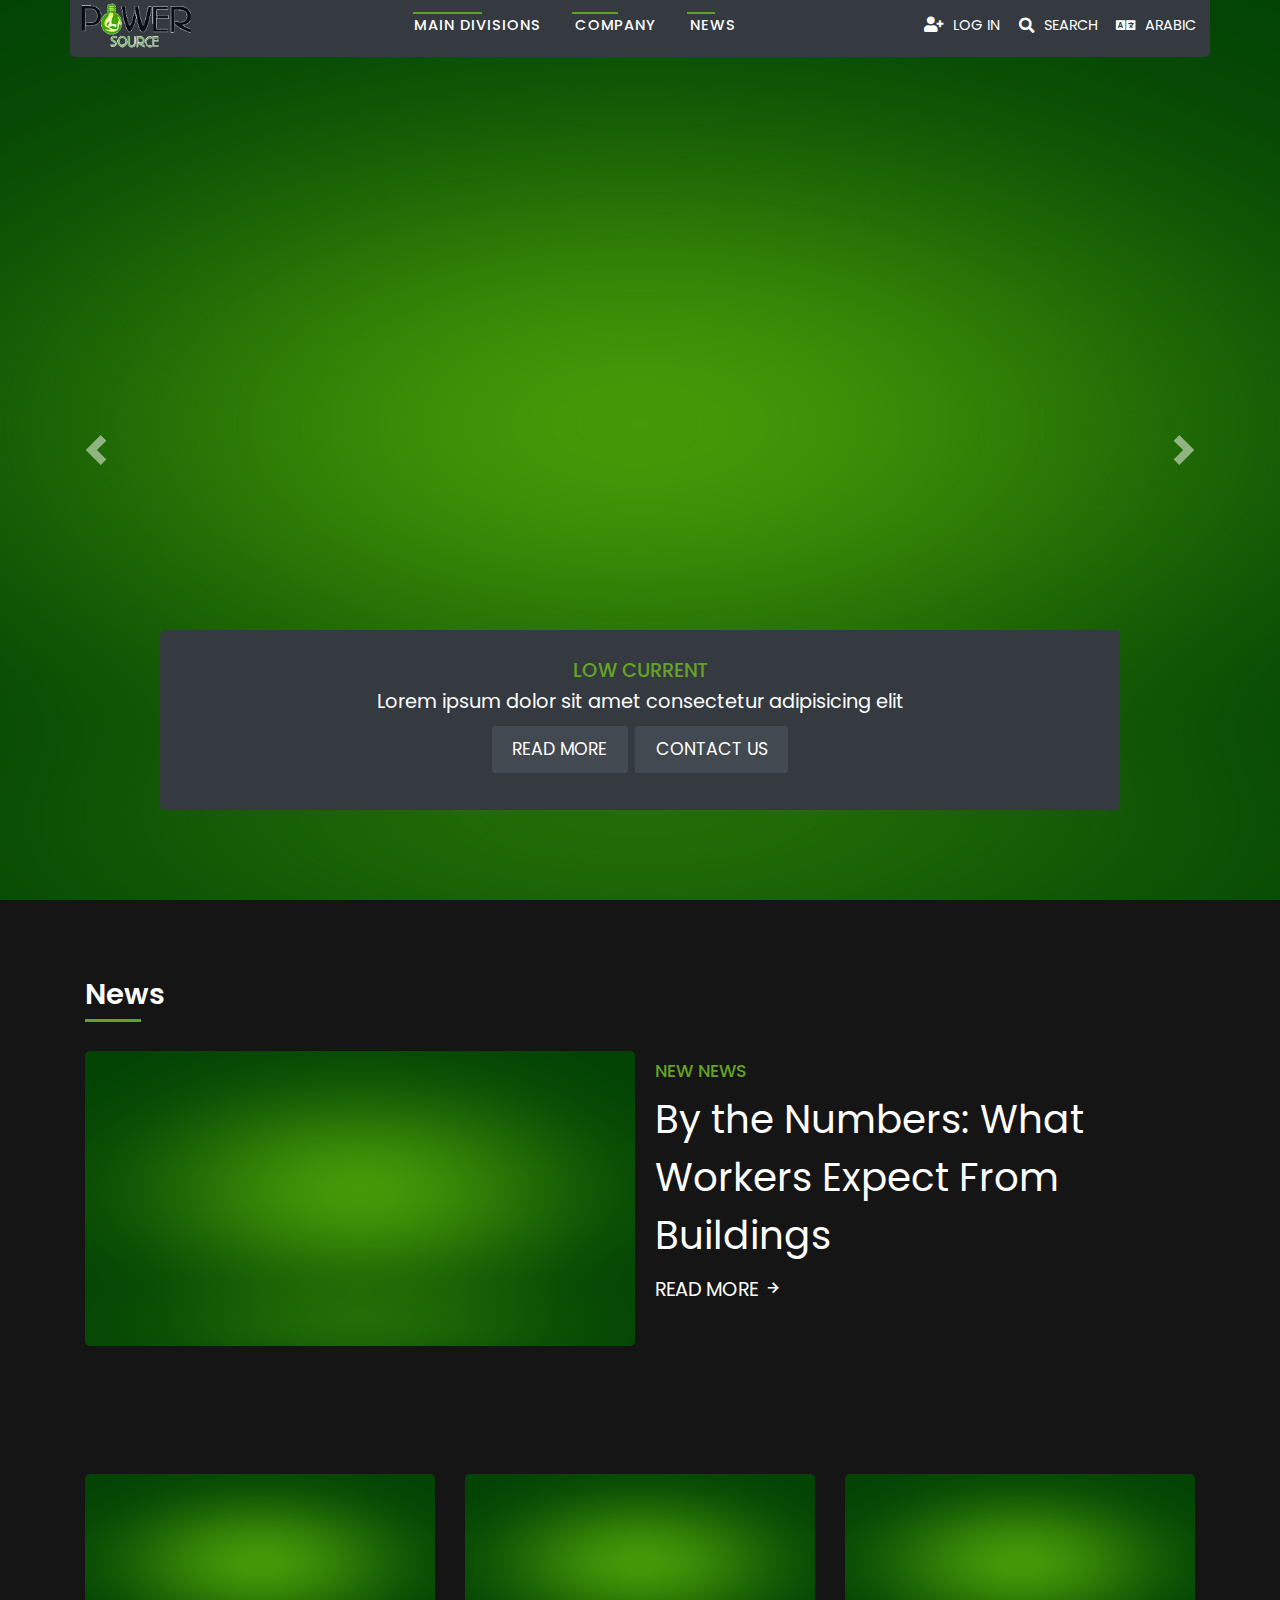
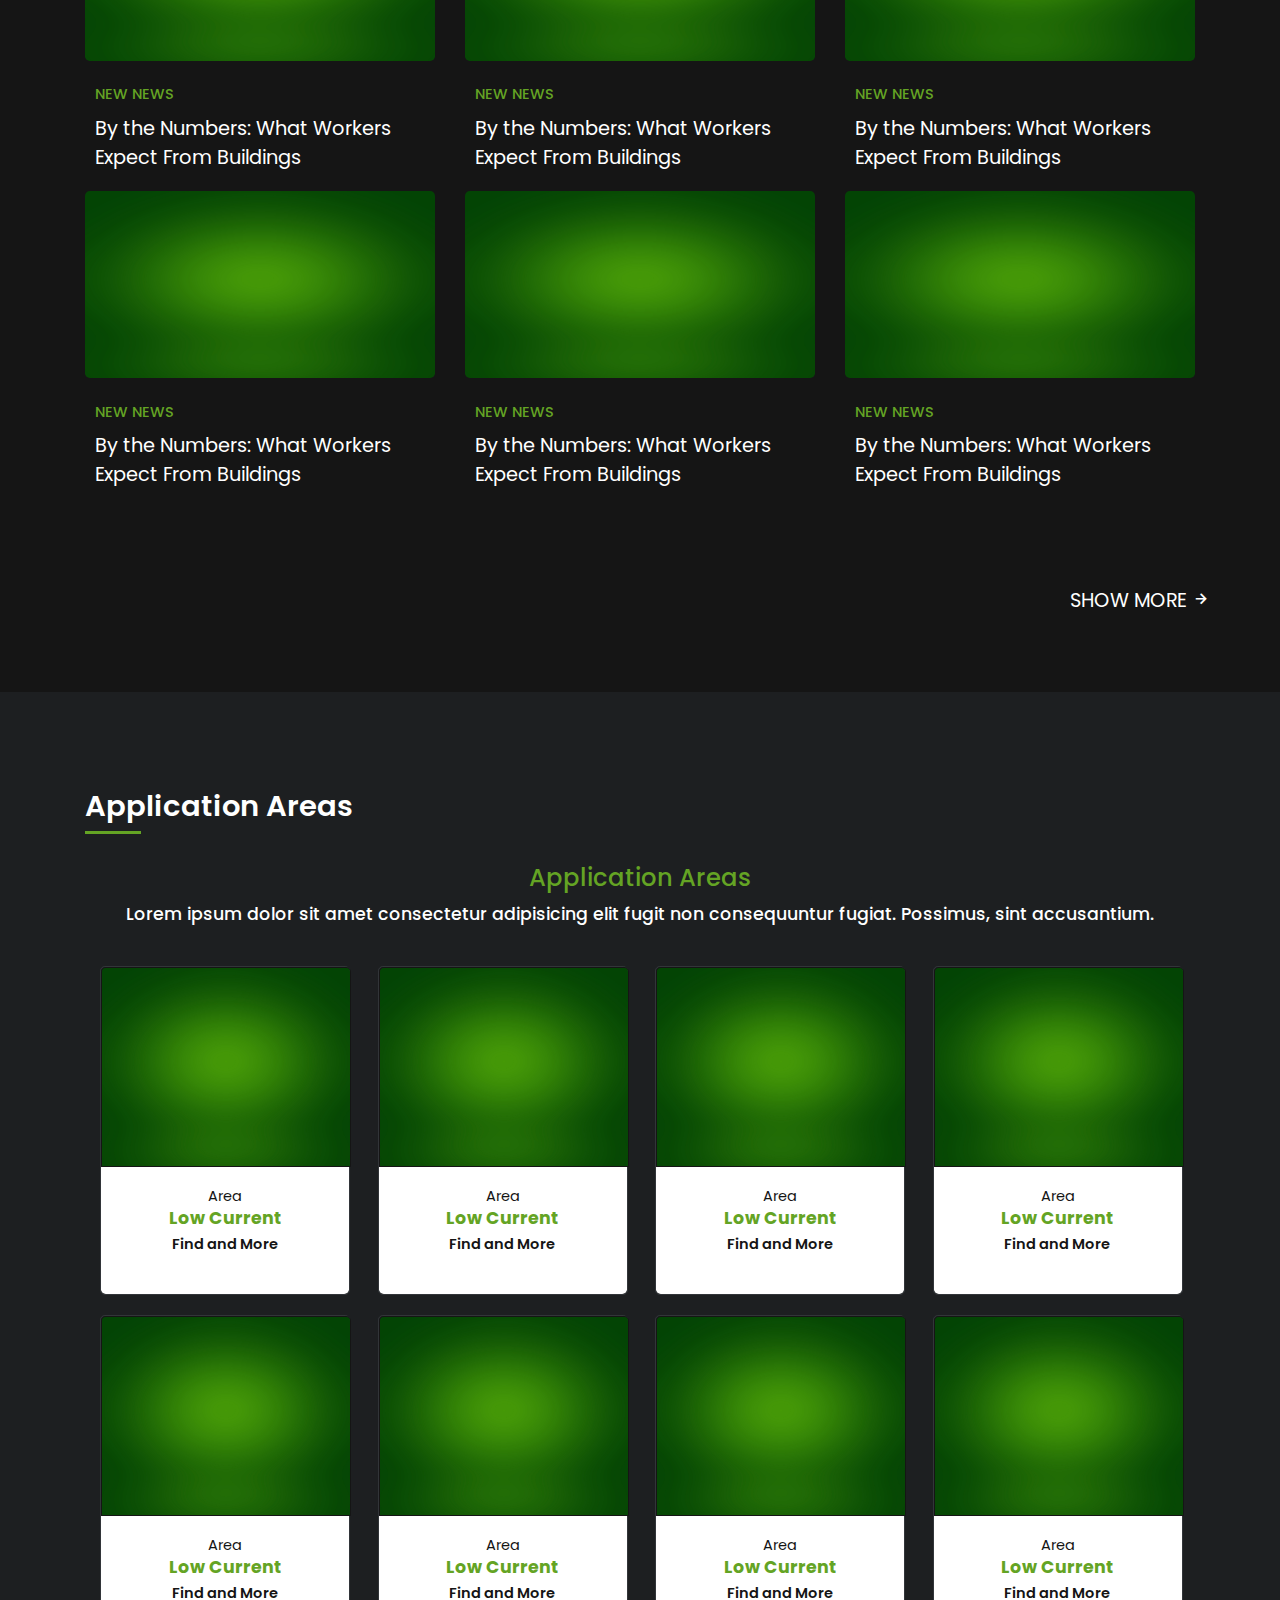
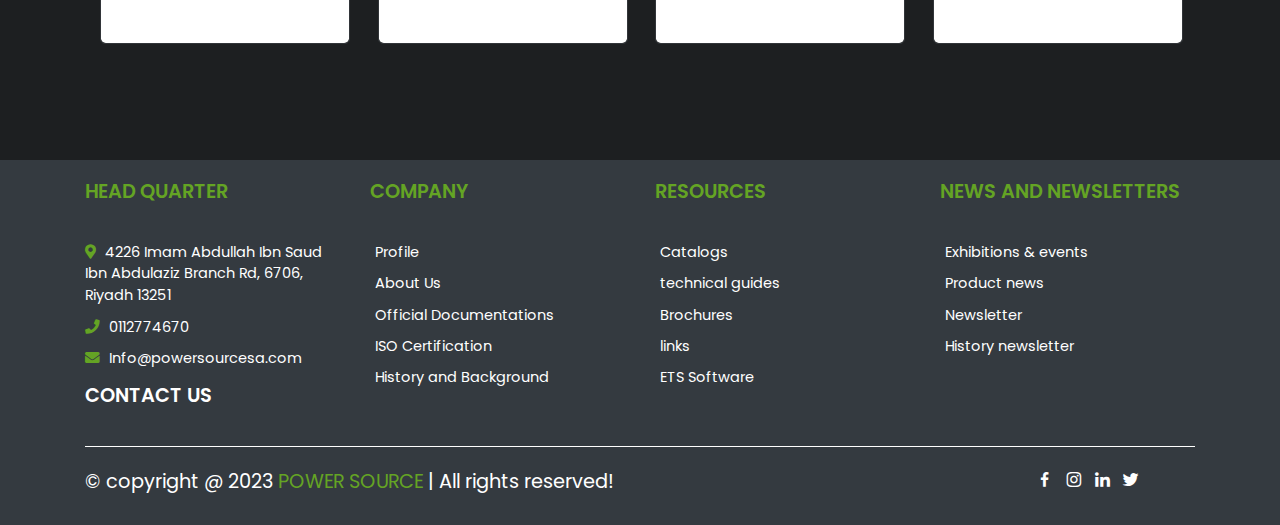
<file: PowerSource-Website/index.html>
<!DOCTYPE html>
<html lang="en">
    <head>
        <meta charset="UTF-8">
        <meta http-equiv="X-UA-Compatible" content="IE=edge">
        <meta name="viewport" content="width=device-width, initial-scale=1.0">
  
        <link rel="shortcut icon" href="image/cropped-logo.png" type="image/png">

        <!-- Css files  -->
        <link rel="stylesheet" href="css/External/all.min.css"/>
        <link rel="stylesheet" href="css/External/bootstrap.min.css">
        <link rel="stylesheet" href="css/External/animate.css">
        <link rel="stylesheet" href="css/External/owl.carousel.min.css">
        <link rel="stylesheet" href="css/style.css"/>

        <!-- Boxicons CSS -->
        <link href='https://unpkg.com/boxicons@2.1.4/css/boxicons.min.css' rel='stylesheet'>

        <title>Power Source</title>
    </head>
    <body>
        <!-- Start Navbar-->
        <nav class="navbar navbar-expand-lg fixed-top">
          <div class="container cont">
            <a class="navbar-brand" href="index.html">
              <img src="image/cropped-logo.png">
            </a>

            <button class="navbar-toggler" type="button" data-toggle="collapse" data-target="#navbarScroll" aria-controls="navbarScroll" aria-expanded="false" aria-label="Toggle navigation">
              <span></span><span></span><span></span>
            </button>

            <div class="collapse navbar-collapse" id="navbarScroll">
              <ul class="navbar-nav justify-content-center navbar-nav-scroll" style="max-height:800px;">
                <li class="nav-item drop-item">
                  <a class="nav-link" href="#">Main Divisions<i class="fas fa-chevron-down d-block d-lg-none"></i></a>
                  <div class="dropdown-list drop-plus">
                    <div class="row">
                      <div class="col-lg-6 col-md-6">
                        <div class="row mb-4">
                          <div class="col-lg-6 col-md-6">
                            <div class="img-drop">
                              <img src="image/abstract-blur-empty-green-gradient-studio-well-use-as-backgroundwebsite-templateframebusiness-report.jpg" alt="">
                            </div>
                          </div>
                          <div class="col-lg-6 col-md-6 line-vertical">
                            <h3 class="title">low current</h3>
                            <ul>
                              <li class="list-item"><a class="list-link" href="#">fire and safety</a></li>
                              <li class="list-item"><a class="list-link" href="#">audio visual solutions</a></li>
                              <li class="list-item"><a class="list-link" href="#">entertainment</a></li>
                              <li class="list-item"><a class="list-link" href="#">security</a></li>
                            </ul>
                          </div>
                        </div>
                      </div>
                      <div class="col-lg-6 col-md-6">
                        <div class="row mb-4">
                          <div class="col-lg-6 col-md-6">
                            <div class="img-drop">
                              <img src="image/abstract-blur-empty-green-gradient-studio-well-use-as-backgroundwebsite-templateframebusiness-report.jpg" alt="">
                            </div>
                          </div>
                          <div class="col-lg-6 col-md-6 line-vertical">
                            <h3 class="title">networking</h3>
                            <ul>
                              <li class="list-item"><a class="list-link" href="#">active solutions</a></li>
                              <li class="list-item"><a class="list-link" href="#">infrastructure solutions</a></li>
                              <li class="list-item"><a class="list-link" href="#">collaborative solutions</a></li>
                              <li class="list-item"><a class="list-link" href="#">Cyber Security</a></li>
                            </ul>
                          </div>
                        </div>
                      </div>
                      <div class="col-lg-6 col-md-6">
                        <div class="row mb-4">
                          <div class="col-lg-6 col-md-6">
                            <div class="img-drop">
                              <img src="image/abstract-blur-empty-green-gradient-studio-well-use-as-backgroundwebsite-templateframebusiness-report.jpg" alt="">
                            </div>
                          </div>
                          <div class="col-lg-6 col-md-6 line-vertical">
                            <h3 class="title">utilities</h3>
                            <ul>
                              <li class="list-item"><a class="list-link" href="#">energy solutions</a></li>
                              <li class="list-item"><a class="list-link" href="#">power solutions</a></li>
                            </ul>
                          </div>
                        </div>
                      </div>
                      <div class="col-lg-6 col-md-6">
                        <div class="row mb-4">
                          <div class="col-lg-6 col-md-6">
                            <div class="img-drop">
                              <img src="image/abstract-blur-empty-green-gradient-studio-well-use-as-backgroundwebsite-templateframebusiness-report.jpg" alt="">
                            </div>
                          </div>
                          <div class="col-lg-6 col-md-6 line-vertical">
                            <h3 class="title">automation</h3>
                            <ul>
                              <li class="list-item"><a class="list-link" href="#">building management systems </a></li>
                              <li class="list-item"><a class="list-link" href="#">SCADA systems</a></li>
                            </ul>
                          </div>
                        </div>
                      </div>
                    </div>
                  </div>
                </li>
                <li class="nav-item drop-item">
                  <a class="nav-link" href="#">Company<i class="fas fa-chevron-down d-block d-lg-none"></i></a>
                  <div class="dropdown-list drop-plus ">
                    <div class="row">
                      <div class="col-lg-6 col-md-6">
                        <div class="row">
                          <div class="col-lg-6 col-md-6">
                            <div class="img-drop">
                              <img src="image/abstract-blur-empty-green-gradient-studio-well-use-as-backgroundwebsite-templateframebusiness-report.jpg" alt="">
                            </div>
                          </div>
                          <div class="col-lg-6 col-md-6 line-vertical">
                            <div class="title">company</div>
                            <ul>
                              <li class="list-item"><a class="list-link" href="#">profile</a></li>
                              <li class="list-item"><a class="list-link" href="#">About us</a></li>
                              <li class="list-item"><a class="list-link" href="#">Organization</a></li>
                              <li class="list-item"><a class="list-link" href="#">CEO word</a></li>
                              <li class="list-item"><a class="list-link" href="#">History and background</a></li>
                              <li class="list-item"><a class="list-link" href="#">Partners</a></li>
                            </ul>
                          </div>
                        </div>
                      </div>
                  </div>
                  </div>
                </li>
                <li class="nav-item">
                  <a class="nav-link" href="#news">news</a>
                </li>
                <!--<li class="nav-item" >
                  <a class="nav-link" href="#">news<i class="fas fa-chevron-down d-block d-lg-none"></i></a>
                  <div class="dropdown-list">
                    <ul>
                      <li class="list-item"><a class="list-link" href="#">new one</a></li>
                      <li class="list-item"><a class="list-link" href="#">new two</a></li>
                      <li class="list-item"><a class="list-link" href="#">new third</a></li>
                      <li class="list-item"><a class="list-link" href="#">new four</a></li>
                    </ul>
                  </div>
                </li>-->
              </ul>

              <ul class="nav nav-icon ml-auto">
                <li class="nav-item">
                  <a class="nav-link icon-link" href="login.html"><i class="fa fa-user-plus" aria-hidden="true"></i><span>log in</span></a>
                </li>
                <li class="nav-item ">
                  <a class="nav-link icon-link" href="#"><i class="fa fa-search fa-lg" aria-hidden="true"></i><span>search</span></a>
                </li>
                <li class="nav-item ">
                  <a class="nav-link icon-link" href="#"><i class="fa fa-language fa-lg" aria-hidden="true"></i><span>arabic</span></a>
                </li>
              </ul>      
            </div>
          </div>
        </nav>
        <!-- End Navbar-->

        <!-- Start Header Home Section -->
        <header class="header-home" id="home">
          <div id="carouselExampleCaptions" class="carousel slide" data-ride="carousel">
            <ol class="carousel-indicators d-none">
              <li data-target="#carouselExampleCaptions" data-slide-to="0" class="active"></li>
              <li data-target="#carouselExampleCaptions" data-slide-to="1"></li>
              <li data-target="#carouselExampleCaptions" data-slide-to="2"></li>
            </ol>
            <div class="carousel-inner">
              <div class="carousel-item active">
                <img src="image/abstract-blur-empty-green-gradient-studio-well-use-as-backgroundwebsite-templateframebusiness-report.jpg" class="d-block w-100" alt="...">
                <div class="carousel-caption d-none d-md-block">
                  <h5>Low current</h5>
                  <p>Lorem ipsum dolor sit amet consectetur adipisicing elit</p>
                  <a href="#" class="btn mr-2">read more</a>
                  <a href="#contact" class="btn">contact us</a>
                </div>
              </div>
              <div class="carousel-item">
                <img src="image/abstract-blur-empty-green-gradient-studio-well-use-as-backgroundwebsite-templateframebusiness-report.jpg" class="d-block w-100" alt="...">
                <div class="carousel-caption d-none d-md-block">
                  <h5>networking</h5>
                  <p>Lorem ipsum dolor sit amet consectetur adipisicing elit</p>
                  <a href="#" class="btn mr-2">read more</a>
                  <a href="#contact" class="btn">contact us</a>
                </div>
              </div>
              <div class="carousel-item">
                <img src="image/abstract-blur-empty-green-gradient-studio-well-use-as-backgroundwebsite-templateframebusiness-report.jpg" class="d-block w-100" alt="...">
                <div class="carousel-caption d-none d-md-block">
                  <h5>automation</h5>
                  <p>Lorem ipsum dolor sit amet consectetur adipisicing elit</p>
                  <a href="#" class="btn mr-2">read more</a>
                  <a href="#contact" class="btn">contact us</a>
                </div>
              </div>
            </div>
            <button class="carousel-control-prev" type="button" data-target="#carouselExampleCaptions" data-slide="prev">
              <span class="carousel-control-prev-icon" aria-hidden="true"></span>
              <span class="sr-only">Previous</span>
            </button>
            <button class="carousel-control-next" type="button" data-target="#carouselExampleCaptions" data-slide="next">
              <span class="carousel-control-next-icon" aria-hidden="true"></span>
              <span class="sr-only">Next</span>
            </button>
          </div>
        </header>
        <!-- End Header Home Section -->

        <!-- Start News Section -->
        <section class="news" id="news">
          <div class="container">
            <h2 class="title-h2">News</h2>
            <div class="row">
              <div class="col-lg-6 col-md-12">
                <div class="img-top">
                  <img src="image/abstract-blur-empty-green-gradient-studio-well-use-as-backgroundwebsite-templateframebusiness-report.jpg">
                </div>
              </div>
              <div class="col-lg-6 col-md-12">
                <h3 class="text-uppercase">New news</h3>
                <a href="#">
                  <p>
                    By the Numbers: What Workers Expect From Buildings
                  </p>
                </a>
                <a href="#" class="text-uppercase"> read more
                  <i class='bx bx-right-arrow-alt'></i>
                </a>
              </div>
            </div>
            <div class="row">
              <div class="col-lg-4 col-md-6">
                <div class="img-bottom">
                  <img src="image/abstract-blur-empty-green-gradient-studio-well-use-as-backgroundwebsite-templateframebusiness-report.jpg">
                </div>
                <div class="bottom-content">
                  <h3 class="text-uppercase">New news</h3>
                  <a href="#">
                    <p>
                      By the Numbers: What Workers Expect From Buildings
                    </p>
                  </a>
                </div>
              </div>
              <div class="col-lg-4 col-md-6">
                <div class="img-bottom">
                  <img src="image/abstract-blur-empty-green-gradient-studio-well-use-as-backgroundwebsite-templateframebusiness-report.jpg">
                </div>
                <div class="bottom-content">
                  <h3 class="text-uppercase">New news</h3>
                  <a href="#">
                    <p>
                      By the Numbers: What Workers Expect From Buildings
                    </p>
                  </a>
                </div>
              </div>
              <div class="col-lg-4 col-md-6">
                <div class="img-bottom">
                  <img src="image/abstract-blur-empty-green-gradient-studio-well-use-as-backgroundwebsite-templateframebusiness-report.jpg">
                </div>
                <div class="bottom-content">
                  <h3 class="text-uppercase">New news</h3>
                  <a href="#">
                    <p>
                      By the Numbers: What Workers Expect From Buildings
                    </p>
                  </a>
                </div>
              </div>
              <div class="col-lg-4 col-md-6">
                <div class="img-bottom">
                  <img src="image/abstract-blur-empty-green-gradient-studio-well-use-as-backgroundwebsite-templateframebusiness-report.jpg">
                </div>
                <div class="bottom-content">
                  <h3 class="text-uppercase">New news</h3>
                  <a href="#">
                    <p>
                      By the Numbers: What Workers Expect From Buildings
                    </p>
                  </a>
                </div>
              </div>
              <div class="col-lg-4 col-md-6">
                <div class="img-bottom">
                  <img src="image/abstract-blur-empty-green-gradient-studio-well-use-as-backgroundwebsite-templateframebusiness-report.jpg">
                </div>
                <div class="bottom-content">
                  <h3 class="text-uppercase">New news</h3>
                  <a href="#">
                    <p>
                      By the Numbers: What Workers Expect From Buildings
                    </p>
                  </a>
                </div>
              </div>
              <div class="col-lg-4 col-md-6">
                <div class="img-bottom">
                  <img src="image/abstract-blur-empty-green-gradient-studio-well-use-as-backgroundwebsite-templateframebusiness-report.jpg">
                </div>
                <div class="bottom-content">
                  <h3 class="text-uppercase">New news</h3>
                  <a href="#">
                    <p>
                      By the Numbers: What Workers Expect From Buildings
                    </p>
                  </a>
                </div>
              </div>
              <a href="#" class="text-uppercase ml-auto"> show more
                <i class='bx bx-right-arrow-alt'></i>
              </a>
            </div>
          </div>
        </section>
        <!-- End News Section -->

        <!-- Start Application Area Section -->
        <section class="area">
          <div class="container">
            <h2 class="title-h2">Application Areas</h2>
            <div class="area-content-top">
              <h3>Application Areas</h3>
              <p>Lorem ipsum dolor sit amet consectetur adipisicing elit fugit non consequuntur fugiat. Possimus, sint accusantium.</p>
            </div>
            <div class="container">
              <div class="row">
                <div class="col-lg-3 col-md-6">
                  <div class="area-content">
                    <div class="area-img">
                      <img src="image/abstract-blur-empty-green-gradient-studio-well-use-as-backgroundwebsite-templateframebusiness-report.jpg">
                    </div>
                    <div class="area-details">
                      <span>Area</span>
                      <h3>Low current</h3>
                      <a href="#">Find and More</a>
                    </div>
                  </div>
                </div>
                <div class="col-lg-3 col-md-6">
                  <div class="area-content">
                    <div class="area-img">
                      <img src="image/abstract-blur-empty-green-gradient-studio-well-use-as-backgroundwebsite-templateframebusiness-report.jpg">
                    </div>
                    <div class="area-details">
                      <span>Area</span>
                      <h3>Low current</h3>
                      <a href="#">Find and More</a>
                    </div>
                  </div>
                </div>
                <div class="col-lg-3 col-md-6">
                  <div class="area-content">
                    <div class="area-img">
                      <img src="image/abstract-blur-empty-green-gradient-studio-well-use-as-backgroundwebsite-templateframebusiness-report.jpg">
                    </div>
                    <div class="area-details">
                      <span>Area</span>
                      <h3>Low current</h3>
                      <a href="#">Find and More</a>
                    </div>
                  </div>
                </div>
                <div class="col-lg-3 col-md-6">
                  <div class="area-content">
                    <div class="area-img">
                      <img src="image/abstract-blur-empty-green-gradient-studio-well-use-as-backgroundwebsite-templateframebusiness-report.jpg">
                    </div>
                    <div class="area-details">
                      <span>Area</span>
                      <h3>Low current</h3>
                      <a href="#">Find and More</a>
                    </div>
                  </div>
                </div>
                <div class="col-lg-3 col-md-6">
                  <div class="area-content">
                    <div class="area-img">
                      <img src="image/abstract-blur-empty-green-gradient-studio-well-use-as-backgroundwebsite-templateframebusiness-report.jpg">
                    </div>
                    <div class="area-details">
                      <span>Area</span>
                      <h3>Low current</h3>
                      <a href="#">Find and More</a>
                    </div>
                  </div>
                </div>
                <div class="col-lg-3 col-md-6">
                  <div class="area-content">
                    <div class="area-img">
                      <img src="image/abstract-blur-empty-green-gradient-studio-well-use-as-backgroundwebsite-templateframebusiness-report.jpg">
                    </div>
                    <div class="area-details">
                      <span>Area</span>
                      <h3>Low current</h3>
                      <a href="#">Find and More</a>
                    </div>
                  </div>
                </div>
                <div class="col-lg-3 col-md-6">
                  <div class="area-content">
                    <div class="area-img">
                      <img src="image/abstract-blur-empty-green-gradient-studio-well-use-as-backgroundwebsite-templateframebusiness-report.jpg">
                    </div>
                    <div class="area-details">
                      <span>Area</span>
                      <h3>Low current</h3>
                      <a href="#">Find and More</a>
                    </div>
                  </div>
                </div>
                <div class="col-lg-3 col-md-6">
                  <div class="area-content">
                    <div class="area-img">
                      <img src="image/abstract-blur-empty-green-gradient-studio-well-use-as-backgroundwebsite-templateframebusiness-report.jpg">
                    </div>
                    <div class="area-details">
                      <span>Area</span>
                      <h3>Low current</h3>
                      <a href="#">Find and More</a>
                    </div>
                  </div>
                </div>
              </div>
            </div>
          </div>
        </section>
        <!-- End Application Area Section -->


        <!-- Start Contact Us Section -->
        <!--<section class="contact" id="contact">
          <div class="container">
            <h2 class="title-h2">Contact us</h2>
          </div>
          <div class="contact-map">
            <iframe src="https://www.google.com/maps/embed?pb=!1m14!1m8!1m3!1d452.7143233541946!2d46.7979465!3d24.8052249!3m2!1i1024!2i768!4f13.1!3m3!1m2!1s0x3e2effc7b3334da1%3A0xc636889007a3cc4!2sPower%20Source%20Trading%20Est.!5e0!3m2!1sen!2ssa!4v1681282989579!5m2!1sen!2ssa" width="600" height="450" style="border:0;" allowfullscreen="" loading="lazy" referrerpolicy="no-referrer-when-downgrade"></iframe>
          </div>
        </section>-->
        <!-- End Contact Us Section -->

        <!-- Start Footer Section -->
        <section class="footer" id="contact">
          <div class="container">
            <div class="row">
              <div class="col-lg-3 col-md-6">
                <h3 class="footer-title">Head Quarter</h3>
                <ul class="footer-list">
                  <li>
                    <i class="fa fa-map-marker-alt" aria-hidden="true"></i>
                    <a href="#">4226 Imam Abdullah Ibn Saud Ibn Abdulaziz Branch Rd, 6706, Riyadh 13251</a>
                  </li>
                  <li>
                    <i class="fa fa-phone" aria-hidden="true"></i>
                    <a href="#">0112774670</a>
                  </li>
                  <li>
                    <i class="fa fa-envelope" aria-hidden="true"></i>
                    <a href="#">Info@powersourcesa.com</a>
                  </li>
                  <h3 class="footer-title mt-4"><a href="#">Contact Us</a></h3>
                </ul>
              </div>
              <div class="col-lg-3 col-md-6">
                <h3 class="footer-title">Company</h3>
                <ul class="footer-list">
                  <li><a href="#">Profile</a></li>
                  <li><a href="#">About Us</a></li>
                  <li><a href="#">Official Documentations</a></li>
                  <li><a href="#">ISO Certification</a></li>
                  <li><a href="#">History and Background</a></li>
                </ul>
              </div>
              <div class="col-lg-3 col-md-6">
                <h3 class="footer-title">Resources</h3>
                <ul class="footer-list">
                  <li><a href="#">Catalogs</a></li>
                  <li><a href="#">technical guides</a></li>
                  <li><a href="#">Brochures</a></li>
                  <li><a href="#">links</a></li>
                  <li><a href="#">ETS Software</a></li>
                </ul>
              </div>
              <div class="col-lg-3 col-md-6">
                <h3 class="footer-title">News and newsletters</h3>
                <ul class="footer-list">
                  <li><a href="#">Exhibitions & events</a></li>
                  <li><a href="#">Product news</a></li>
                  <li><a href="#">Newsletter</a></li>
                  <li><a href="#">History newsletter</a></li>
                </ul>
              </div>
            </div>
            <div class="footer-line"></div>
            <div class="social-media">
              <div class="row">
                <div class="col-lg-10 col-md-10 col-sm-8">
                  <p class="">© copyright @ 2023 <span> power source </span>| All rights reserved!</p>
                </div>
                <div class="col-lg-2 col-md-2 col-sm-4">
                  <div class="footer-icon">
                    <a href=""><i class='bx bxl-facebook mr-2'></i></a>
                    <a href=""><i class='bx bxl-instagram mr-2'></i></a>
                    <a href=""><i class='bx bxl-linkedin mr-2'></i></a>
                    <a href=""><i class='bx bxl-twitter mr-2'></i></a>
                  </div>
                </div>
              </div>
            </div>
          </div>
        </section>
        <!-- End Footer Section -->
    


        <!-- Javascript files -->
        <script src="js/External/jquery-3.5.1.min.js"></script>
        <script src="js/External/bootstrap.min.js"></script>
        <script src="js/External/wow.min.js"></script>
        <script src="js/External/owl.carousel.min.js"></script>
        <script src="js/External/browser-polyfill.min.js"></script>
        <script src="js/script.js"></script>
    </body>
</html
</file>
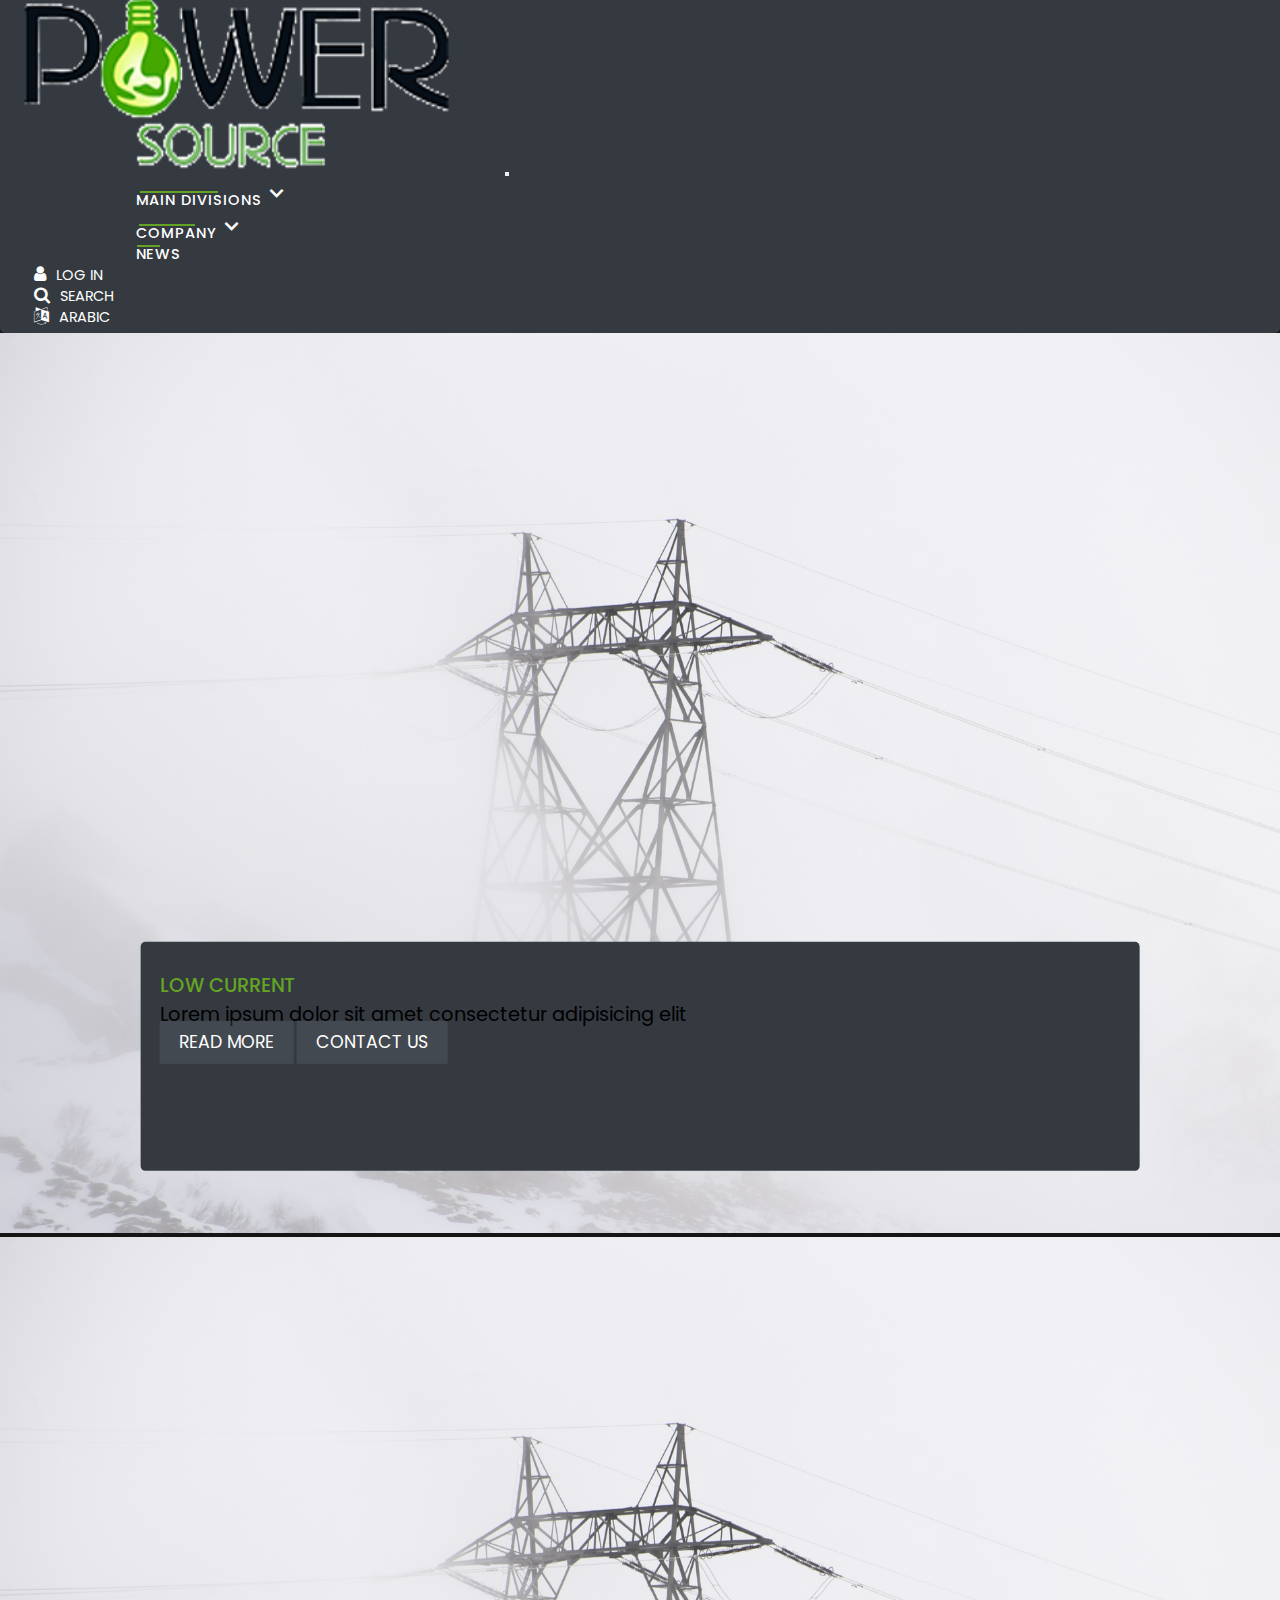
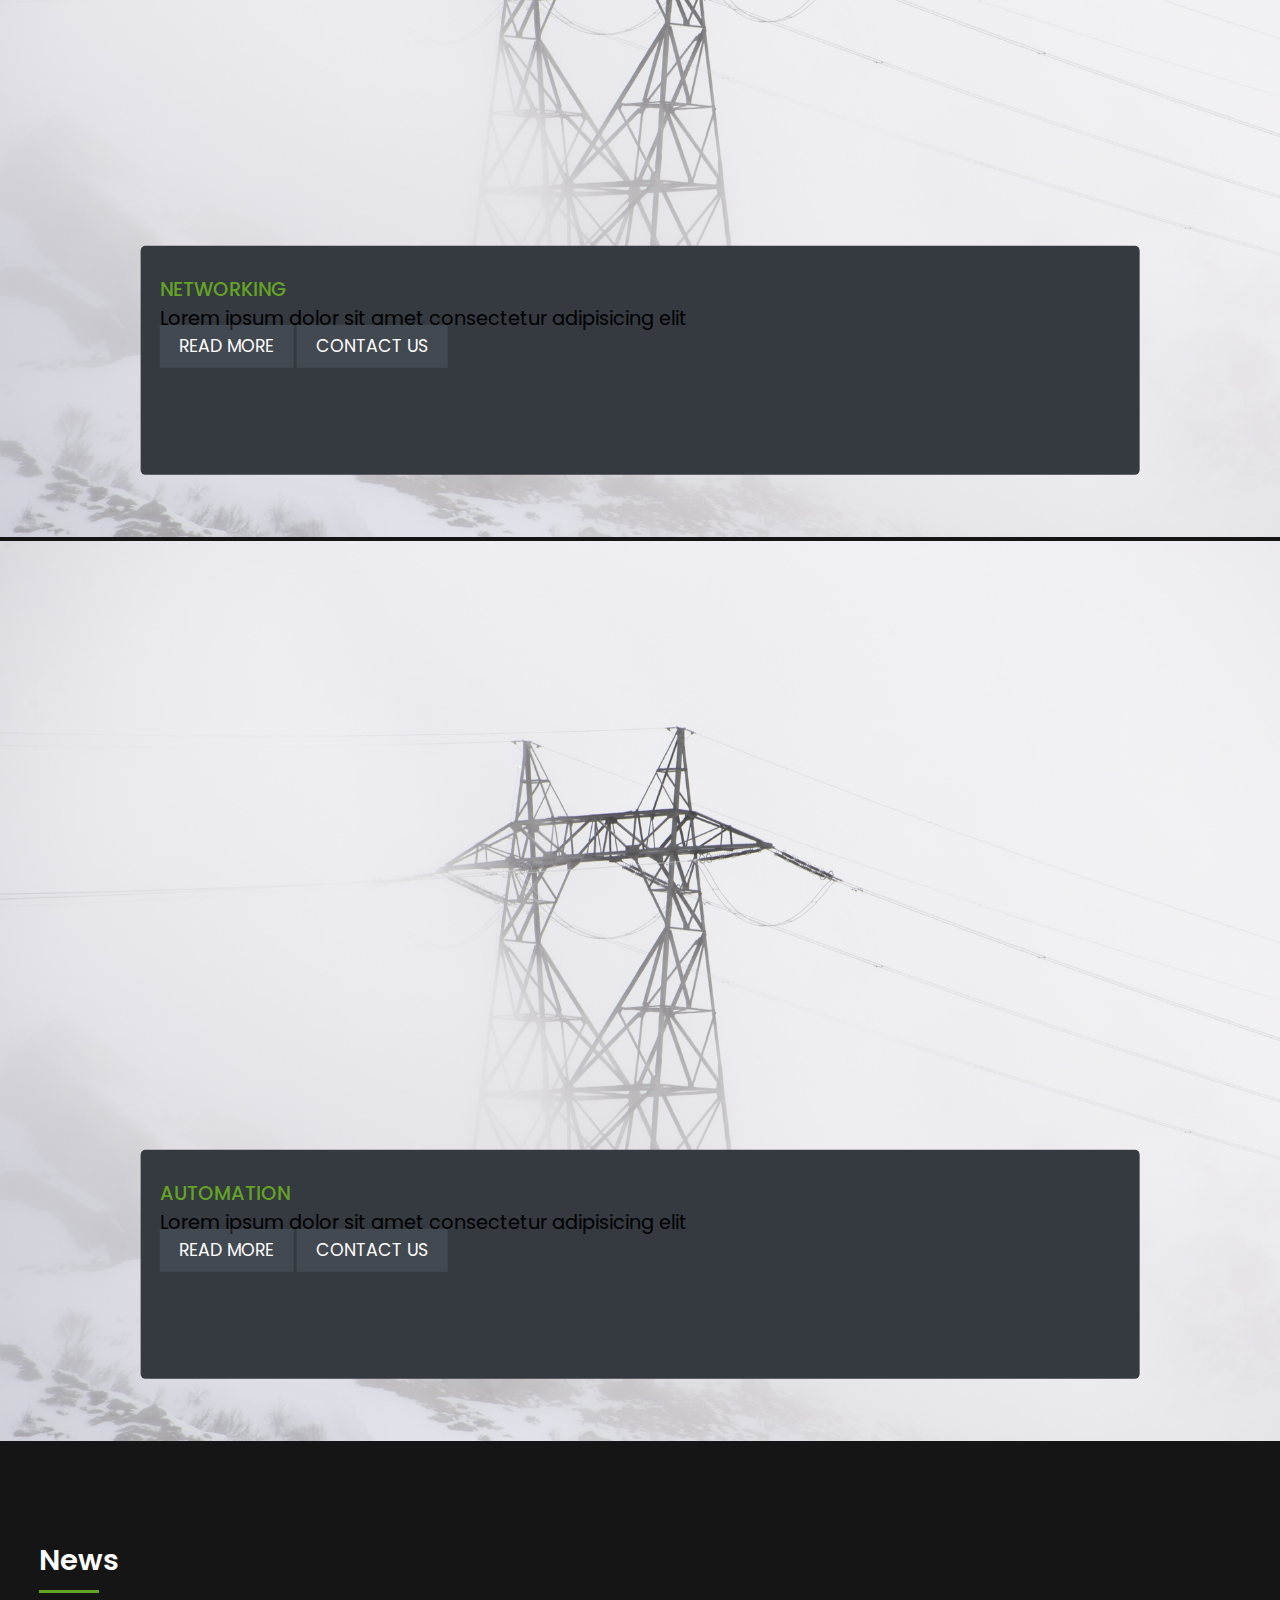
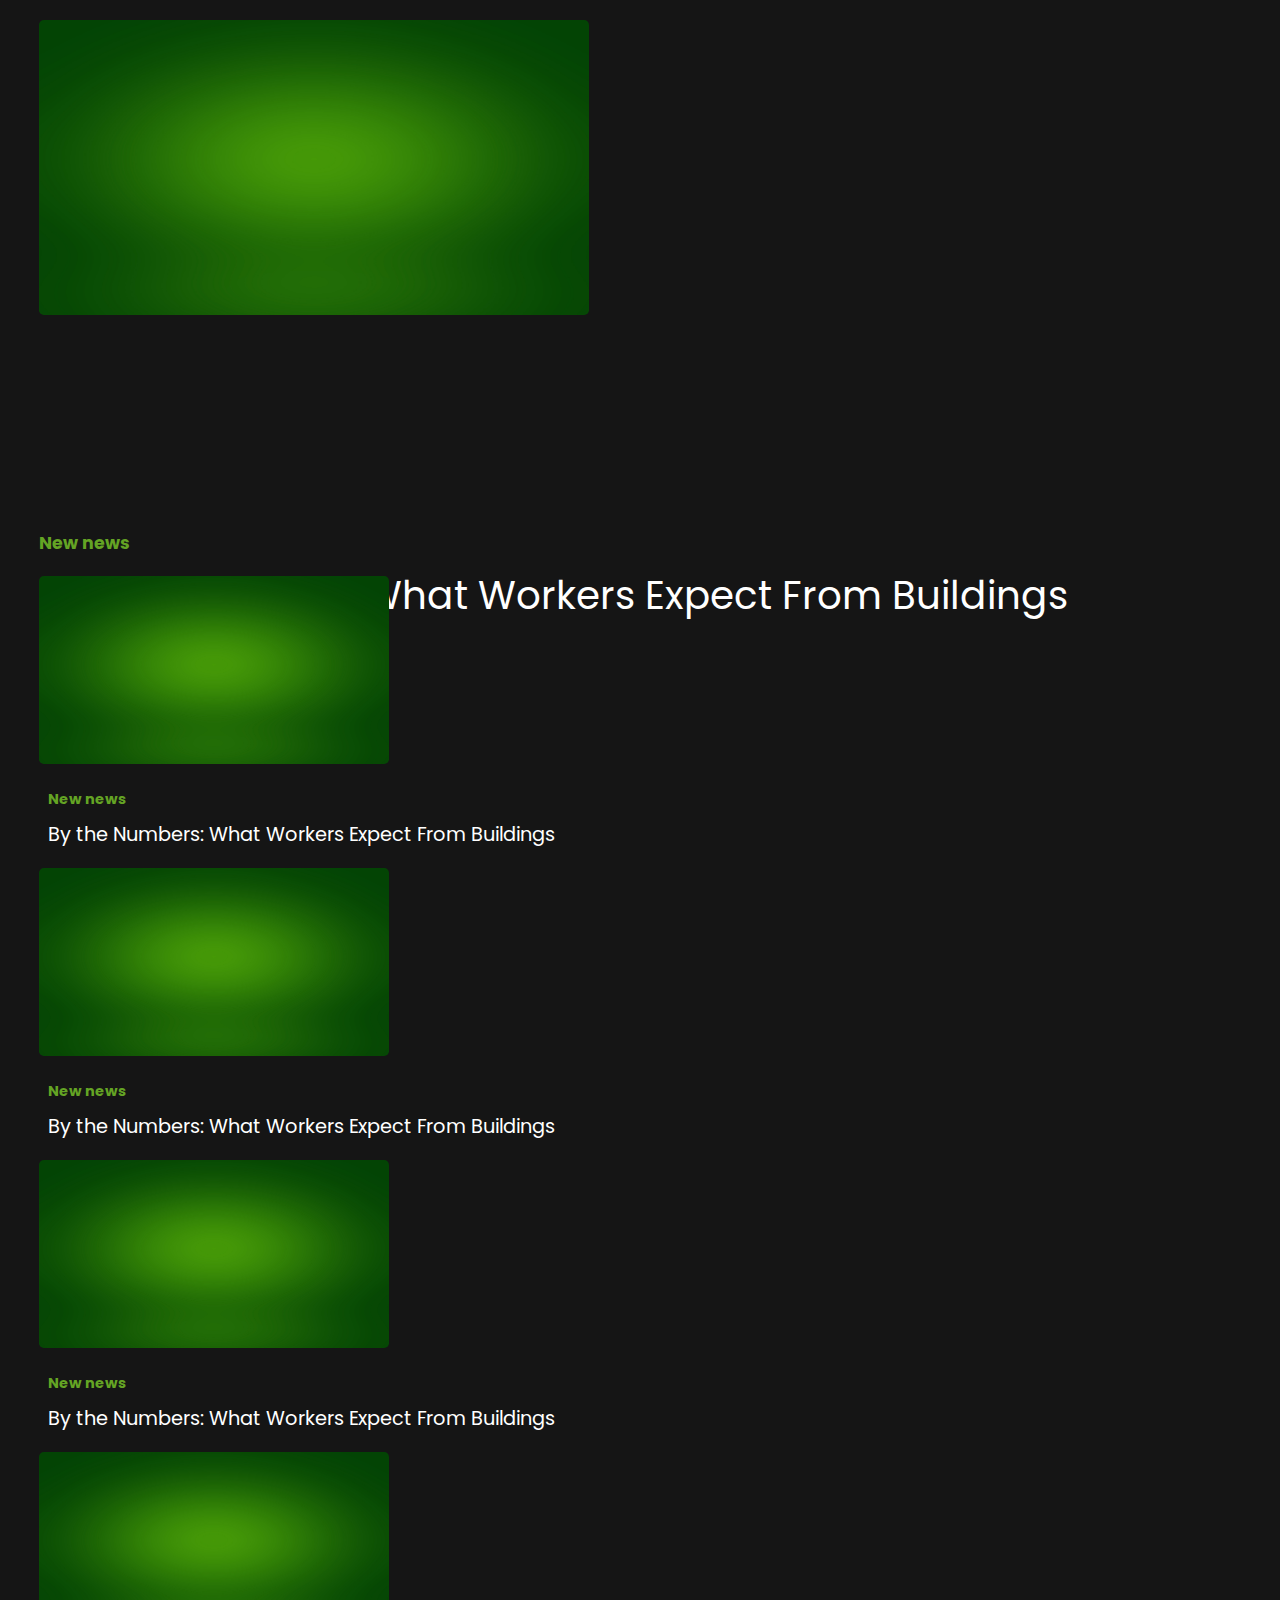
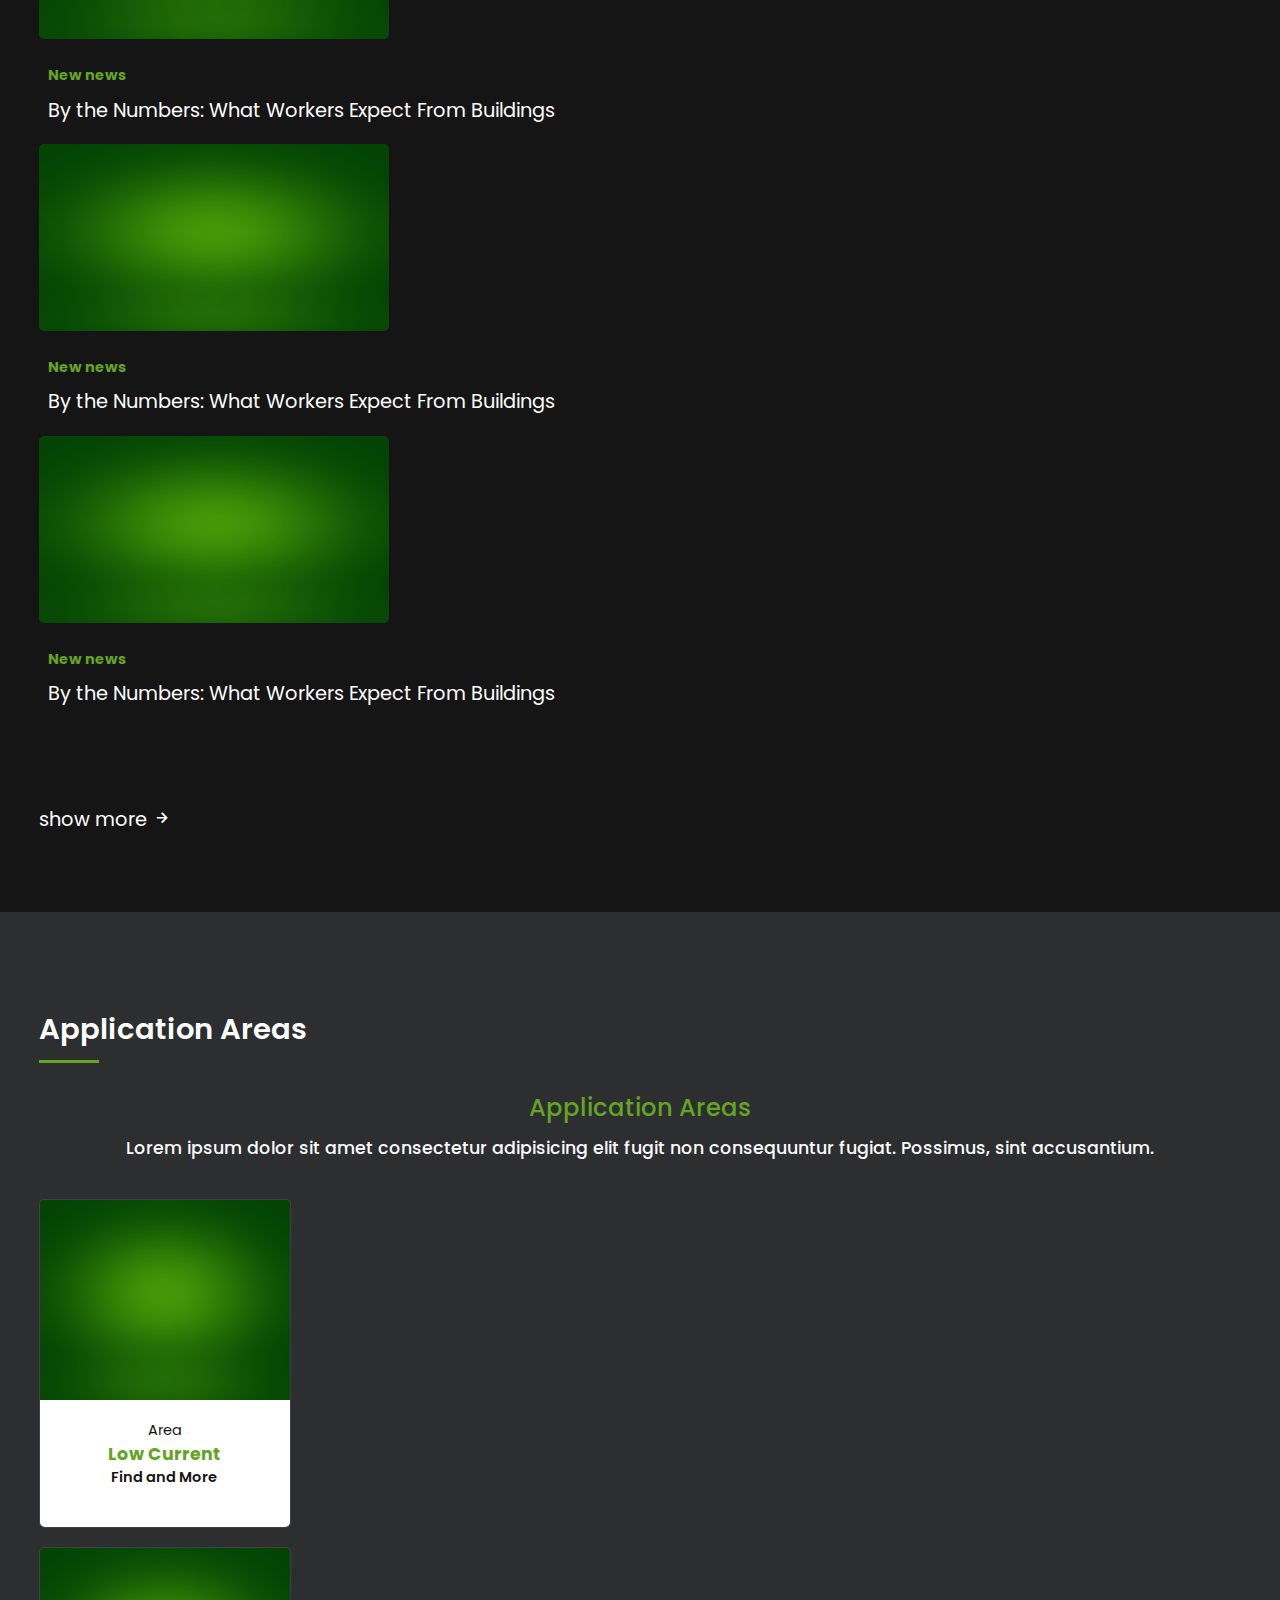
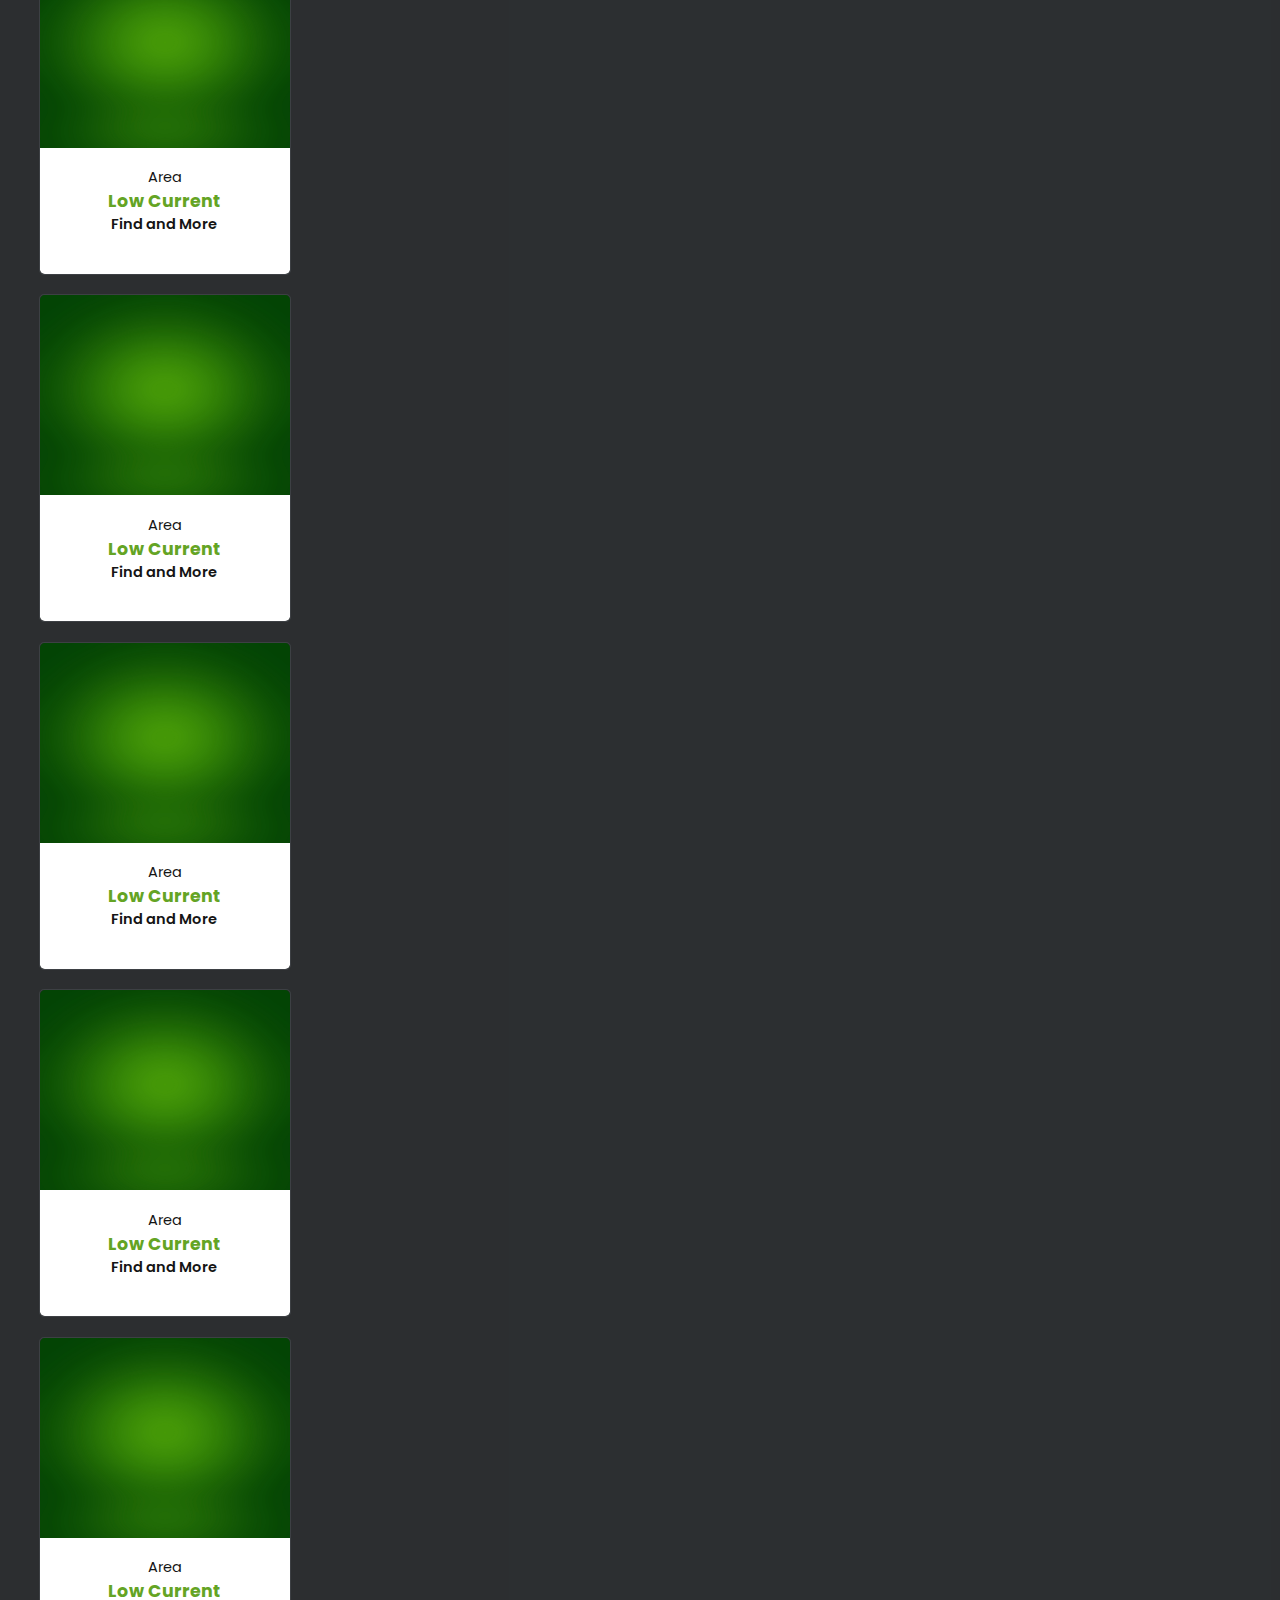
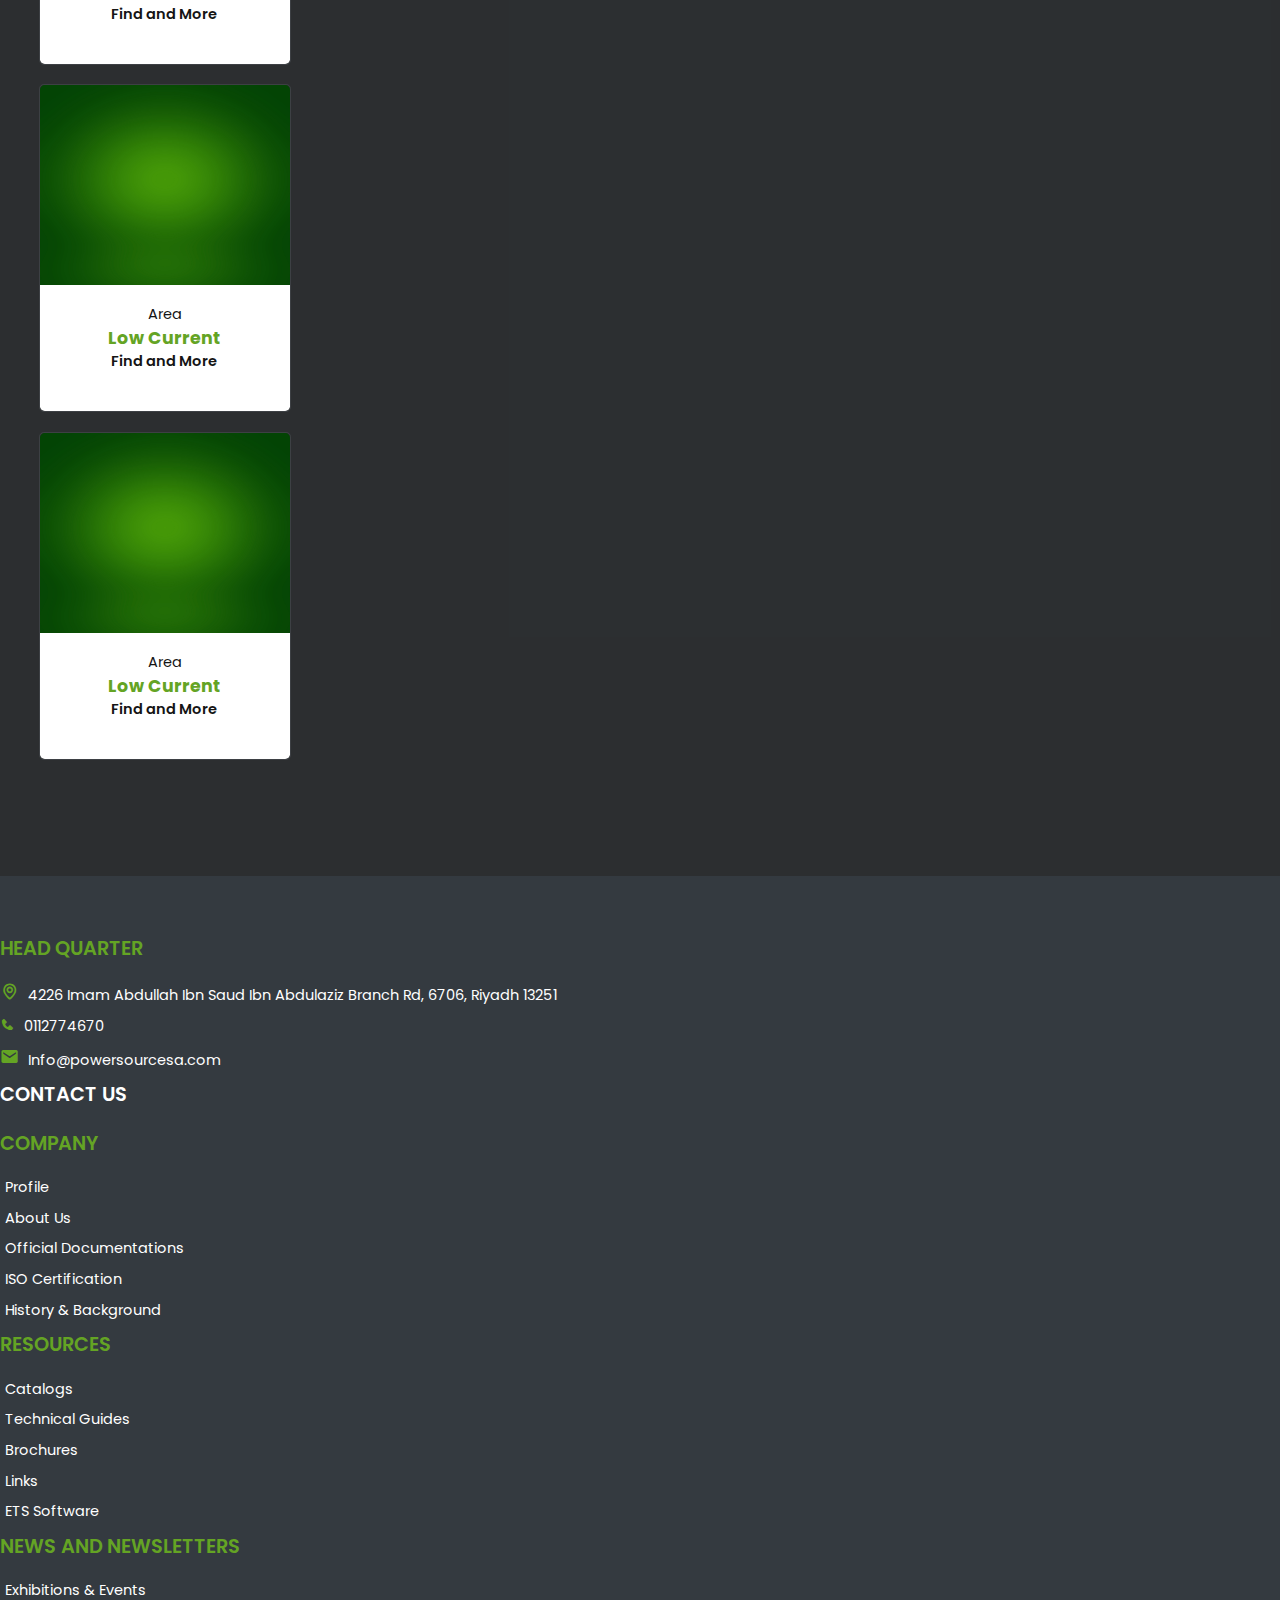
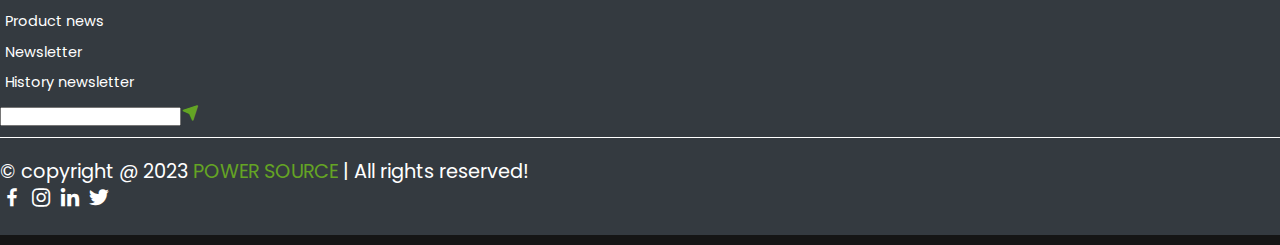
<file: PoweWebsite/index.html>
<!DOCTYPE html>
<html lang="en">
    <head>
        <!-- Required meta tags -->
        <meta charset="utf-8">
        <meta name="viewport" content="width=device-width, initial-scale=1, shrink-to-fit=no">
        <link rel="shortcut icon" href="image/cropped-logo.png" type="image/png">

        <!-- Bootstrap CSS -->
        <link rel="stylesheet" href="https://cdn.jsdelivr.net/npm/bootstrap@4.6.2/dist/css/bootstrap.min.css" integrity="sha384-xOolHFLEh07PJGoPkLv1IbcEPTNtaed2xpHsD9ESMhqIYd0nLMwNLD69Npy4HI+N" crossorigin="anonymous">

        <!-- font awesome-->
        <link rel="stylesheet" href="https://cdnjs.cloudflare.com/ajax/libs/font-awesome/4.6.2/css/font-awesome.css">
        
        <!-- Boxicons CSS -->
        <link rel="stylesheet" href="https://unpkg.com/boxicons@2.1.4/css/boxicons.min.css">

        <link rel="stylesheet" href="css/style.css">
        
        <title>Power Source</title> 

    </head>
    <body>
        <!-- Start Navbar-->
        <nav class="navbar navbar-expand-lg fixed-top">
            <div class="container-fluid cont">
            <a class="navbar-brand" href="index.html">
                <img src="image/cropped-logo.png">
            </a>

            <button class="navbar-toggler" type="button" data-toggle="collapse" data-target="#navbarScroll" aria-controls="navbarScroll" aria-expanded="false" aria-label="Toggle navigation">
                <span></span><span></span><span></span>
            </button>

            <div class="collapse navbar-collapse" id="navbarScroll">
                <ul class="navbar-nav justify-content-center navbar-nav-scroll" style="max-height:800px;">
                <li class="nav-item drop-item">
                    <a class="nav-link" href="#">Main Divisions<i class="bx bx-chevron-down bx-lg d-block d-lg-none"></i></a>
                    <div class="dropdown-list drop-plus">
                    <div class="row">
                        <div class="col-lg-6 col-md-6">
                        <div class="row mb-4">
                            <div class="col-lg-6 col-md-6">
                            <div class="img-drop">
                                <img src="image/abstract-blur-empty-green-gradient-studio-well-use-as-backgroundwebsite-templateframebusiness-report.jpg" alt="">
                            </div>
                            </div>
                            <div class="col-lg-6 col-md-6 line-vertical">
                            <h3 class="title">low current</h3>
                            <ul>
                                <li class="list-item"><a class="list-link" href="#">fire and safety</a></li>
                                <li class="list-item"><a class="list-link" href="#">audio visual solutions</a></li>
                                <li class="list-item"><a class="list-link" href="#">entertainment</a></li>
                                <li class="list-item"><a class="list-link" href="#">security</a></li>
                            </ul>
                            </div>
                        </div>
                        </div>
                        <div class="col-lg-6 col-md-6">
                        <div class="row mb-4">
                            <div class="col-lg-6 col-md-6">
                            <div class="img-drop">
                                <img src="image/abstract-blur-empty-green-gradient-studio-well-use-as-backgroundwebsite-templateframebusiness-report.jpg" alt="">
                            </div>
                            </div>
                            <div class="col-lg-6 col-md-6 line-vertical">
                            <h3 class="title">networking</h3>
                            <ul>
                                <li class="list-item"><a class="list-link" href="#">active solutions</a></li>
                                <li class="list-item"><a class="list-link" href="#">infrastructure solutions</a></li>
                                <li class="list-item"><a class="list-link" href="#">collaborative solutions</a></li>
                                <li class="list-item"><a class="list-link" href="#">Cyber Security</a></li>
                            </ul>
                            </div>
                        </div>
                        </div>
                        <div class="col-lg-6 col-md-6">
                        <div class="row mb-4">
                            <div class="col-lg-6 col-md-6">
                            <div class="img-drop">
                                <img src="image/abstract-blur-empty-green-gradient-studio-well-use-as-backgroundwebsite-templateframebusiness-report.jpg" alt="">
                            </div>
                            </div>
                            <div class="col-lg-6 col-md-6 line-vertical">
                            <h3 class="title">utilities</h3>
                            <ul>
                                <li class="list-item"><a class="list-link" href="#">energy solutions</a></li>
                                <li class="list-item"><a class="list-link" href="#">power solutions</a></li>
                            </ul>
                            </div>
                        </div>
                        </div>
                        <div class="col-lg-6 col-md-6">
                        <div class="row mb-4">
                            <div class="col-lg-6 col-md-6">
                            <div class="img-drop">
                                <img src="image/abstract-blur-empty-green-gradient-studio-well-use-as-backgroundwebsite-templateframebusiness-report.jpg" alt="">
                            </div>
                            </div>
                            <div class="col-lg-6 col-md-6 line-vertical">
                            <h3 class="title">automation</h3>
                            <ul>
                                <li class="list-item"><a class="list-link" href="#">building management systems </a></li>
                                <li class="list-item"><a class="list-link" href="#">SCADA systems</a></li>
                            </ul>
                            </div>
                        </div>
                        </div>
                    </div>
                    </div>
                </li>
                <li class="nav-item drop-item">
                    <a class="nav-link" href="#">Company<i class="bx bx-chevron-down bx-lg d-block d-lg-none"></i></a>
                    <div class="dropdown-list drop-plus ">
                    <div class="row">
                        <div class="col-lg-6 col-md-6">
                        <div class="row">
                            <div class="col-lg-6 col-md-6">
                            <div class="img-drop">
                                <img src="image/abstract-blur-empty-green-gradient-studio-well-use-as-backgroundwebsite-templateframebusiness-report.jpg" alt="">
                            </div>
                            </div>
                            <div class="col-lg-6 col-md-6 line-vertical">
                            <div class="title">company</div>
                            <ul>
                                <li class="list-item"><a class="list-link" href="#">profile</a></li>
                                <li class="list-item"><a class="list-link" href="#">About us</a></li>
                                <li class="list-item"><a class="list-link" href="#">Organization</a></li>
                                <li class="list-item"><a class="list-link" href="#">CEO word</a></li>
                                <li class="list-item"><a class="list-link" href="#">History and background</a></li>
                                <li class="list-item"><a class="list-link" href="#">Partners</a></li>
                            </ul>
                            </div>
                        </div>
                        </div>
                    </div>
                    </div>
                </li>
                <li class="nav-item">
                    <a class="nav-link" href="#news">news</a>
                </li>
                </ul>

                <ul class="nav nav-icon ml-auto">
                <li class="nav-item">
                    <a class="nav-link icon-link" href="login.html"><i class="fa fa-user" aria-hidden="true"></i><span>log in</span></a>
                </li>
                <li class="nav-item ">
                    <a class="nav-link icon-link" href="#"><i class="fa fa-search" aria-hidden="true"></i><span>search</span></a>
                </li>
                <li class="nav-item ">
                    <a class="nav-link icon-link" href="#"><i class="fa fa-language" aria-hidden="true"></i><span>arabic</span></a>
                </li>
                </ul>      
            </div>
            </div>
        </nav>
        <!-- End Navbar-->

        
        <!-- Start Header Home Section -->
        <header class="header-home" id="home">
            <div id="carouselExampleCaptions" class="carousel slide" data-ride="carousel">
                <ol class="carousel-indicators d-none">
                    <li data-target="#carouselExampleCaptions" data-slide-to="0" class="active"></li>
                    <li data-target="#carouselExampleCaptions" data-slide-to="1"></li>
                    <li data-target="#carouselExampleCaptions" data-slide-to="2"></li>
                </ol>
                <div class="carousel-inner">
                    <div class="carousel-item active">
                        <img src="image/header.png.jpg" class="d-block w-100" alt="...">
                        <div class="carousel-caption">
                            <h5>Low current</h5>
                            <p>Lorem ipsum dolor sit amet consectetur adipisicing elit</p>
                            <a href="#" class="btn mr-2">read more</a>
                            <a href="#contact" class="btn">contact us</a>
                        </div>
                    </div>
                    <div class="carousel-item">
                        <img src="image/header.png.jpg" class="d-block w-100" alt="...">
                        <div class="carousel-caption">
                            <h5>networking</h5>
                            <p>Lorem ipsum dolor sit amet consectetur adipisicing elit</p>
                            <a href="#" class="btn mr-2">read more</a>
                            <a href="#contact" class="btn">contact us</a>
                        </div>
                    </div>
                    <div class="carousel-item">
                        <img src="image/header.png.jpg" class="d-block w-100" alt="...">
                        <div class="carousel-caption">
                            <h5>automation</h5>
                            <p>Lorem ipsum dolor sit amet consectetur adipisicing elit</p>
                            <a href="#" class="btn mr-2">read more</a>
                            <a href="#contact" class="btn">contact us</a>
                        </div>
                    </div>
                </div>
                <button class="carousel-control-prev" type="button" data-target="#carouselExampleCaptions" data-slide="prev">
                    <span class="carousel-control-prev-icon" aria-hidden="true"></span>
                    <span class="sr-only">Previous</span>
                </button>
                <button class="carousel-control-next" type="button" data-target="#carouselExampleCaptions" data-slide="next">
                    <span class="carousel-control-next-icon" aria-hidden="true"></span>
                    <span class="sr-only">Next</span>
                </button>
            </div>
        </header>
        <!-- End Header Home Section -->

        <!-- Start News Section -->
        <section class="news" id="news">
            <div class="container">
                <h2 class="title-h2">News</h2>
                <div class="row">
                    <div class="col-lg-6 col-md-12">
                        <div class="img-top">
                        <img src="image/abstract-blur-empty-green-gradient-studio-well-use-as-backgroundwebsite-templateframebusiness-report.jpg">
                        </div>
                    </div>
                    <div class="col-lg-6 col-md-12">
                        <h3 class="text-uppercase">New news</h3>
                        <a href="#">
                            <p>
                                By the Numbers: What Workers Expect From Buildings
                            </p>
                        </a>
                        <a href="#" class="text-uppercase"> read more
                            <i class='bx bx-right-arrow-alt'></i>
                        </a>
                    </div>
                </div>
                <div class="row">
                    <div class="col-lg-4 col-md-6">
                        <div class="img-bottom">
                            <img src="image/abstract-blur-empty-green-gradient-studio-well-use-as-backgroundwebsite-templateframebusiness-report.jpg">
                        </div>
                        <div class="bottom-content">
                            <h3 class="text-uppercase">New news</h3>
                            <a href="#">
                                <p>
                                By the Numbers: What Workers Expect From Buildings
                                </p>
                            </a>
                        </div>
                    </div>
                    <div class="col-lg-4 col-md-6">
                        <div class="img-bottom">
                            <img src="image/abstract-blur-empty-green-gradient-studio-well-use-as-backgroundwebsite-templateframebusiness-report.jpg">
                        </div>
                        <div class="bottom-content">
                            <h3 class="text-uppercase">New news</h3>
                            <a href="#">
                                <p>
                                By the Numbers: What Workers Expect From Buildings
                                </p>
                            </a>
                        </div>
                    </div>
                    <div class="col-lg-4 col-md-6">
                        <div class="img-bottom">
                            <img src="image/abstract-blur-empty-green-gradient-studio-well-use-as-backgroundwebsite-templateframebusiness-report.jpg">
                        </div>
                        <div class="bottom-content">
                            <h3 class="text-uppercase">New news</h3>
                            <a href="#">
                                <p>
                                By the Numbers: What Workers Expect From Buildings
                                </p>
                            </a>
                        </div>
                    </div>
                    <div class="col-lg-4 col-md-6">
                        <div class="img-bottom">
                            <img src="image/abstract-blur-empty-green-gradient-studio-well-use-as-backgroundwebsite-templateframebusiness-report.jpg">
                        </div>
                        <div class="bottom-content">
                            <h3 class="text-uppercase">New news</h3>
                            <a href="#">
                                <p>
                                By the Numbers: What Workers Expect From Buildings
                                </p>
                            </a>
                        </div>
                    </div>
                    <div class="col-lg-4 col-md-6">
                        <div class="img-bottom">
                            <img src="image/abstract-blur-empty-green-gradient-studio-well-use-as-backgroundwebsite-templateframebusiness-report.jpg">
                        </div>
                        <div class="bottom-content">
                            <h3 class="text-uppercase">New news</h3>
                            <a href="#">
                                <p>
                                By the Numbers: What Workers Expect From Buildings
                                </p>
                            </a>
                        </div>
                    </div>
                    <div class="col-lg-4 col-md-6">
                        <div class="img-bottom">
                            <img src="image/abstract-blur-empty-green-gradient-studio-well-use-as-backgroundwebsite-templateframebusiness-report.jpg">
                        </div>
                        <div class="bottom-content">
                            <h3 class="text-uppercase">New news</h3>
                            <a href="#">
                                <p>
                                By the Numbers: What Workers Expect From Buildings
                                </p>
                            </a>
                        </div>
                    </div>
                    <a href="#" class="text-uppercase ml-auto"> show more
                        <i class='bx bx-right-arrow-alt'></i>
                    </a>
                </div>
            </div>
        </section>
        <!-- End News Section -->

        <!-- Start Application Area Section -->
        <section class="area">
            <div class="container">
                <h2 class="title-h2">Application Areas</h2>
                <div class="area-content-top">
                    <h3>Application Areas</h3>
                    <p>Lorem ipsum dolor sit amet consectetur adipisicing elit fugit non consequuntur fugiat. Possimus, sint accusantium.</p>
                </div>
                <div class="container">
                    <div class="row">
                        <div class="col-lg-3 col-md-6">
                            <div class="area-content">
                                <div class="area-img">
                                    <img src="image/abstract-blur-empty-green-gradient-studio-well-use-as-backgroundwebsite-templateframebusiness-report.jpg">
                                </div>
                                <div class="area-details">
                                    <span>Area</span>
                                    <h3>Low current</h3>
                                    <a href="#">Find and More</a>
                                </div>
                            </div>
                        </div>
                        <div class="col-lg-3 col-md-6">
                            <div class="area-content">
                                <div class="area-img">
                                    <img src="image/abstract-blur-empty-green-gradient-studio-well-use-as-backgroundwebsite-templateframebusiness-report.jpg">
                                </div>
                                <div class="area-details">
                                    <span>Area</span>
                                    <h3>Low current</h3>
                                    <a href="#">Find and More</a>
                                </div>
                            </div>
                        </div>
                        <div class="col-lg-3 col-md-6">
                            <div class="area-content">
                                <div class="area-img">
                                    <img src="image/abstract-blur-empty-green-gradient-studio-well-use-as-backgroundwebsite-templateframebusiness-report.jpg">
                                </div>
                                <div class="area-details">
                                    <span>Area</span>
                                    <h3>Low current</h3>
                                    <a href="#">Find and More</a>
                                </div>
                            </div>
                        </div>
                        <div class="col-lg-3 col-md-6">
                            <div class="area-content">
                                <div class="area-img">
                                    <img src="image/abstract-blur-empty-green-gradient-studio-well-use-as-backgroundwebsite-templateframebusiness-report.jpg">
                                </div>
                                <div class="area-details">
                                    <span>Area</span>
                                    <h3>Low current</h3>
                                    <a href="#">Find and More</a>
                                </div>
                            </div>
                        </div>
                        <div class="col-lg-3 col-md-6">
                            <div class="area-content">
                                <div class="area-img">
                                    <img src="image/abstract-blur-empty-green-gradient-studio-well-use-as-backgroundwebsite-templateframebusiness-report.jpg">
                                </div>
                                <div class="area-details">
                                    <span>Area</span>
                                    <h3>Low current</h3>
                                    <a href="#">Find and More</a>
                                </div>
                            </div>
                        </div>
                        <div class="col-lg-3 col-md-6">
                            <div class="area-content">
                                <div class="area-img">
                                    <img src="image/abstract-blur-empty-green-gradient-studio-well-use-as-backgroundwebsite-templateframebusiness-report.jpg">
                                </div>
                                <div class="area-details">
                                    <span>Area</span>
                                    <h3>Low current</h3>
                                    <a href="#">Find and More</a>
                                </div>
                            </div>
                        </div>
                        <div class="col-lg-3 col-md-6">
                            <div class="area-content">
                                <div class="area-img">
                                    <img src="image/abstract-blur-empty-green-gradient-studio-well-use-as-backgroundwebsite-templateframebusiness-report.jpg">
                                </div>
                                <div class="area-details">
                                    <span>Area</span>
                                    <h3>Low current</h3>
                                    <a href="#">Find and More</a>
                                </div>
                            </div>
                        </div>
                        <div class="col-lg-3 col-md-6">
                            <div class="area-content">
                                <div class="area-img">
                                    <img src="image/abstract-blur-empty-green-gradient-studio-well-use-as-backgroundwebsite-templateframebusiness-report.jpg">
                                </div>
                                <div class="area-details">
                                    <span>Area</span>
                                    <h3>Low current</h3>
                                    <a href="#">Find and More</a>
                                </div>
                            </div>
                        </div>
                    </div>
                </div>
            </div>
        </section>
        <!-- End Application Area Section -->


        <!-- Start Footer Section -->
        <section class="footer" id="contact">
            <div class="container">
                <div class="row">
                    <div class="col-lg-3 col-md-6">
                        <h3 class="footer-title">Head Quarter</h3>
                        <ul class="footer-list">
                        <li>
                            <i class='bx bx-map' ></i>
                            <a href="#">4226 Imam Abdullah Ibn Saud Ibn Abdulaziz Branch Rd, 6706, Riyadh 13251</a>
                        </li>
                        <li>
                            <i class='bx bxs-phone bx-sm'></i>
                            <a href="#">0112774670</a>
                        </li>
                        <li>
                            <i class='bx bxs-envelope' ></i>
                            <a href="#">Info@powersourcesa.com</a>
                        </li>
                        <h3 class="footer-title mt-4"><a href="contact.html">Contact Us</a></h3>
                        </ul>
                    </div>
                    <div class="col-lg-3 col-md-6">
                        <h3 class="footer-title">Company</h3>
                        <ul class="footer-list">
                            <li><a href="#">Profile</a></li>
                            <li><a href="#">About Us</a></li>
                            <li><a href="#">Official Documentations</a></li>
                            <li><a href="#">ISO Certification</a></li>
                            <li><a href="#">History & Background</a></li>
                        </ul>
                    </div>
                    <div class="col-lg-3 col-md-6">
                        <h3 class="footer-title">Resources</h3>
                        <ul class="footer-list">
                            <li><a href="#">Catalogs</a></li>
                            <li><a href="#">Technical Guides</a></li>
                            <li><a href="#">Brochures</a></li>
                            <li><a href="#">Links</a></li>
                            <li><a href="#">ETS Software</a></li>
                        </ul>
                    </div>
                    <div class="col-lg-3 col-md-6">
                        <h3 class="footer-title">News and newsletters</h3>
                        <ul class="footer-list">
                            <li><a href="#">Exhibitions & Events</a></li>
                            <li><a href="#">Product news</a></li>
                            <li><a href="#">Newsletter</a></li>
                            <li><a href="#">History newsletter</a></li>
                            <li>
                                <input type="text" class="mr-2"><i class='bx bxs-navigation'></i>
                            </li>
                        </ul>
                    </div>
                    </div>
                    <div class="footer-line"></div>
                    <div class="social-media">
                    <div class="row">
                        <div class="col-lg-10 col-md-10 col-sm-8">
                            <p class="">© copyright @ 2023 <span> power source </span>| All rights reserved!</p>
                        </div>
                        <div class="col-lg-2 col-md-2 col-sm-4">
                            <div class="footer-icon">
                                <a href=""><i class='bx bxl-facebook mr-2'></i></a>
                                <a href=""><i class='bx bxl-instagram mr-2'></i></a>
                                <a href=""><i class='bx bxl-linkedin mr-2'></i></a>
                                <a href=""><i class='bx bxl-twitter mr-2'></i></a>
                            </div>
                        </div>
                    </div>
                </div>
            </div>
        </section>
        <!-- End Footer Section -->


        <!-- Optional JavaScript; choose one of the two! -->

        <!-- Option 1: jQuery and Bootstrap Bundle (includes Popper) -->
        
        <script src="https://cdn.jsdelivr.net/npm/jquery@3.5.1/dist/jquery.slim.min.js" integrity="sha384-DfXdz2htPH0lsSSs5nCTpuj/zy4C+OGpamoFVy38MVBnE+IbbVYUew+OrCXaRkfj" crossorigin="anonymous"></script>
        <script src="https://cdn.jsdelivr.net/npm/bootstrap@4.6.2/dist/js/bootstrap.bundle.min.js" integrity="sha384-Fy6S3B9q64WdZWQUiU+q4/2Lc9npb8tCaSX9FK7E8HnRr0Jz8D6OP9dO5Vg3Q9ct" crossorigin="anonymous"></script>

        <!-- Option 2: Separate Popper and Bootstrap JS -->
        <!--
        <script src="https://cdn.jsdelivr.net/npm/jquery@3.5.1/dist/jquery.slim.min.js" integrity="sha384-DfXdz2htPH0lsSSs5nCTpuj/zy4C+OGpamoFVy38MVBnE+IbbVYUew+OrCXaRkfj" crossorigin="anonymous"></script>
        <script src="https://cdn.jsdelivr.net/npm/popper.js@1.16.1/dist/umd/popper.min.js" integrity="sha384-9/reFTGAW83EW2RDu2S0VKaIzap3H66lZH81PoYlFhbGU+6BZp6G7niu735Sk7lN" crossorigin="anonymous"></script>
        <script src="https://cdn.jsdelivr.net/npm/bootstrap@4.6.2/dist/js/bootstrap.min.js" integrity="sha384-+sLIOodYLS7CIrQpBjl+C7nPvqq+FbNUBDunl/OZv93DB7Ln/533i8e/mZXLi/P+" crossorigin="anonymous"></script>
        -->


        <script src="js/script.js"></script>

    </body>

</html>
</file>
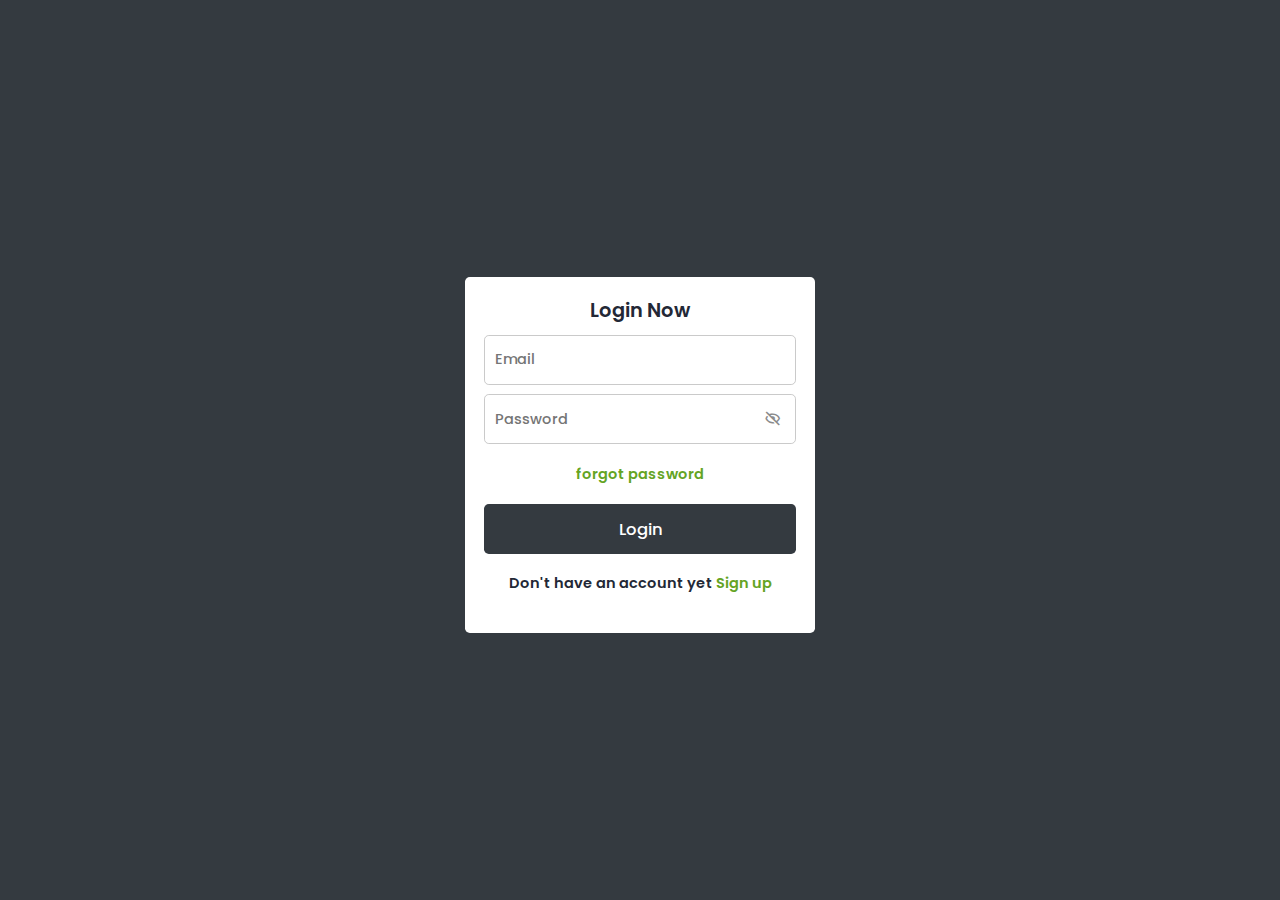
<file: PowerSource-Website/login.html>
<!DOCTYPE html>
<html lang="en">
    <head>
        <meta charset="UTF-8">
        <meta http-equiv="X-UA-Compatible" content="IE=edge">
        <meta name="viewport" content="width=device-width, initial-scale=1.0">
        <link rel="shortcut icon" href="image/cropped-logo.png" type="image/png">


        <!-- CSS -->
        <link rel="stylesheet" href="css/login.css">

        <!-- Boxicons CSS -->
        <link href='https://unpkg.com/boxicons@2.1.4/css/boxicons.min.css' rel='stylesheet'>

        <title>Log In</title>
    </head>
    <body>
        <!-- Start login form -->
        <section class="container forms">
            <div class="form login">
                <div class="form-content">
                    <header>Login Now</header>
                    <form action="#">
                        <div class="field input-field">
                            <input type="email" placeholder="Email" class="input" required>
                        </div>
                        <div class="field input-field">
                            <input type="password" placeholder="Password" class="password" required>
                            <i class='bx bx-hide eye-icon'></i>
                        </div>
                        <div class="form-link">
                            <a href="#" class="forgot-pass">forgot password</a>
                        </div>
                        <div class="field input-field">
                            <button type="submit">Login</button>
                        </div>
                    </form>
                    <div class="form-link mb-4">
                        <span>Don't have an account yet
                            <a href="#" class="link signup-link"> Sign up</a>
                        </span>
                    </div>
                </div>
                <!--<div class="line"></div>
                <div class="media-options">
                    <a href="#" class="field media">
                        <i class='bx bxl-facebook media-icon'></i>
                        <span>Login with Facebook</span>
                    </a>
                </div>
                <div class="media-options">
                    <a href="#" class="field media">
                        <i class='bx bxl-google media-icon'></i>
                        <span>Login with Google</span>
                    </a>
                </div>-->
            </div>


            <!-- sign up form-->
            <div class="form login signup">
                <div class="form-content">
                    <header>Sign up</header>
                    <form action="#">
                        <div class="field input-field">
                            <input type="text" placeholder="First name" class="input" required>
                        </div>
                        <div class="field input-field">
                            <input type="text" placeholder="Last name" class="input" required>
                        </div>
                        <div class="field input-field">
                            <input type="email" placeholder="Email" class="input" required>
                        </div>
                        <div class="field input-field">
                            <input type="password" placeholder="Password" class="password" required>
                        </div>
                        <div class="field input-field">
                            <input type="password" placeholder="Confirm Password" class="password" required>
                            <i class='bx bx-hide eye-icon'></i>
                        </div>
                        <div class="field input-field">
                            <button type="submit">Sign up</button>
                        </div>
                    </form>
                    <div class="form-link mb-4">
                        <span>Already have an account
                            <a href="#" class="link login-link"> Login Now</a>
                        </span>
                    </div>
                </div>
                <!--<div class="line"></div>
                <div class="media-options">
                    <a href="#" class="field media">
                        <i class='bx bxl-facebook media-icon'></i>
                        <span>Login with Facebook</span>
                    </a>
                </div>
                <div class="media-options">
                    <a href="#" class="field media">
                        <i class='bx bxl-google media-icon'></i>
                        <span>Login with Google</span>
                    </a>
                </div>-->
            </div>
        </section>

        <!-- JS -->
        <script src="js/login.js"></script>
        
    </body>
</html>
</file>
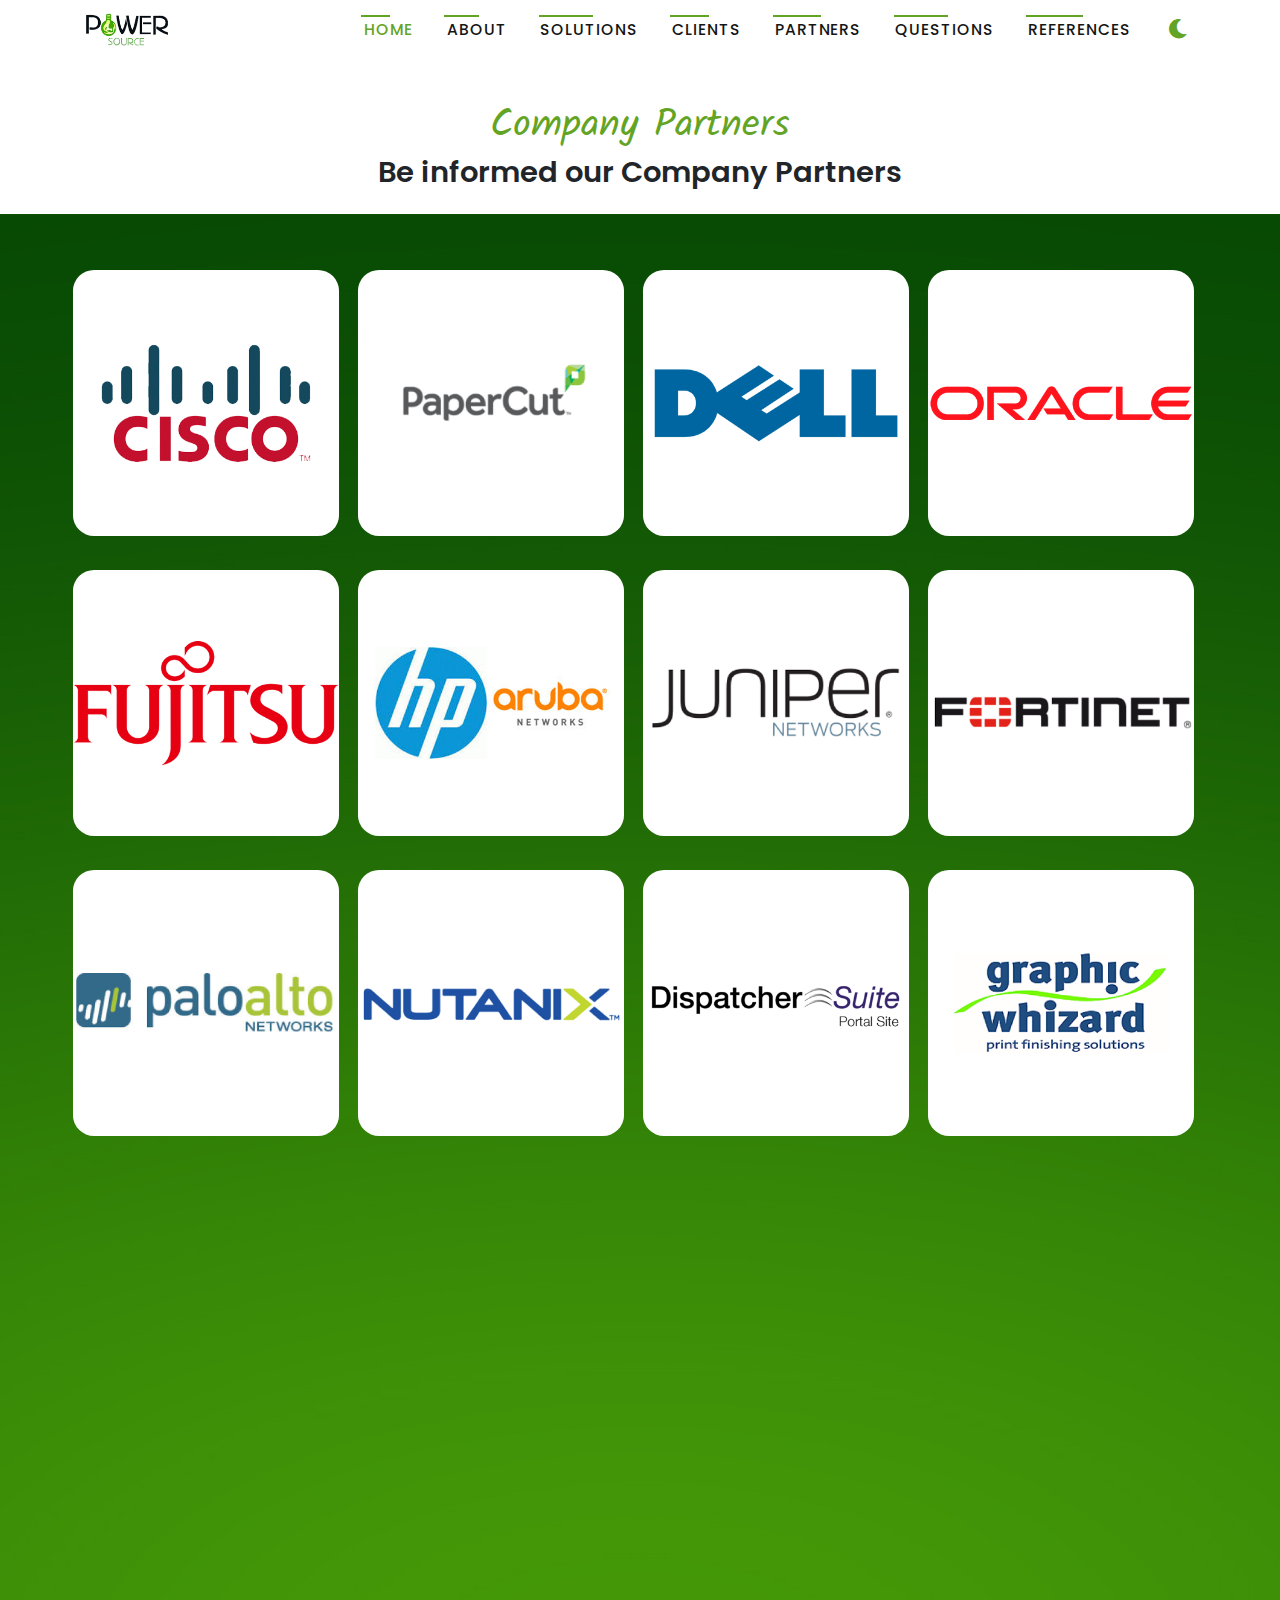
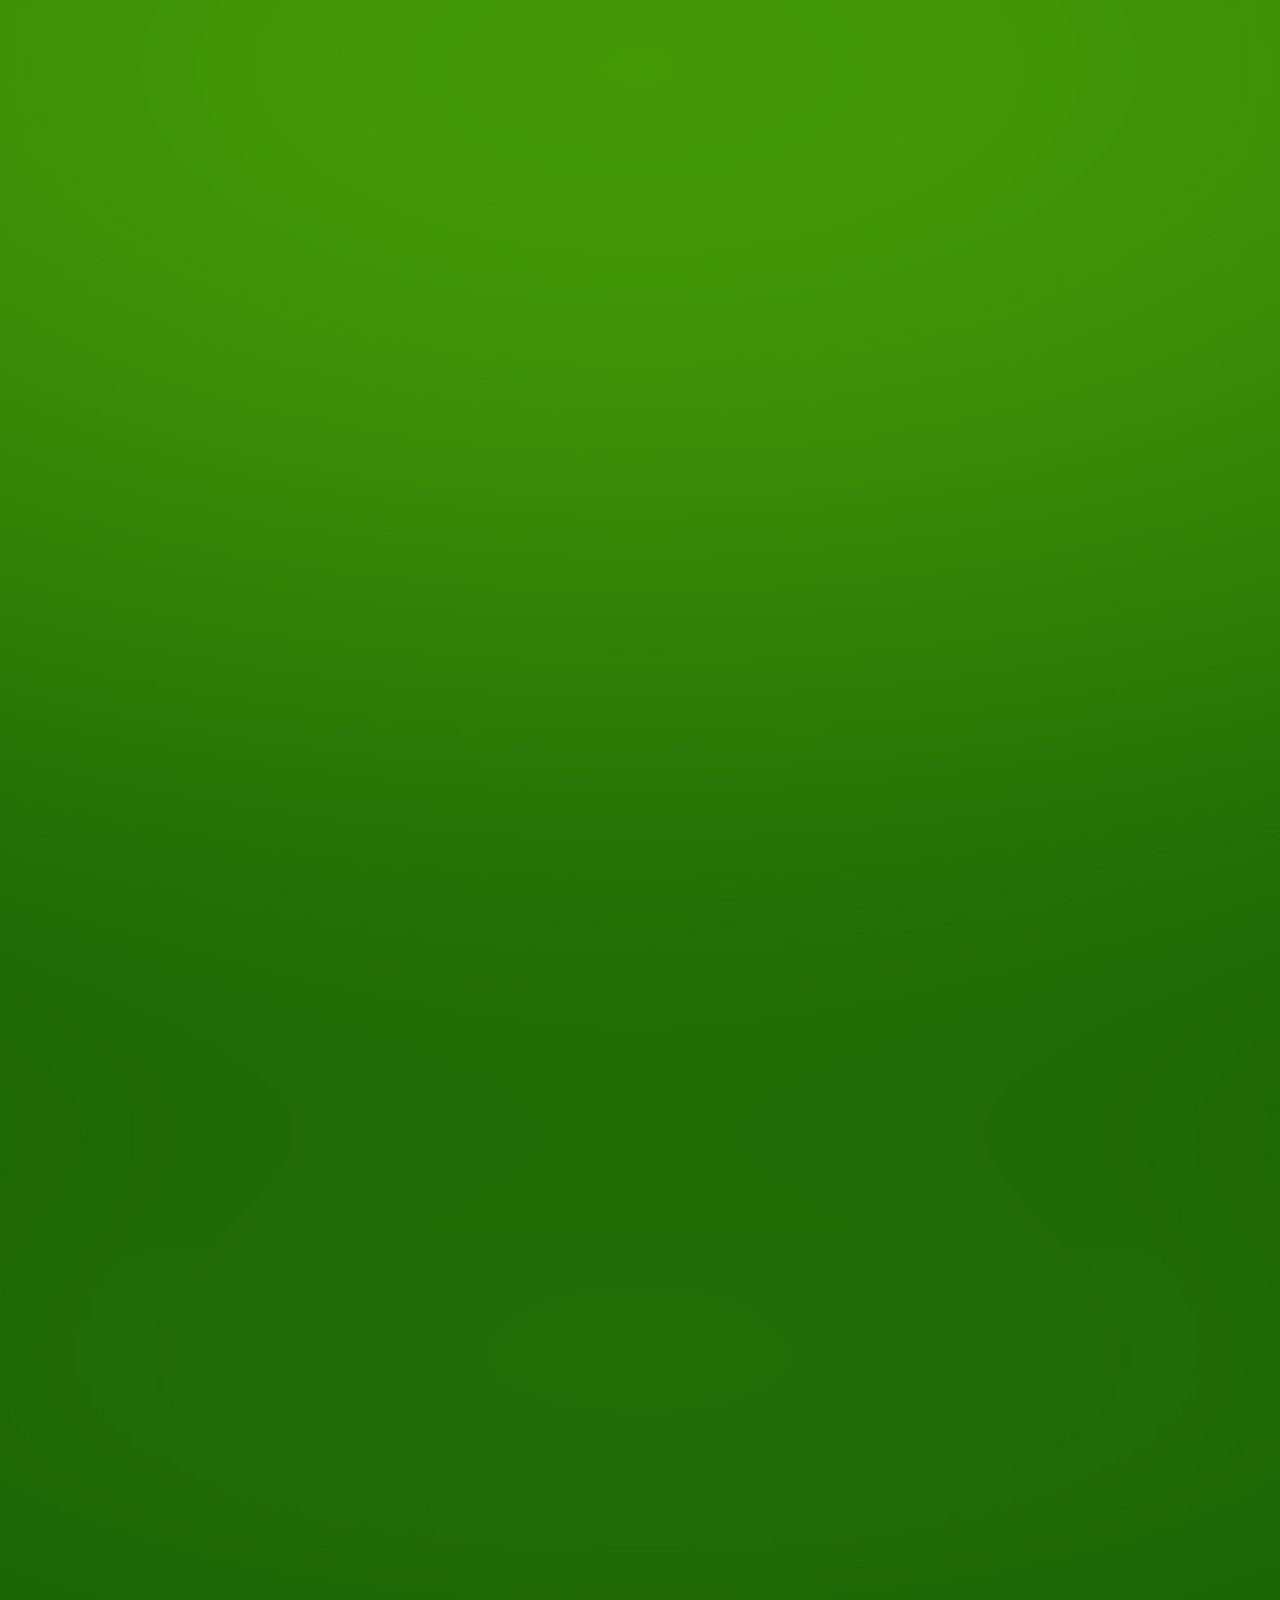
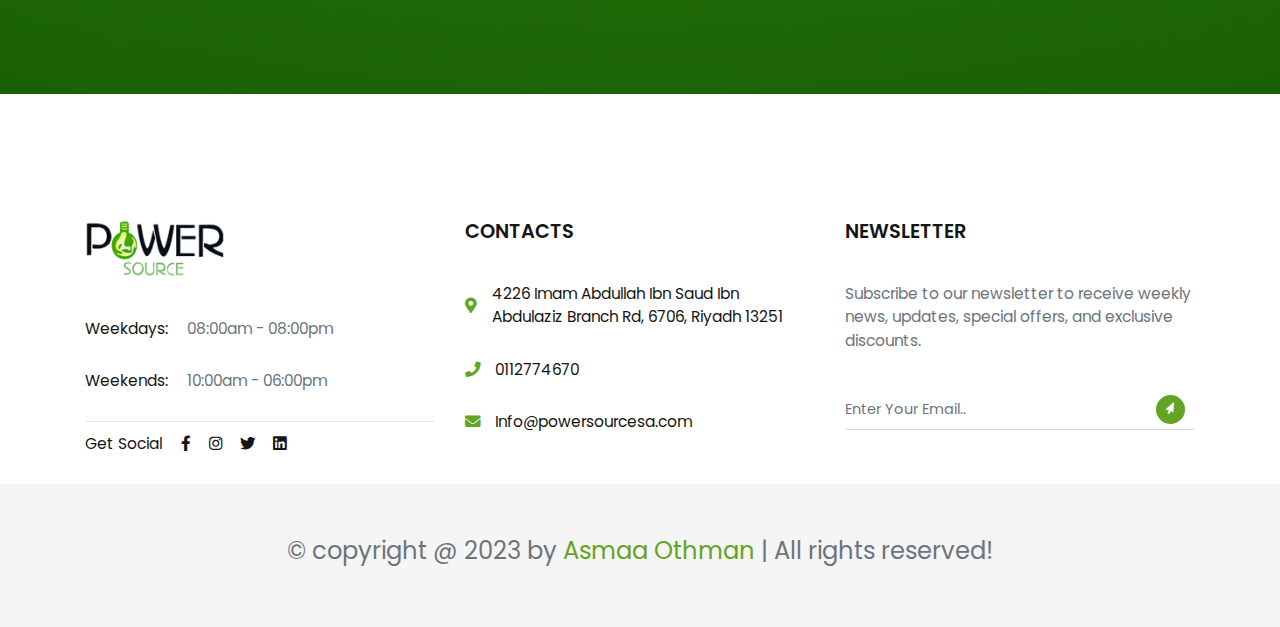
<file: PowerSource/partner.html>
<!DOCTYPE html>
<html lang="en">
    <head>
        <meta charset="UTF-8">
        <meta http-equiv="X-UA-Compatible" content="IE=edge">
        <meta name="viewport" content="width=device-width, initial-scale=1.0">
        <title>Power Source</title>
        <link rel="shortcut icon" href="image/cropped-logo.png" type="image/png">

        <!-- Css files  -->
        <link rel="stylesheet" href="css/External/all.min.css"/>
        <link rel="stylesheet" href="css/External/bootstrap.min.css">
        <link rel="stylesheet" href="css/External/animate.css">
        <link rel="stylesheet" href="css/External/owl.carousel.min.css">
        <link rel="stylesheet" href="css/style.css"/>

    </head>
    <body>

        <!-- Start Navbar-->
        <nav class="navbar navbar-expand-lg fixed-top">
          <div class="container">
            <a class="navbar-brand" href="index.html">
              <img src="image/cropped-logo.png">
            </a>

            <button class="navbar-toggler" type="button" data-toggle="collapse" data-target="#navbarSupportedContent" aria-controls="navbarSupportedContent" aria-expanded="false" aria-label="Toggle navigation">
              <span></span><span></span><span></span>
            </button>

            <div class="collapse navbar-collapse" id="navbarSupportedContent">
              <ul class="navbar-nav">
                <li class="nav-item active">
                  <a class="nav-link" href="index.html">Home</a>
                </li>
                <li class="nav-item">
                  <a class="nav-link" href="index.html">about</a>
                </li>
                <li class="nav-item">
                  <a class="nav-link" href="solution.html">solutions<i class="fas fa-chevron-down d-block d-lg-none"></i></a>
                  <div class="dropdown-list">
                    <ul>
                      <li class="list-item"><a class="list-link" href="solution.html">Infrastructure Solutions</a></li>
                      <li class="list-item"><a class="list-link" href="solution.html">Systems and Storage</a></li>
                      <li class="list-item"><a class="list-link" href="solution.html">Network Solutions</a></li>
                      <li class="list-item"><a class="list-link" href="solution.html">Cyber Security</a></li>
                      <li class="list-item"><a class="list-link" href="solution.html">Low Current & Smart building Solution</a></li>
                      <li class="list-item"><a class="list-link" href="solution.html">Collaborative Solutions</a></li>
                    </ul>
                  </div>
                </li>
                <li class="nav-item" >
                  <a class="nav-link" href="index.html">clients<i class="fas fa-chevron-down d-block d-lg-none"></i></a>
                  <div class="dropdown-list">
                    <ul>
                      <li class="list-item"><a class="list-link" href="#">client one</a></li>
                      <li class="list-item"><a class="list-link" href="#">client two</a></li>
                      <li class="list-item"><a class="list-link" href="#">client third</a></li>
                      <li class="list-item"><a class="list-link" href="#">client four</a></li>
                    </ul>
                  </div>
                </li>
                <li class="nav-item">
                  <a class="nav-link" href="partner.html">partners<i class="fas fa-chevron-down d-block d-lg-none"></i></a>
                  <div class="dropdown-list">
                    <ul>
                      <li class="list-item"><a class="list-link" href="#">partner one</a></li>
                      <li class="list-item"><a class="list-link" href="#">partner two</a></li>
                      <li class="list-item"><a class="list-link" href="#">partner third</a></li>
                      <li class="list-item"><a class="list-link" href="#">partner four</a></li>
                      <li class="list-item"><a class="list-link" href="#">partner five</a></li>
                      <li class="list-item"><a class="list-link" href="#">partner six</a></li>
                    </ul>
                  </div>
                </li>
                <li class="nav-item" >
                  <a class="nav-link" href="index.html">questions<i class="fas fa-chevron-down d-block d-lg-none"></i></a>
                  <div class="dropdown-list">
                    <ul>
                      <li class="list-item"><a class="list-link" href="#">question one</a></li>
                      <li class="list-item"><a class="list-link" href="#">question two</a></li>
                      <li class="list-item"><a class="list-link" href="#">question third</a></li>
                    </ul>
                  </div>
                </li>
                <li class="nav-item">
                  <a class="nav-link" href="index.html">references<i class="fas fa-chevron-down d-block d-lg-none"></i></a>
                  <div class="dropdown-list">
                    <ul>
                      <li class="list-item"><a class="list-link" href="#">references one</a></li>
                      <li class="list-item"><a class="list-link" href="#">references two</a></li>
                      <li class="list-item"><a class="list-link" href="#">references third</a></li>
                    </ul>
                  </div>
                </li>
              </ul>
              <a class="btn btn-default" href="#" aria-label="Settings">
                <i class="fa fa-moon fa-2x icon" aria-hidden="true"></i>
              </a>
            </div>
          </div>
        </nav>
        <!-- End Navbar-->

        
        <!-- Start Partner Section -->
        <section class="partner" id="partner">
          <div class="title">
            <span>Company Partners</span>
            <h3>Be informed our Company Partners</h3>
          </div>
          <div class="partner-content">
            <div class="container">
              <div class="row">
                <div class="col-lg-3 col-md-6 partner-detail  wow bounceInUp" data-wow-duration=".5s" data-wow-delay="1s">
                  <div class="partner-img">
                    <img src="image/partner1.png" alt="Partner Image">
                  </div>
                  <div class="partner-title">
                    <h3>CISCO</h3>
                  </div>
                </div>
                <div class="col-lg-3 col-md-6 partner-detail wow bounceInUp" data-wow-duration="1s" data-wow-delay="1s">
                  <div class="partner-img">
                    <img src="image/partner13.png" alt="Partner Image">
                  </div>
                  <div class="partner-title">
                    <h3>PaperCut</h3>
                  </div>
                </div> 
                <div class="col-lg-3 col-md-6 partner-detail wow bounceInUp" data-wow-duration="1.5s" data-wow-delay="1s">
                  <div class="partner-img">
                    <img src="image/partner3.png" alt="Partner Image">
                  </div>
                  <div class="partner-title">
                    <h3>DELL</h3>
                  </div>
                </div> 
                <div class="col-lg-3 col-md-6 partner-detail wow bounceInUp" data-wow-duration="2s" data-wow-delay="1s">
                  <div class="partner-img">
                    <img src="image/partner4.png" alt="Partner Image">
                  </div>
                  <div class="partner-title">
                    <h3>ORACLE</h3>
                  </div>
                </div> 
                <div class="col-lg-3 col-md-6 partner-detail wow bounceInUp" data-wow-duration=".5s" data-wow-delay="1s">
                  <div class="partner-img">
                    <img src="image/partner5.png" alt="Partner Image">
                  </div>
                  <div class="partner-title">
                    <h3>FUJITSU</h3>
                  </div>
                </div> 
                <div class="col-lg-3 col-md-6 partner-detail wow bounceInUp" data-wow-duration="1s" data-wow-delay="1s">
                  <div class="partner-img">
                    <img src="image/partner6.png" alt="Partner Image">
                  </div>
                  <div class="partner-title">
                    <h3>HP</h3>
                  </div>
                </div> 
                <div class="col-lg-3 col-md-6 partner-detail wow bounceInUp" data-wow-duration="1.5s" data-wow-delay="1s">
                  <div class="partner-img">
                    <img src="image/partner7.png" alt="Partner Image">
                  </div>
                  <div class="partner-title">
                    <h3>Juniper</h3>
                  </div>
                </div> 
                <div class="col-lg-3 col-md-6 partner-detail wow bounceInUp" data-wow-duration="2s" data-wow-delay="1s">
                  <div class="partner-img">
                    <img src="image/partner8.png" alt="Partner Image">
                  </div>
                  <div class="partner-title">
                    <h3>Fortinet</h3>
                  </div>
                </div> 
                <div class="col-lg-3 col-md-6 partner-detail wow bounceInUp" data-wow-duration=".5s" data-wow-delay="1s">
                  <div class="partner-img">
                    <img src="image/partner9.png" alt="Partner Image">
                  </div>
                  <div class="partner-title">
                    <h3>Paloalto</h3>
                  </div>
                </div> 
                <div class="col-lg-3 col-md-6 partner-detail wow bounceInUp" data-wow-duration="1s" data-wow-delay="1s">
                  <div class="partner-img">
                    <img src="image/partner10.png" alt="Partner Image">
                  </div>
                  <div class="partner-title">
                    <h3>NUTANIX</h3>
                  </div>
                </div> 
                <div class="col-lg-3 col-md-6 partner-detail wow bounceInUp" data-wow-duration="1.5s" data-wow-delay="1s">
                  <div class="partner-img">
                    <img src="image/partner11.png" alt="Partner Image">
                  </div>
                  <div class="partner-title">
                    <h3>Dispatcher</h3>
                  </div>
                </div> 
                <div class="col-lg-3 col-md-6 partner-detail wow bounceInUp" data-wow-duration="2s" data-wow-delay="1s">
                  <div class="partner-img">
                    <img src="image/partner12.png" alt="Partner Image">
                  </div>
                  <div class="partner-title">
                    <h3>graphic whizard</h3>
                  </div>
                </div>
                <div class="col-lg-3 col-md-6 partner-detail  wow bounceInUp" data-wow-duration=".5s" data-wow-delay="1s">
                  <div class="partner-img">
                    <img src="image/partner14.png" alt="Partner Image">
                  </div>
                  <div class="partner-title">
                    <h3>Microsoft</h3>
                  </div>
                </div>
                <div class="col-lg-3 col-md-6 partner-detail wow bounceInUp" data-wow-duration="1s" data-wow-delay="1s">
                  <div class="partner-img">
                    <img src="image/partner15.png" alt="Partner Image">
                  </div>
                  <div class="partner-title">
                    <h3>TOSHIBA</h3>
                  </div>
                </div> 
                <div class="col-lg-3 col-md-6 partner-detail wow bounceInUp" data-wow-duration="1.5s" data-wow-delay="1s">
                  <div class="partner-img">
                    <img src="image/partner16.png" alt="Partner Image">
                  </div>
                  <div class="partner-title">
                    <h3>TE</h3>
                  </div>
                </div> 
                <div class="col-lg-3 col-md-6 partner-detail wow bounceInUp" data-wow-duration="2s" data-wow-delay="1s">
                  <div class="partner-img">
                    <img src="image/partner17.png" alt="Partner Image">
                  </div>
                  <div class="partner-title">
                    <h3>HITACHI</h3>
                  </div>
                </div> 
                <div class="col-lg-3 col-md-6 partner-detail wow bounceInUp" data-wow-duration=".5s" data-wow-delay="1s">
                  <div class="partner-img">
                    <img src="image/partner18.png" alt="Partner Image">
                  </div>
                  <div class="partner-title">
                    <h3>Lenovo</h3>
                  </div>
                </div> 
                <div class="col-lg-3 col-md-6 partner-detail wow bounceInUp" data-wow-duration="1s" data-wow-delay="1s">
                  <div class="partner-img">
                    <img src="image/partner19.png" alt="Partner Image">
                  </div>
                  <div class="partner-title">
                    <h3>Hewlett Packard</h3>
                  </div>
                </div> 
                <div class="col-lg-3 col-md-6 partner-detail wow bounceInUp" data-wow-duration="1.5s" data-wow-delay="1s">
                  <div class="partner-img">
                    <img src="image/partner20.png" alt="Partner Image">
                  </div>
                  <div class="partner-title">
                    <h3>EMERSON</h3>
                  </div>
                </div> 
                <div class="col-lg-3 col-md-6 partner-detail wow bounceInUp" data-wow-duration="2s" data-wow-delay="1s">
                  <div class="partner-img">
                    <img src="image/partner21.png" alt="Partner Image">
                  </div>
                  <div class="partner-title">
                    <h3>GCC</h3>
                  </div>
                </div> 
                <div class="col-lg-3 col-md-6 partner-detail wow bounceInUp" data-wow-duration=".5s" data-wow-delay="1s">
                  <div class="partner-img">
                    <img src="image/partner22.png" alt="Partner Image">
                  </div>
                  <div class="partner-title">
                    <h3>APC</h3>
                  </div>
                </div> 
                <div class="col-lg-3 col-md-6 partner-detail wow bounceInUp" data-wow-duration="1s" data-wow-delay="1s">
                  <div class="partner-img">
                    <img src="image/partner23.png" alt="Partner Image">
                  </div>
                  <div class="partner-title">
                    <h3>PANDUIT</h3>
                  </div>
                </div> 
                <div class="col-lg-3 col-md-6 partner-detail wow bounceInUp" data-wow-duration="1.5s" data-wow-delay="1s">
                  <div class="partner-img">
                    <img src="image/partner24.png" alt="Partner Image">
                  </div>
                  <div class="partner-title">
                    <h3>COMMSCOPE</h3>
                  </div>
                </div> 
                <div class="col-lg-3 col-md-6 partner-detail wow bounceInUp" data-wow-duration="2s" data-wow-delay="1s">
                  <div class="partner-img">
                    <img src="image/partner25.png" alt="Partner Image">
                  </div>
                  <div class="partner-title">
                    <h3>R&M</h3>
                  </div>
                </div> 
                <div class="col-lg-3 col-md-6 partner-detail wow bounceInUp" data-wow-duration=".5s" data-wow-delay="1s">
                  <div class="partner-img">
                    <img src="image/partner26.png" alt="Partner Image">
                  </div>
                  <div class="partner-title">
                    <h3>Iegrand</h3>
                  </div>
                </div> 
                <div class="col-lg-3 col-md-6 partner-detail wow bounceInUp" data-wow-duration="1s" data-wow-delay="1s">
                  <div class="partner-img">
                    <img src="image/partner27.png" alt="Partner Image">
                  </div>
                  <div class="partner-title">
                    <h3>LG</h3>
                  </div>
                </div> 
                <div class="col-lg-3 col-md-6 partner-detail wow bounceInUp" data-wow-duration="1.5s" data-wow-delay="1s">
                  <div class="partner-img">
                    <img src="image/partner28.png" alt="Partner Image">
                  </div>
                  <div class="partner-title">
                    <h3>MYQ</h3>
                  </div>
                </div> 
                <div class="col-lg-3 col-md-6 partner-detail wow bounceInUp" data-wow-duration="2s" data-wow-delay="1s">
                  <div class="partner-img">
                    <img src="image/partner29.png" alt="Partner Image">
                  </div>
                  <div class="partner-title">
                    <h3>KONICA MINOLTA</h3>
                  </div>
                </div> 
                <div class="col-lg-3 col-md-6 partner-detail wow bounceInUp" data-wow-duration=".5s" data-wow-delay="1s">
                  <div class="partner-img">
                    <img src="image/partner30.png" alt="Partner Image">
                  </div>
                  <div class="partner-title">
                    <h3>SHARP</h3>
                  </div>
                </div> 
                <div class="col-lg-3 col-md-6 partner-detail wow bounceInUp" data-wow-duration="1s" data-wow-delay="1s">
                  <div class="partner-img">
                    <img src="image/partner31.png" alt="Partner Image">
                  </div>
                  <div class="partner-title">
                    <h3>Lexmark</h3>
                  </div>
                </div> 
                <div class="col-lg-3 col-md-6 partner-detail wow bounceInUp" data-wow-duration="1.5s" data-wow-delay="1s">
                  <div class="partner-img">
                    <img src="image/partner32.png" alt="Partner Image">
                  </div>
                  <div class="partner-title">
                    <h3>EPSONE</h3>
                  </div>
                </div> 
                <div class="col-lg-3 col-md-6 partner-detail wow bounceInUp" data-wow-duration="2s" data-wow-delay="1s">
                  <div class="partner-img">
                    <img src="image/partner33.png" alt="Partner Image">
                  </div>
                  <div class="partner-title">
                    <h3>YSOFT</h3>
                  </div>
                </div> 
                <div class="col-lg-3 col-md-6 partner-detail wow bounceInUp" data-wow-duration=".5s" data-wow-delay="1s">
                  <div class="partner-img">
                    <img src="image/partner34.png" alt="Partner Image">
                  </div>
                  <div class="partner-title">
                    <h3>KOMIDoc</h3>
                  </div>
                </div> 
                <div class="col-lg-3 col-md-6 partner-detail wow bounceInUp" data-wow-duration="1s" data-wow-delay="1s">
                  <div class="partner-img">
                    <img src="image/partner35.png" alt="Partner Image">
                  </div>
                  <div class="partner-title">
                    <h3>Cp bourg</h3>
                  </div>
                </div> 
                <div class="col-lg-3 col-md-6 partner-detail wow bounceInUp" data-wow-duration="1.5s" data-wow-delay="1s">
                  <div class="partner-img">
                    <img src="image/partner36.png" alt="Partner Image">
                  </div>
                  <div class="partner-title">
                    <h3>Trotec</h3>
                  </div>
                </div> 
                <div class="col-lg-3 col-md-6 partner-detail wow bounceInUp" data-wow-duration="2s" data-wow-delay="1s">
                  <div class="partner-img">
                    <img src="image/partner37.png" alt="Partner Image">
                  </div>
                  <div class="partner-title">
                    <h3>TRANSPAK</h3>
                  </div>
                </div> 
                <div class="col-lg-3 col-md-6 partner-detail wow bounceInUp" data-wow-duration=".5s" data-wow-delay="1s">
                  <div class="partner-img">
                    <img src="image/partner38.png" alt="Partner Image">
                  </div>
                  <div class="partner-title">
                    <h3>EUROCUTTER</h3>
                  </div>
                </div> 
                <div class="col-lg-3 col-md-6 partner-detail wow bounceInUp" data-wow-duration="1s" data-wow-delay="1s">
                  <div class="partner-img">
                    <img src="image/partner39.png" alt="Partner Image">
                  </div>
                  <div class="partner-title">
                    <h3>brother</h3>
                  </div>
                </div> 
                <div class="col-lg-3 col-md-6 partner-detail wow bounceInUp" data-wow-duration="1.5s" data-wow-delay="1s">
                  <div class="partner-img">
                    <img src="image/partner40.png" alt="Partner Image">
                  </div>
                  <div class="partner-title">
                    <h3>Canon</h3>
                  </div>
                </div> 
                <div class="col-lg-3 col-md-6 partner-detail wow bounceInUp" data-wow-duration="2s" data-wow-delay="1s">
                  <div class="partner-img">
                    <img src="image/partner41.png" alt="Partner Image">
                  </div>
                  <div class="partner-title">
                    <h3>Xerox</h3>
                  </div>
                </div> 
              </div>
            </div>
          </div>
        </section>
        <!-- End Partner Section -->

        <!-- Start Footer Section -->
        <section class="footer" id="contact">
          <div class="container">
            <div class="row">
              <div class="col-xl-4 col-md-6">
                <div class="footer-item">
                  <img src="image/cropped-logo.png" alt="Logo Image">
                  <ul class="footer-list">
                    <li><span>Weekdays:</span> 08:00am - 08:00pm</li>
                    <li><span>Weekends:</span> 10:00am - 06:00pm</li>
                    <hr>
                    <li>
                      <span>Get Social</span>
                      <a href="https://www.facebook.com/psourcesa"><i class="fab fa-facebook-f"></i></a>
                      <a href="#"><i class="fab fa-instagram"></i></a>
                      <a href="https://twitter.com/psourcesa"><i class="fab fa-twitter"></i></a>
                      <a href="https://www.linkedin.com/company/psourcesa"><i class="fab fa-linkedin"></i></a>
                    </li>
                  </ul>
                </div>
              </div>
              <div class="col-xl-4 col-md-6">
                <div class="footer-item">
                  <h4>CONTACTS</h4>
                  <ul class="footer-list">
                    <li>
                      <i class="fa fa-map-marker-alt" aria-hidden="true"></i>
                      <a href="#">4226 Imam Abdullah Ibn Saud Ibn Abdulaziz Branch Rd, 6706, Riyadh 13251</a>
                    </li>
                    <li>
                      <i class="fa fa-phone" aria-hidden="true"></i>
                      <a href="#">0112774670</a>
                    </li>
                    <li>
                      <i class="fa fa-envelope" aria-hidden="true"></i>
                      <a href="#">Info@powersourcesa.com</a>
                    </li>
                  </ul>
                </div>
              </div>
              <div class="col-xl-4 col-md-12">
                <div class="footer-item">
                  <h4>NEWSLETTER</h4>
                  <ul class="footer-list">
                    <li>Subscribe to our newsletter to receive weekly news, updates, special offers, and exclusive discounts.</li>
                  </ul>
                  <form>
                    <div class="form-group">
                      <input type="email" class="form-control" placeholder="Enter Your Email..">
                      <button type="submit" class="btn"><i class="fa fa-mouse-pointer" aria-hidden="true"></i></button>
                    </div>
                  </form>
                </div>
              </div>
            </div>
          </div>

          <div class="footer-bottom">
            <div class="container">
              <div> <p>&copy; copyright @ 2023 by <span>Asmaa Othman</span> | All rights reserved!</p></div>

            </div>
          </div>
        </section>

        <!-- End Footer Section -->

        <!-- Javascript files -->
        <script src="js/External/jquery-3.5.1.min.js"></script>
        <script src="js/External/bootstrap.min.js"></script>
        <script src="js/External/wow.min.js"></script>
        <script src="js/External/owl.carousel.min.js"></script>
        <script src="js/script.js"></script>

    </body>
</html>
</file>
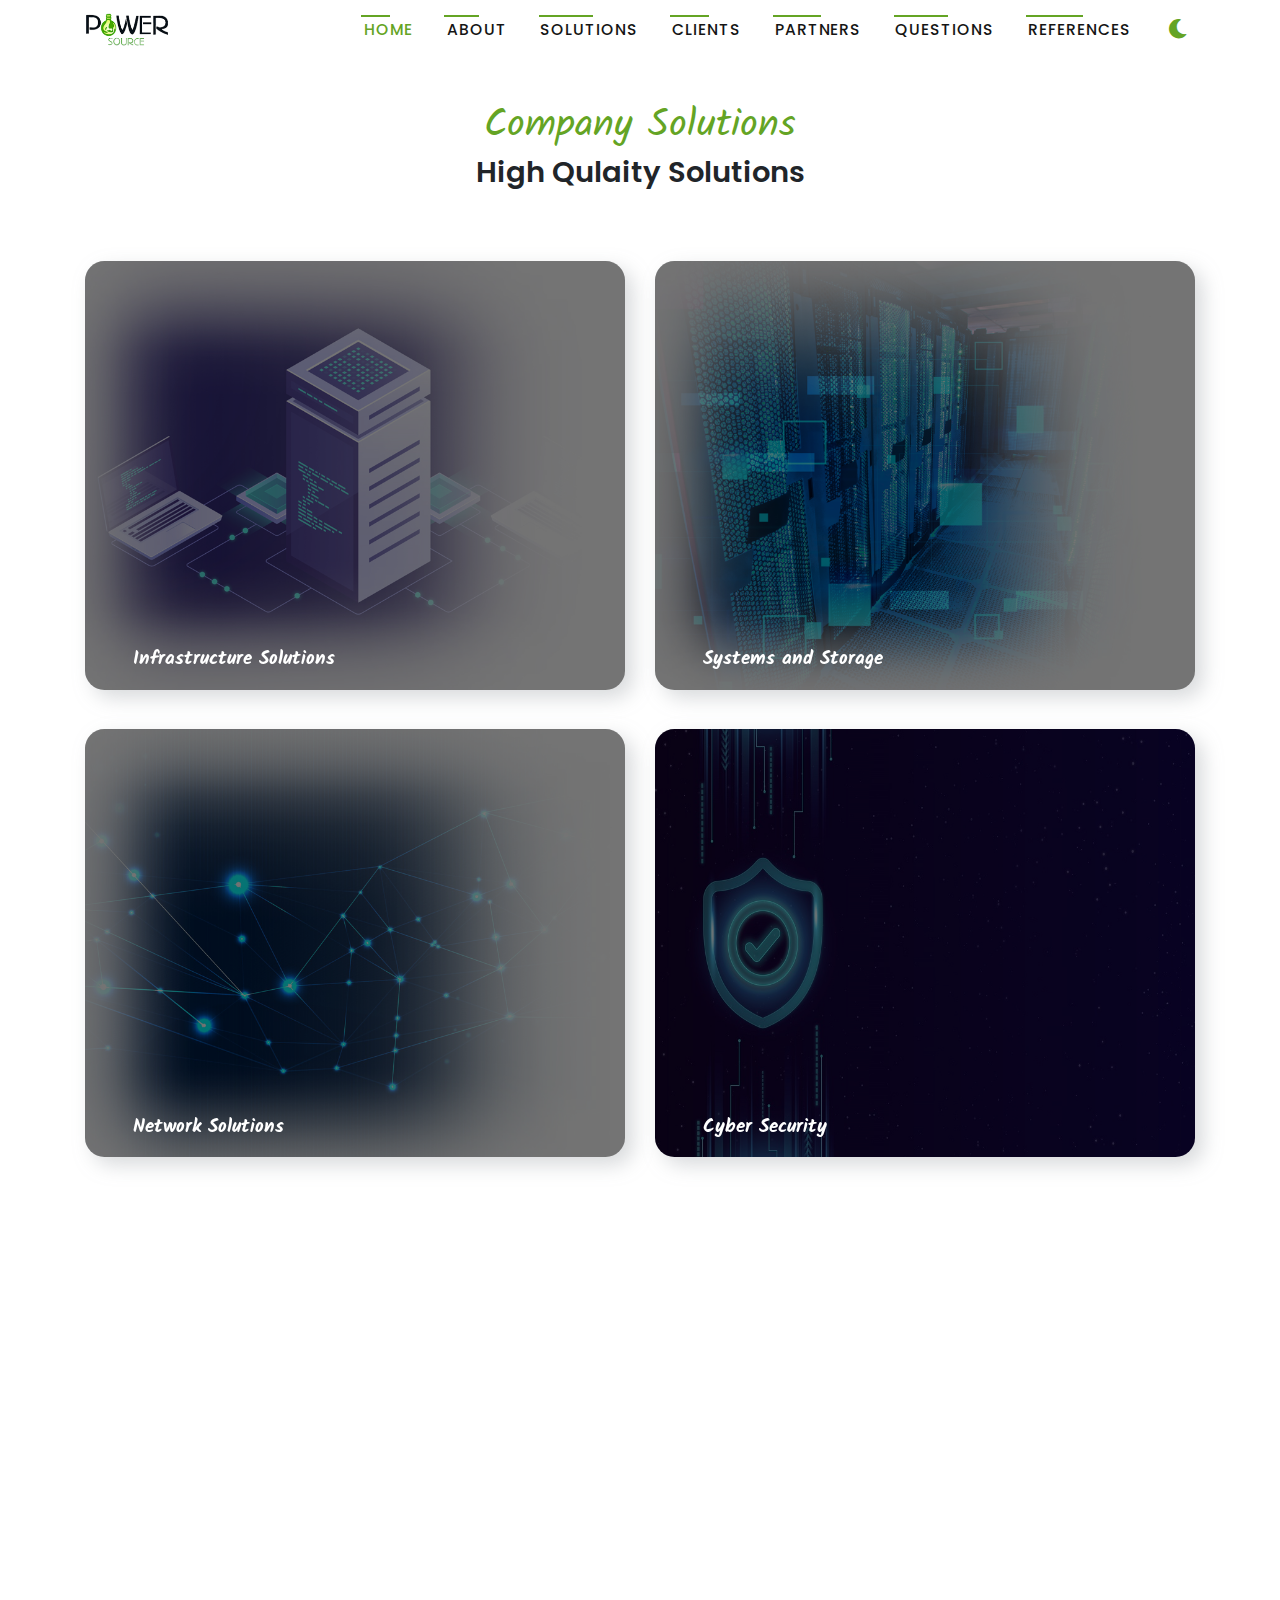
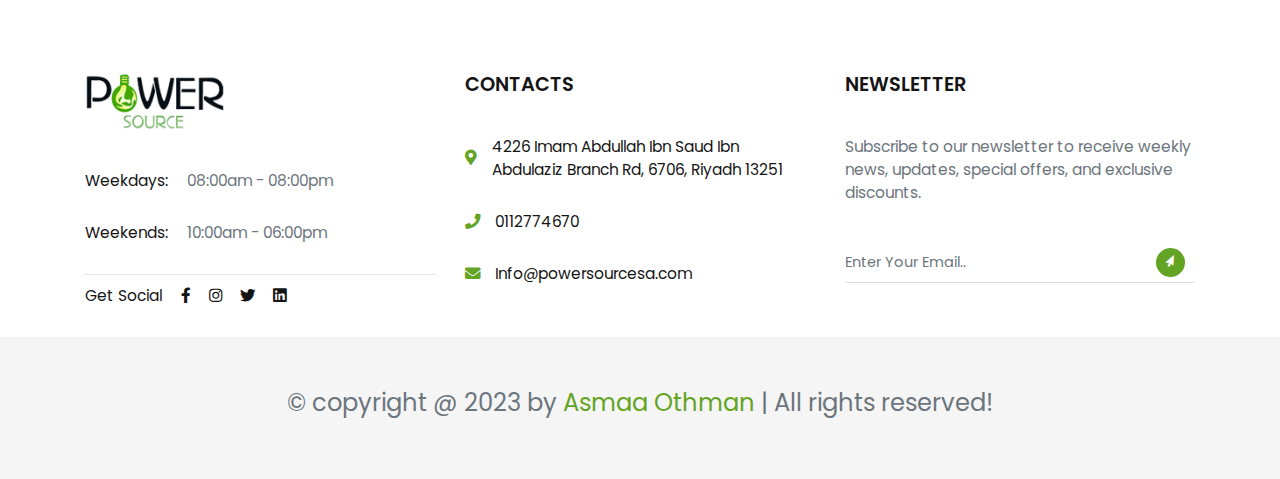
<file: PowerSource/solution.html>
<!DOCTYPE html>
<html lang="en">
    <head>
        <meta charset="UTF-8">
        <meta http-equiv="X-UA-Compatible" content="IE=edge">
        <meta name="viewport" content="width=device-width, initial-scale=1.0">
        <title>Power Source</title>
        <link rel="shortcut icon" href="image/cropped-logo.png" type="image/png">

        <!-- Css files  -->
        <link rel="stylesheet" href="css/External/all.min.css"/>
        <link rel="stylesheet" href="css/External/bootstrap.min.css">
        <link rel="stylesheet" href="css/External/animate.css">
        <link rel="stylesheet" href="css/External/owl.carousel.min.css">
        <link rel="stylesheet" href="css/style.css"/>

    </head>
    <body>

        <!-- Start Navbar-->
        <nav class="navbar navbar-expand-lg fixed-top">
          <div class="container">
            <a class="navbar-brand" href="index.html">
              <img src="image/cropped-logo.png">
            </a>

            <button class="navbar-toggler" type="button" data-toggle="collapse" data-target="#navbarSupportedContent" aria-controls="navbarSupportedContent" aria-expanded="false" aria-label="Toggle navigation">
              <span></span><span></span><span></span>
            </button>

            <div class="collapse navbar-collapse" id="navbarSupportedContent">
              <ul class="navbar-nav">
                <li class="nav-item active">
                  <a class="nav-link" href="index.html">Home</a>
                </li>
                <li class="nav-item">
                  <a class="nav-link" href="index.html">about</a>
                </li>
                <li class="nav-item">
                  <a class="nav-link" href="#solution">solutions<i class="fas fa-chevron-down d-block d-lg-none"></i></a>
                  <div class="dropdown-list">
                    <ul>
                      <li class="list-item"><a class="list-link" href="#solution">Infrastructure Solutions</a></li>
                      <li class="list-item"><a class="list-link" href="#solution">Systems and Storage</a></li>
                      <li class="list-item"><a class="list-link" href="#solution">Network Solutions</a></li>
                      <li class="list-item"><a class="list-link" href="#solution">Cyber Security</a></li>
                      <li class="list-item"><a class="list-link" href="#solution">Low Current & Smart building Solution</a></li>
                      <li class="list-item"><a class="list-link" href="#solution">Collaborative Solutions</a></li>
                    </ul>
                  </div>
                </li>
                <li class="nav-item" >
                  <a class="nav-link" href="index.html">clients<i class="fas fa-chevron-down d-block d-lg-none"></i></a>
                  <div class="dropdown-list">
                    <ul>
                      <li class="list-item"><a class="list-link" href="#">client one</a></li>
                      <li class="list-item"><a class="list-link" href="#">client two</a></li>
                      <li class="list-item"><a class="list-link" href="#">client third</a></li>
                      <li class="list-item"><a class="list-link" href="#">client four</a></li>
                    </ul>
                  </div>
                </li>
                <li class="nav-item">
                  <a class="nav-link" href="partner.html">partners<i class="fas fa-chevron-down d-block d-lg-none"></i></a>
                  <div class="dropdown-list">
                    <ul>
                      <li class="list-item"><a class="list-link" href="#">partner one</a></li>
                      <li class="list-item"><a class="list-link" href="#">partner two</a></li>
                      <li class="list-item"><a class="list-link" href="#">partner third</a></li>
                      <li class="list-item"><a class="list-link" href="#">partner four</a></li>
                      <li class="list-item"><a class="list-link" href="#">partner five</a></li>
                      <li class="list-item"><a class="list-link" href="#">partner six</a></li>
                    </ul>
                  </div>
                </li>
                <li class="nav-item" >
                  <a class="nav-link" href="index.html">questions<i class="fas fa-chevron-down d-block d-lg-none"></i></a>
                  <div class="dropdown-list">
                    <ul>
                      <li class="list-item"><a class="list-link" href="#">question one</a></li>
                      <li class="list-item"><a class="list-link" href="#">question two</a></li>
                      <li class="list-item"><a class="list-link" href="#">question third</a></li>
                    </ul>
                  </div>
                </li>
                <li class="nav-item">
                  <a class="nav-link" href="index.html">references<i class="fas fa-chevron-down d-block d-lg-none"></i></a>
                  <div class="dropdown-list">
                    <ul>
                      <li class="list-item"><a class="list-link" href="#">references one</a></li>
                      <li class="list-item"><a class="list-link" href="#">references two</a></li>
                      <li class="list-item"><a class="list-link" href="#">references third</a></li>
                    </ul>
                  </div>
                </li>
              </ul>
              <a class="btn btn-default" href="#" aria-label="Settings">
                <i class="fa fa-moon fa-2x icon" aria-hidden="true"></i>
              </a>
            </div>
          </div>
        </nav>
        <!-- End Navbar-->
      
        <!-- Start Solution Section -->
        <section class="solution" id="solution">
          <div class="container">
            <div class="title">
              <span>Company Solutions</span>
              <h3>High Qulaity Solutions</h3>
            </div>
            <div class="row">
              <div class="col-lg-6 col-md-6 col-sm-12">
                <div class="solution-content wow bounceInUp" data-wow-duration=".7s" data-wow-delay=".7s">
                  <div class="solution-img">
                    <img src="image/solution11.jpg">
                  </div>
                  <div class="solution-bottom">
                    <h3 class="solution-title">Infrastructure Solutions</h3>
                    <p>So that your organization can move forward in the modern market without the fear or worry of being hacked. We help you build a strong foundation that you can rely on to move forward on your way towards achieving your goals with a strong heart - Enterprise- Enterprise Networks.</p>
                    <span>- Unified Communications.</span><br>
                    <span>- Systems & Storage.</span><br>
                    <span>- Virtualization and Cloud Computing.</span><br>
                    <span>- Infrastructure Management.</span><br>
                    <span>- Security & Optimization.</span><br>
                    <span>- Data center services.</span><br>
                  </div>
                </div>
              </div>
              <div class="col-lg-6 col-md-6 col-sm-12">
                <div class="solution-content wow bounceInUp" data-wow-duration="1s" data-wow-delay="1s">
                  <div class="solution-img">
                    <img src="image/solution22.jpg">
                  </div>
                  <div class="solution-bottom">
                    <h3 class="solution-title">Systems and Storage</h3>
                    <p>A global system and a contemporary market is not without risks and difficulties. Therefore, you need to build a strong network that helps you solve contemporary difficulties and challenges, so we offer you these important services in field virtualization in cloud computing benefits - Infrastructure Management.</p>
                    <span>- Virtualization & Consolidation.</span><br>
                    <span>- Backup Solutions.</span><br>
                    <span>- Disaster Recovery Solutions.</span><br>
                    <span>- Cloud Computing.</span>
                  </div>
                </div>
              </div>
              <div class="col-lg-6 col-md-6 col-sm-12">
                <div class="solution-content wow bounceInUp" data-wow-duration="1.2s" data-wow-delay="1.2s">
                  <div class="solution-img">
                    <img src="image/solution33.jpg">
                  </div>
                  <div class="solution-bottom">
                    <h3 class="solution-title">Network Solutions</h3>
                    <p>GSC is a platinum partner for the global leaders in enterprise communications systems to provide our clients with time tested solutions to Increase their performance, reliability, and security. We deliver the most advanced technologies available, to improve efficiency, collaboration, and competitiveness of our solutions. Our team has the insight to help you design a strategy that supports evolving technologies.
                      GSC offers network design and implementation services across wide range including</p>
                    <span>a. Small – Medium Business Networks.</span><br>
                    <span>b.Enterprise Network Solutions:</span><br>
                    <span>- Two Tier Network Infrastructure.</span><br>
                    <span>- Three Tier Network Infrastructure.</span><br>
                    <span>c. Wireless Network Solutions.</span>
                  </div>
                </div>
              </div>
              <div class="col-lg-6 col-md-6 col-sm-12">
                <div class="solution-content wow bounceInUp" data-wow-duration="1.5s" data-wow-delay="1.5s">
                  <div class="solution-img">
                    <img src="image/solution44.jpg">
                  </div>
                  <div class="solution-bottom">
                    <h3 class="solution-title">Cyber Security</h3>
                    <p>Cybersecurity is the practice of protecting critical systems and sensitive information from digital attacks. Also known as information technology (IT) security, cybersecurity measures are designed to combat threats against networked systems and applications, whether those threats originate from inside or outside of an organization. Services under Cybersecurity include:</p>
                    <span>a. Network Access Control.</span><br>
                    <span>b. Advanced Malware Protection.</span><br>
                    <span>c. Intrusion Prevention Systems.</span><br>
                    <span>d. Application Whitelisting.</span><br>
                    <span>e. URL Filtering.</span><br>
                    <span>f. Email Security Systems.</span>
                  </div>
                </div>
              </div>
              <div class="col-lg-6 col-md-6 col-sm-12">
                <div class="solution-content wow bounceInUp" data-wow-duration="1.7s" data-wow-delay="1.7s">
                  <div class="solution-img">
                    <img src="image/solution55.jpg">
                  </div>
                  <div class="solution-bottom">
                    <h3 class="solution-title">Low Current & Smart building Solution</h3>
                    <p>GSC offers an extensive variety of physical security systems, which are extensively used in homes, offices and other areas for security purposes. Under this cluster GSC provide total smart integrated solutions for CCTV , Access Control and Audio-Video systems.</p>
                    <span>a. Physical Security.</span><br>
                    <span>b. Smart Meeting Rooms</span><br>
                    <span>c. Digital Signage</span><br>
                    <span>d. IPTV System</span>
                  </div>
                </div>
              </div>
              <div class="col-lg-6 col-md-6 col-sm-12">
                <div class="solution-content wow bounceInUp" data-wow-duration="2s" data-wow-delay="2s">
                  <div class="solution-img">
                    <img src="image/solution66.jpg">
                  </div>
                  <div class="solution-bottom">
                    <h3 class="solution-title">Collaborative Solutions</h3>
                    <p>Under collaborative solutions, GSC unifies voice, video, data, and mobile applications for collaboration with Unified Communications solutions that includes. a. Call Control.</p>
                    <span> a. Call Control.</span><br>
                    <span>b. Voice Mail.</span><br>
                    <span>c. IM & Presence.</span><br>
                    <span>d. Video Conferencing.</span><br>
                    <span>e. Mobility & Remote Connectivity.</span><br>
                    <span>f. Contact Center.</span><br>
                  </div>
                </div>
              </div>
            </div>
          </div>
        </section>
        <!-- End Solution Section-->

        <!-- Start Footer Section -->
        <section class="footer" id="contact">
          <div class="container">
            <div class="row">
              <div class="col-xl-4 col-md-6">
                <div class="footer-item">
                  <img src="image/cropped-logo.png" alt="Logo Image">
                  <ul class="footer-list">
                    <li><span>Weekdays:</span> 08:00am - 08:00pm</li>
                    <li><span>Weekends:</span> 10:00am - 06:00pm</li>
                    <hr>
                    <li>
                      <span>Get Social</span>
                      <a href="https://www.facebook.com/psourcesa"><i class="fab fa-facebook-f"></i></a>
                      <a href="#"><i class="fab fa-instagram"></i></a>
                      <a href="https://twitter.com/psourcesa"><i class="fab fa-twitter"></i></a>
                      <a href="https://www.linkedin.com/company/psourcesa"><i class="fab fa-linkedin"></i></a>
                    </li>
                  </ul>
                </div>
              </div>
              <div class="col-xl-4 col-md-6">
                <div class="footer-item">
                  <h4>CONTACTS</h4>
                  <ul class="footer-list">
                    <li>
                      <i class="fa fa-map-marker-alt" aria-hidden="true"></i>
                      <a href="#">4226 Imam Abdullah Ibn Saud Ibn Abdulaziz Branch Rd, 6706, Riyadh 13251</a>
                    </li>
                    <li>
                      <i class="fa fa-phone" aria-hidden="true"></i>
                      <a href="#">0112774670</a>
                    </li>
                    <li>
                      <i class="fa fa-envelope" aria-hidden="true"></i>
                      <a href="#">Info@powersourcesa.com</a>
                    </li>
                  </ul>
                </div>
              </div>
              <div class="col-xl-4 col-md-12">
                <div class="footer-item">
                  <h4>NEWSLETTER</h4>
                  <ul class="footer-list">
                    <li>Subscribe to our newsletter to receive weekly news, updates, special offers, and exclusive discounts.</li>
                  </ul>
                  <form>
                    <div class="form-group">
                      <input type="email" class="form-control" placeholder="Enter Your Email..">
                      <button type="submit" class="btn"><i class="fa fa-mouse-pointer" aria-hidden="true"></i></button>
                    </div>
                  </form>
                </div>
              </div>
            </div>
          </div>

          <div class="footer-bottom">
            <div class="container">
              <div> <p>&copy; copyright @ 2023 by <span>Asmaa Othman</span> | All rights reserved!</p></div>

            </div>
          </div>
        </section>

        <!-- End Footer Section -->

        <!-- Javascript files -->
        <script src="js/External/jquery-3.5.1.min.js"></script>
        <script src="js/External/bootstrap.min.js"></script>
        <script src="js/External/wow.min.js"></script>
        <script src="js/External/owl.carousel.min.js"></script>
        <script src="js/script.js"></script>
    </body>
</html>
</file>
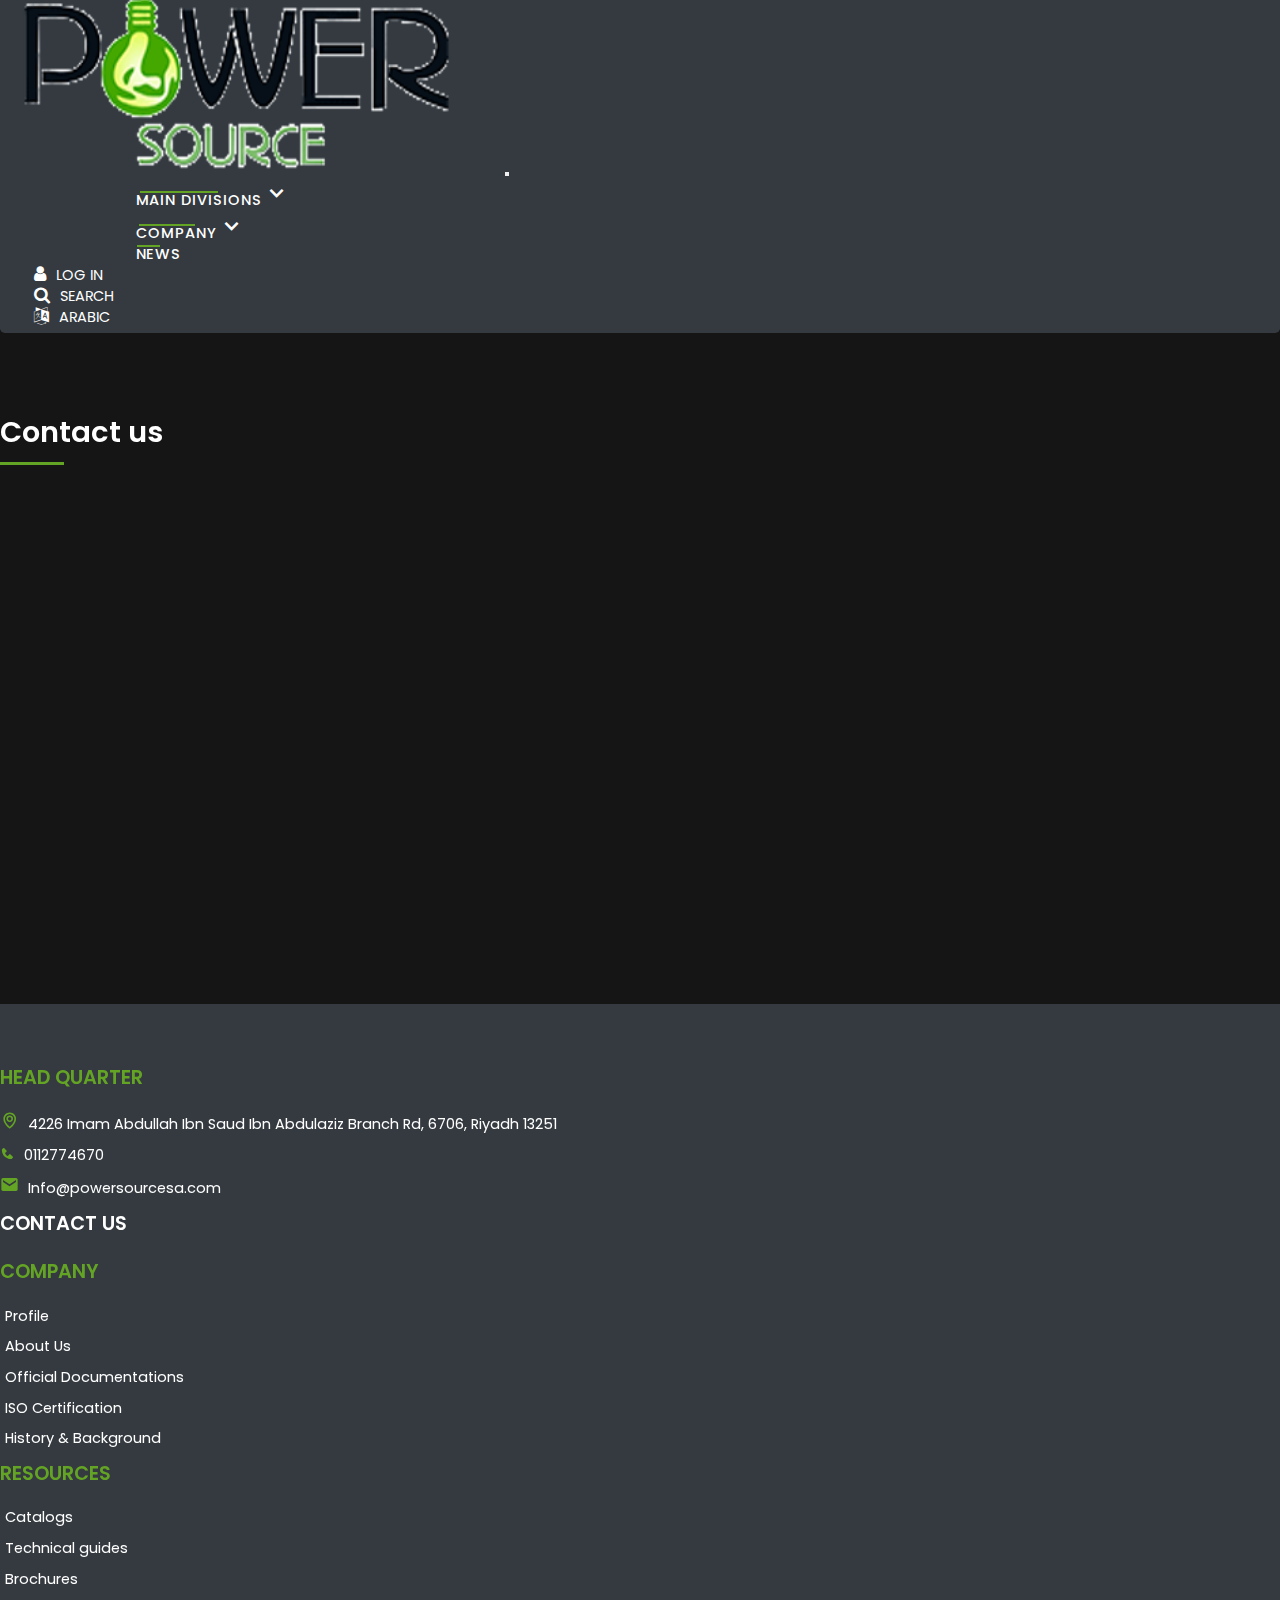
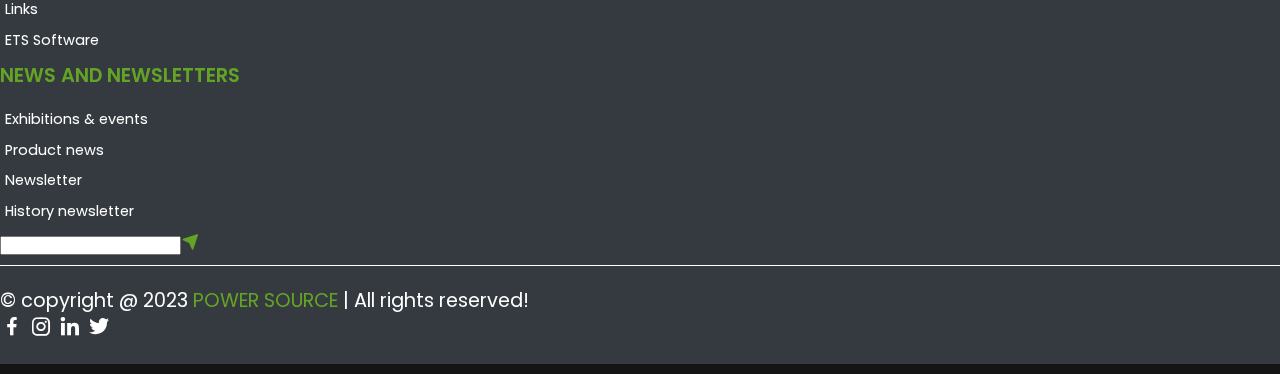
<file: PoweWebsite/contact.html>
<!DOCTYPE html>
<html lang="en">
    <head>
        <!-- Required meta tags -->
        <meta charset="utf-8">
        <meta name="viewport" content="width=device-width, initial-scale=1, shrink-to-fit=no">
        <link rel="shortcut icon" href="image/cropped-logo.png" type="image/png">

        <!-- Bootstrap CSS -->
        <link rel="stylesheet" href="https://cdn.jsdelivr.net/npm/bootstrap@4.6.2/dist/css/bootstrap.min.css" integrity="sha384-xOolHFLEh07PJGoPkLv1IbcEPTNtaed2xpHsD9ESMhqIYd0nLMwNLD69Npy4HI+N" crossorigin="anonymous">

        <!-- font awesome-->
        <link rel="stylesheet" href="https://cdnjs.cloudflare.com/ajax/libs/font-awesome/4.6.2/css/font-awesome.css">
        
        <!-- Boxicons CSS -->
        <link rel="stylesheet" href="https://unpkg.com/boxicons@2.1.4/css/boxicons.min.css">

        <link rel="stylesheet" href="css/style.css">
        <link rel="stylesheet" href="css/contact.css">
        
        <title>Power Source</title> 

    </head>
    <body>
        <!-- Start Navbar-->
        <nav class="navbar navbar-expand-lg fixed-top">
            <div class="container-fluid cont">
            <a class="navbar-brand" href="index.html">
                <img src="image/cropped-logo.png">
            </a>

            <button class="navbar-toggler" type="button" data-toggle="collapse" data-target="#navbarScroll" aria-controls="navbarScroll" aria-expanded="false" aria-label="Toggle navigation">
                <span></span><span></span><span></span>
            </button>

            <div class="collapse navbar-collapse" id="navbarScroll">
                <ul class="navbar-nav justify-content-center navbar-nav-scroll" style="max-height:800px;">
                <li class="nav-item drop-item">
                    <a class="nav-link" href="#">Main Divisions<i class="bx bx-chevron-down bx-lg d-block d-lg-none"></i></a>
                    <div class="dropdown-list drop-plus">
                    <div class="row">
                        <div class="col-lg-6 col-md-6">
                        <div class="row mb-4">
                            <div class="col-lg-6 col-md-6">
                            <div class="img-drop">
                                <img src="image/abstract-blur-empty-green-gradient-studio-well-use-as-backgroundwebsite-templateframebusiness-report.jpg" alt="">
                            </div>
                            </div>
                            <div class="col-lg-6 col-md-6 line-vertical">
                            <h3 class="title">low current</h3>
                            <ul>
                                <li class="list-item"><a class="list-link" href="#">fire and safety</a></li>
                                <li class="list-item"><a class="list-link" href="#">audio visual solutions</a></li>
                                <li class="list-item"><a class="list-link" href="#">entertainment</a></li>
                                <li class="list-item"><a class="list-link" href="#">security</a></li>
                            </ul>
                            </div>
                        </div>
                        </div>
                        <div class="col-lg-6 col-md-6">
                        <div class="row mb-4">
                            <div class="col-lg-6 col-md-6">
                            <div class="img-drop">
                                <img src="image/abstract-blur-empty-green-gradient-studio-well-use-as-backgroundwebsite-templateframebusiness-report.jpg" alt="">
                            </div>
                            </div>
                            <div class="col-lg-6 col-md-6 line-vertical">
                            <h3 class="title">networking</h3>
                            <ul>
                                <li class="list-item"><a class="list-link" href="#">active solutions</a></li>
                                <li class="list-item"><a class="list-link" href="#">infrastructure solutions</a></li>
                                <li class="list-item"><a class="list-link" href="#">collaborative solutions</a></li>
                                <li class="list-item"><a class="list-link" href="#">Cyber Security</a></li>
                            </ul>
                            </div>
                        </div>
                        </div>
                        <div class="col-lg-6 col-md-6">
                        <div class="row mb-4">
                            <div class="col-lg-6 col-md-6">
                            <div class="img-drop">
                                <img src="image/abstract-blur-empty-green-gradient-studio-well-use-as-backgroundwebsite-templateframebusiness-report.jpg" alt="">
                            </div>
                            </div>
                            <div class="col-lg-6 col-md-6 line-vertical">
                            <h3 class="title">utilities</h3>
                            <ul>
                                <li class="list-item"><a class="list-link" href="#">energy solutions</a></li>
                                <li class="list-item"><a class="list-link" href="#">power solutions</a></li>
                            </ul>
                            </div>
                        </div>
                        </div>
                        <div class="col-lg-6 col-md-6">
                        <div class="row mb-4">
                            <div class="col-lg-6 col-md-6">
                            <div class="img-drop">
                                <img src="image/abstract-blur-empty-green-gradient-studio-well-use-as-backgroundwebsite-templateframebusiness-report.jpg" alt="">
                            </div>
                            </div>
                            <div class="col-lg-6 col-md-6 line-vertical">
                            <h3 class="title">automation</h3>
                            <ul>
                                <li class="list-item"><a class="list-link" href="#">building management systems </a></li>
                                <li class="list-item"><a class="list-link" href="#">SCADA systems</a></li>
                            </ul>
                            </div>
                        </div>
                        </div>
                    </div>
                    </div>
                </li>
                <li class="nav-item drop-item">
                    <a class="nav-link" href="#">Company<i class="bx bx-chevron-down bx-lg d-block d-lg-none"></i></a>
                    <div class="dropdown-list drop-plus ">
                    <div class="row">
                        <div class="col-lg-6 col-md-6">
                        <div class="row">
                            <div class="col-lg-6 col-md-6">
                            <div class="img-drop">
                                <img src="image/abstract-blur-empty-green-gradient-studio-well-use-as-backgroundwebsite-templateframebusiness-report.jpg" alt="">
                            </div>
                            </div>
                            <div class="col-lg-6 col-md-6 line-vertical">
                            <div class="title">company</div>
                            <ul>
                                <li class="list-item"><a class="list-link" href="#">profile</a></li>
                                <li class="list-item"><a class="list-link" href="#">About us</a></li>
                                <li class="list-item"><a class="list-link" href="#">Organization</a></li>
                                <li class="list-item"><a class="list-link" href="#">CEO word</a></li>
                                <li class="list-item"><a class="list-link" href="#">History and background</a></li>
                                <li class="list-item"><a class="list-link" href="#">Partners</a></li>
                            </ul>
                            </div>
                        </div>
                        </div>
                    </div>
                    </div>
                </li>
                <li class="nav-item">
                    <a class="nav-link" href="#news">news</a>
                </li>
                </ul>

                <ul class="nav nav-icon ml-auto">
                <li class="nav-item">
                    <a class="nav-link icon-link" href="login.html"><i class="fa fa-user" aria-hidden="true"></i><span>log in</span></a>
                </li>
                <li class="nav-item ">
                    <a class="nav-link icon-link" href="#"><i class="fa fa-search" aria-hidden="true"></i><span>search</span></a>
                </li>
                <li class="nav-item ">
                    <a class="nav-link icon-link" href="#"><i class="fa fa-language" aria-hidden="true"></i><span>arabic</span></a>
                </li>
                </ul>      
            </div>
            </div>
        </nav>
        <!-- End Navbar-->

        <!-- Start Contact Us Section -->
        <section class="contact" id="contact">
            <div class="container">
                <h2 class="title-h2">Contact us</h2>
                <div class="contact-map">
                    <iframe src="https://www.google.com/maps/embed?pb=!1m14!1m8!1m3!1d452.7143233541946!2d46.7979465!3d24.8052249!3m2!1i1024!2i768!4f13.1!3m3!1m2!1s0x3e2effc7b3334da1%3A0xc636889007a3cc4!2sPower%20Source%20Trading%20Est.!5e0!3m2!1sen!2ssa!4v1681282989579!5m2!1sen!2ssa" width="600" height="450" style="border:0;" allowfullscreen="" loading="lazy" referrerpolicy="no-referrer-when-downgrade"></iframe>
                </div>
            </div>

        </section>
        <!-- End Contact Us Section -->

        <!-- Start Footer Section -->
        <section class="footer" id="contact">
            <div class="container">
                <div class="row">
                <div class="col-lg-3 col-md-6">
                    <h3 class="footer-title">Head Quarter</h3>
                    <ul class="footer-list">
                    <li>
                        <i class='bx bx-map' ></i>
                        <a href="#">4226 Imam Abdullah Ibn Saud Ibn Abdulaziz Branch Rd, 6706, Riyadh 13251</a>
                    </li>
                    <li>
                        <i class='bx bxs-phone bx-sm'></i>
                        <a href="#">0112774670</a>
                    </li>
                    <li>
                        <i class='bx bxs-envelope' ></i>
                        <a href="#">Info@powersourcesa.com</a>
                    </li>
                    <h3 class="footer-title mt-4"><a href="#">Contact Us</a></h3>
                    </ul>
                </div>
                <div class="col-lg-3 col-md-6">
                    <h3 class="footer-title">Company</h3>
                    <ul class="footer-list">
                    <li><a href="#">Profile</a></li>
                    <li><a href="#">About Us</a></li>
                    <li><a href="#">Official Documentations</a></li>
                    <li><a href="#">ISO Certification</a></li>
                    <li><a href="#">History & Background</a></li>
                    </ul>
                </div>
                <div class="col-lg-3 col-md-6">
                    <h3 class="footer-title">Resources</h3>
                    <ul class="footer-list">
                    <li><a href="#">Catalogs</a></li>
                    <li><a href="#">Technical guides</a></li>
                    <li><a href="#">Brochures</a></li>
                    <li><a href="#">Links</a></li>
                    <li><a href="#">ETS Software</a></li>
                    </ul>
                </div>
                <div class="col-lg-3 col-md-6">
                    <h3 class="footer-title">News and newsletters</h3>
                    <ul class="footer-list">
                    <li><a href="#">Exhibitions & events</a></li>
                    <li><a href="#">Product news</a></li>
                    <li><a href="#">Newsletter</a></li>
                    <li><a href="#">History newsletter</a></li>
                    <li>
                        <input type="text" class="mr-2"><i class='bx bxs-navigation'></i>
                    </li>
                    </ul>
                </div>
                </div>
                <div class="footer-line"></div>
                <div class="social-media">
                <div class="row">
                    <div class="col-lg-10 col-md-10 col-sm-8">
                    <p class="">© copyright @ 2023 <span> power source </span>| All rights reserved!</p>
                    </div>
                    <div class="col-lg-2 col-md-2 col-sm-4">
                    <div class="footer-icon">
                        <a href=""><i class='bx bxl-facebook mr-2'></i></a>
                        <a href=""><i class='bx bxl-instagram mr-2'></i></a>
                        <a href=""><i class='bx bxl-linkedin mr-2'></i></a>
                        <a href=""><i class='bx bxl-twitter mr-2'></i></a>
                    </div>
                    </div>
                </div>
                </div>
            </div>
        </section>
        <!-- End Footer Section -->




        
        <!-- Option 1: jQuery and Bootstrap Bundle (includes Popper) -->
        <script src="https://cdn.jsdelivr.net/npm/jquery@3.5.1/dist/jquery.slim.min.js" integrity="sha384-DfXdz2htPH0lsSSs5nCTpuj/zy4C+OGpamoFVy38MVBnE+IbbVYUew+OrCXaRkfj" crossorigin="anonymous"></script>
        <script src="https://cdn.jsdelivr.net/npm/bootstrap@4.6.2/dist/js/bootstrap.bundle.min.js" integrity="sha384-Fy6S3B9q64WdZWQUiU+q4/2Lc9npb8tCaSX9FK7E8HnRr0Jz8D6OP9dO5Vg3Q9ct" crossorigin="anonymous"></script>
        

        <script src="js/script.js"></script>
        

    </body>
</html>
</file>
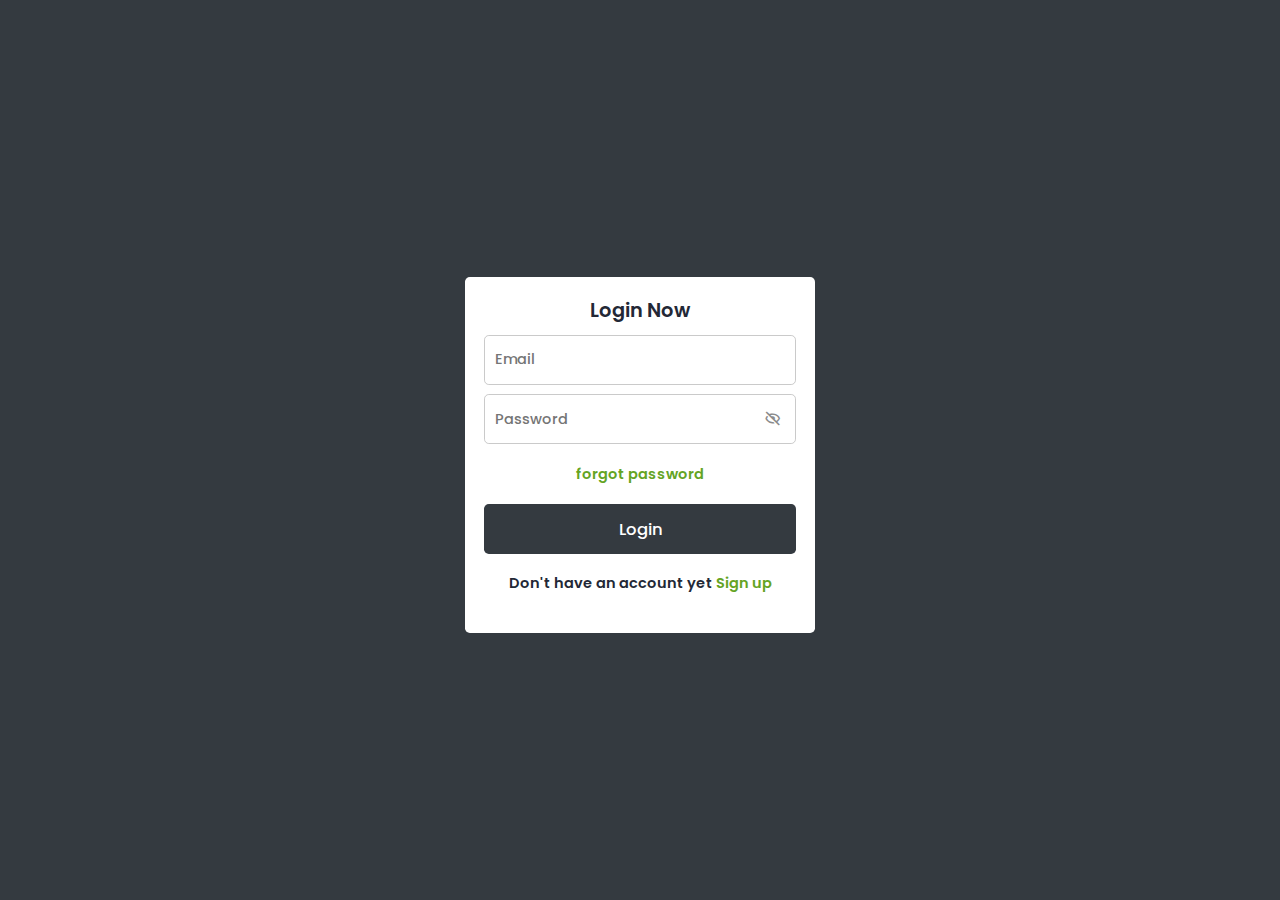
<file: PoweWebsite/login.html>
<!DOCTYPE html>
<html lang="en">
    <head>
        <meta charset="UTF-8">
        <meta http-equiv="X-UA-Compatible" content="IE=edge">
        <meta name="viewport" content="width=device-width, initial-scale=1.0">
        <link rel="shortcut icon" href="image/cropped-logo.png" type="image/png">

        <!-- CSS -->
        <link rel="stylesheet" href="css/login.css">

        <!-- Boxicons CSS -->
        <link rel="stylesheet" href="https://unpkg.com/boxicons@2.1.4/css/boxicons.min.css">

        <title>Log In</title>
    </head>
    <body>
            <!-- Start login form -->
        <section class="container forms">
            <div class="form login">
                <div class="form-content">
                    <header>Login Now</header>
                    <form action="#">
                        <div class="field input-field">
                            <input type="email" placeholder="Email" class="input" required>
                        </div>
                        <div class="field input-field">
                            <input type="password" placeholder="Password" class="password" required>
                            <i class='bx bx-hide eye-icon'></i>
                        </div>
                        <div class="form-link">
                            <a href="#" class="forgot-pass">forgot password</a>
                        </div>
                        <div class="field input-field">
                            <button type="submit">Login</button>
                        </div>
                    </form>
                    <div class="form-link mb-4">
                        <span>Don't have an account yet
                            <a href="#" class="link signup-link"> Sign up</a>
                        </span>
                    </div>
                </div>
            </div>
            <!-- End Login form -->


            <!-- Start sign up form-->
            <div class="form login signup">
                <div class="form-content">
                    <header>Sign up</header>
                    <form action="#">
                        <div class="field input-field">
                            <input type="text" placeholder="First name" class="input" required>
                        </div>
                        <div class="field input-field">
                            <input type="text" placeholder="Last name" class="input" required>
                        </div>
                        <div class="field input-field">
                            <input type="email" placeholder="Email" class="input" required>
                        </div>
                        <div class="field input-field">
                            <input type="password" placeholder="Password" class="password" required>
                        </div>
                        <div class="field input-field">
                            <input type="password" placeholder="Confirm Password" class="password" required>
                            <i class='bx bx-hide eye-icon'></i>
                        </div>
                        <div class="field input-field">
                            <button type="submit">Sign up</button>
                        </div>
                    </form>
                    <div class="form-link mb-4">
                        <span>Already have an account
                            <a href="#" class="link login-link"> Login Now</a>
                        </span>
                    </div>
                </div>
            </div>
            <!-- End sign up form -->
        </section>

        <script src="js/login.js"></script>
        
    </body>
</html>
</file>
<file: PowerSource-Website/css/style.css>
/*
======================= public styles =====================
 */
@import url('https://fonts.googleapis.com/css2?family=Kalam:wght@300;400;700&family=Poppins:wght@200;400&display=swap');
@import url('https://fonts.googleapis.com/css2?family=Poppins:wght@200;400&display=swap');
*{
    margin:0;
    padding:0;
    box-sizing:0;
    text-decoration:none;
    list-style:none
}

:root{
    --blue:#007bff;
    --black:#151515;
    --black-lite:rgba(0, 0, 0, 0.61);
    --indigo:#6610f2;
    --purple:#6f42c1;
    --pink:#e83e8c;
    --red:#e52029;
    --red-lite:#dc354670;
    --red-dark:#dc354644;
    --orange:#fd7e14;
    --yellow:#ffc107;
    --green:#64a424;
    --teal:#20c997;
    --cyan:#17a2b8;
    --white:#fff;
    --gray:#6c757d;
    --gray-dark:#343a40;
    --gray-lite:#6c757d44;
}
body{
    font-family:'Poppins', sans-serif;
    overflow-x:hidden;
    background-color:black;
    height:1000px
}
html{
    font-size:60.5%
}
::selection{
    background-color:var(--green);
    color:var(--white)
}
::-webkit-scrollbar{
    height:.5rem;
    width:1rem
}
::-webkit-scrollbar-track{
    background-color:transparent
}
::-webkit-scrollbar-thumb{
    background-color:var(--gray-dark)
}
.btn{
    outline:0 !important;
    box-shadow:none !important
}
a{
    text-decoration:none !important;
    color:var(--white);
    transition:all .5s ease-in
}
a:hover{
    color:var(--green) !important;
}
.container.cont{
    border-radius:0 0 .5rem .5rem;
    padding:.5rem 1rem;
    margin-top:-1rem;
    background-color:var(--gray-dark)

}
.title-h2{
    font-size:3rem;
    font-weight:600;
    margin-bottom:4rem;
    position:relative;
    color:var(--white);
}
.title-h2::before{
    content:'';
    position:absolute;
    left:0;
    top:120%;
    width:5%;
    height:3px;
    background-color:var(--green);
}
/*
======================= Start Navbar Section =====================
*/

.navbar{
    /*background-color:var(--gray-dark);*/
    padding:0.5rem 0
}
.navScroll{
    padding:0;
    box-shadow:10px 150x rgb(22, 22, 21);
}
.navbar .navbar-brand img{
    width:35%;
}
.navbar .navbar-nav{
    margin-left:0;
}
.navbar .navbar-nav .nav-item{
    margin-right: 2.5rem;
    position:relative
}
.navbar .navbar-nav .nav-item .nav-link{
    font-size:1.5rem;
    letter-spacing:.1rem;
    font-weight:500;
    text-transform:uppercase;
    color:var(--white);
    transition:all .5s ease-in;
    -webkit-transition:all .5s ease-in;
    -moz-transition:all .5s ease-in;
    -ms-transition:all .5s ease-in;
    -o-transition:all .5s ease-in;
    position:relative;
}
.navbar .navbar-nav .nav-item .nav-link::before{
    position:absolute;
    content:'';
    background-color:var(--green);
    top:5%;
    left:3%;
    width:50%;
    height:2px;
    transition:all 0.5s ease-in;
    -webkit-transition:all 0.5s ease-in;
    -moz-transition:all 0.5s ease-in;
    -ms-transition:all 0.5s ease-in;
    -o-transition:all 0.5s ease-in;
}
.navbar .navbar-nav .nav-item:hover .nav-link::before{
    width:100%
}
.navbar .navbar-nav .nav-item .dropdown-list{
    position:absolute;
    background-color:var(--white);
    width:225px;
    padding:2.5rem 3rem;
    top:45px;
    left:-15px;
    filter:drop-shadow(2px 8px 6px var(--gray));
    -webkit-filter:drop-shadow(2px 8px 6px var(--gray));
    transform:scale(.7);
    -webkit-transform:scale(.7);
    -moz-transform:scale(.7);
    -ms-transform:scale(.7);
    -o-transform:scale(.7);
    opacity:0;
    visibility:hidden;
    transition:all .5s ease-in-out;
    -webkit-transition:all .5s ease-in-out;
    -moz-transition:all .5s ease-in-out;
    -ms-transition:all .5s ease-in-out;
    -o-transition:all .5s ease-in-out;
}
.navbar .navbar-nav .nav-item:hover .dropdown-list{
    transform:scale(1);
    -webkit-transform:scale(1);
    -moz-transform:scale(1);
    -ms-transform:scale(1);
    -o-transform:scale(1);
    opacity:1;
    visibility:visible
}
.navbar .navbar-nav .dropdown-list .list-item{
    margin-bottom:1.5rem
}
.navbar .navbar-nav .dropdown-list .list-item .list-link{
    font-size: 1.5rem;
    letter-spacing:.1rem;
    text-transform:capitalize;
    text-decoration:none;
    color:var(--white);
    transition:all .5s ease-in;
    -webkit-transition:all .5s ease-in;
    -moz-transition:all .5s ease-in;
    -ms-transition:all .5s ease-in;
    -o-transition:all .5s ease-in;
}
.navbar .navbar-nav .nav-item .dropdown-list .list-item .list-link:hover,
.navbar .navbar-nav .nav-item .nav-link:hover,
.navbar .navbar-nav .nav-item.active .nav-link
{
    color:var(--green)
}
.navbar .navbar-nav .nav-item.drop-item{
    position:unset

}
.navbar .navbar-nav .nav-item.drop-item .dropdown-list.drop-plus{
    width:72%;
    left:14%;
    top:92%;
    border-radius:0 0 .5rem .5rem
}
.navbar .navbar-nav .nav-item.drop-item .dropdown-list.drop-plus .line-vertical{
    position:relative
}
.navbar .navbar-nav .nav-item.drop-item .dropdown-list.drop-plus .line-vertical::before{
    content:'';
    position:absolute;
    top:0;
    left:0;
    bottom:0;
    width:1px;
    height:98%;
    background-color:var(--green)
}
.navbar .navbar-nav .nav-item.drop-item .dropdown-list.drop-plus .img-drop{
    width:230px;
    height:150px;
    cursor:pointer
}
.navbar .navbar-nav .nav-item.drop-item .dropdown-list.drop-plus .img-drop img{
    width:100%;
    border-radius:.5rem
}
.navbar .navbar-nav .nav-item.drop-item .dropdown-list.drop-plus .title{
    text-transform:uppercase;
    font-size: 1.5rem;
    margin-top:.5rem;
    font-weight:500;
    margin-bottom:.5rem;
    color:var(--green)
}
.navbar .navbar-nav .nav-item.drop-item .dropdown-list.drop-plus .list-item{
    font-family:'Poppins', sans-serif;
    margin-bottom:.5rem
}
.navbar .navbar-nav .nav-item.drop-item .dropdown-list.drop-plus .list-item .list-link{
    font-size:1.3rem;
    font-weight:500;
    color:var(--black)
}
/*
.navbar .navbar-nav .nav-item.drop-item .dropdown-list.drop-plus .img-link{
    position:relative;
    display:inline-block;
    overflow:hidden
}
.navbar .navbar-nav .nav-item.drop-item .dropdown-list.drop-plus .img-link::before{
    content:"";
    position:absolute;
    width:100%;
    height:100%;
    background-color: var(--gray-lite);
    top:-312px;
    left:221px;
    transform: rotate(45deg) scale(2);
    -webkit-transform: rotate(45deg) scale(2);
    -moz-transform: rotate(45deg) scale(2);
    -ms-transform: rotate(45deg) scale(2);
    -o-transform: rotate(45deg) scale(2);
    transition: all .5s ease-in;
    -webkit-transition: all .5s ease-in;
    -moz-transition: all .5s ease-in;
    -ms-transition: all .5s ease-in;
    -o-transition: all .5s ease-in;
    z-index:10
}
.navbar .navbar-nav .nav-item.drop-item .dropdown-list.drop-plus .img-link:hover:before{
    top:312px;
    left: -221px;
}
.navbar .navbar-nav .nav-item.drop-item .dropdown-list.drop-plus .img-link::after{
    content:"";
    position:absolute;
    width:100%;
    height:100%;
    top:0px;
    left:0px;
    transition:all .5s ease-in;
    -webkit-transition:all .5s ease-in;
    -moz-transition:all .5s ease-in;
    -ms-transition:all .5s ease-in;
    -o-transition:all .5s ease-in;
}
.navbar .navbar-nav .nav-item.drop-item .dropdown-list.drop-plus .img-link:hover::after{
    background-color:var(--green);
}
.navbar .navbar-nav .nav-item.drop-item .dropdown-list.drop-plus .img-link img{
    transform: scale(1.1);
    -webkit-transform: scale(1.1);
    -moz-transform: scale(1.1);
    -ms-transform: scale(1.1);
    -o-transform: scale(1.1);
    transition:all .5s ease-in;
    -webkit-transition:all .5s ease-in;
    -moz-transition:all .5s ease-in;
    -ms-transition:all .5s ease-in;
    -o-transition:all .5s ease-in;
}
.navbar .navbar-nav .nav-item.drop-item .dropdown-list.drop-plus .img-link:hover img{
    transform:scale(1);
    -webkit-transform:scale(1);
    -moz-transform:scale(1);
    -ms-transform:scale(1);
    -o-transform:scale(1);
}*/
/*
.navbar .icon-nav{
    display:flex;
    align-items:center;
    order:2;

}
.navbar .icon-nav i{
    font-size:1.8rem;
    margin-left:2rem;
    cursor:pointer;
    transition:all .5s ease-in;
    -webkit-transition:all .5s ease-in;
    -moz-transition:all .5s ease-in;
    -ms-transition:all .5s ease-in;
    -o-transition:all .5s ease-in;
}
.navbar .icon-nav i:hover{
    color:var(--green)
}
.navbar .icon-nav i span{
    display:block;
    width:20px;
    height:2px;
    background-color:var(--black);
    margin-bottom:.3rem;
    transition:all .5s ease-in ;
    -webkit-transition:all .5s ease-in ;
    -moz-transition:all .5s ease-in ;
    -ms-transition:all .5s ease-in ;
    -o-transition:all .5s ease-in ;
}
.navbar .icon-nav i:hover span{
    background-color:var(--green);
}
.navbar .icon-nav i span:nth-child(4){
    width:15px;
}
.navbar .icon-nav i:hover span:nth-child(1){
    width:15px
}
.navbar .icon-nav i:hover span:nth-child(4){
    width:20px
}
*/
.navbar .nav-icon .nav-item .nav-link{
    font-size:1.5rem;
    text-transform:uppercase;
    padding:1rem .5rem;

}
.navbar .nav-icon .nav-item .nav-link i{
    margin-left:1rem;
    font-size:1.6rem;
    
}
.navbar .nav-icon .nav-item:hover .nav-link i{
    color:var(--green)
}
.navbar .nav-icon .nav-item .nav-link span{
    margin-left:1rem;
}
@media screen and (max-width:1280px) {
    .navbar .navbar-nav .nav-item.drop-item .dropdown-list.drop-plus .img-drop{
        width:200px
    }
}
@media screen and (max-width:1024px) {
    .navbar .navbar-nav {
        margin-left:-8rem;
    }
    .navbar .navbar-nav .nav-item {
        margin-right: 1rem;
    }
    .navbar .navbar-nav .nav-item.drop-item .dropdown-list.drop-plus {
        width:90%;
        left:5%;
    }
    .navbar .navbar-nav .nav-item.drop-item .dropdown-list.drop-plus .img-drop {
        width:200px;
    }
    .dropdown-list.drop-plus .nav-title{
        font-size:1.5rem
    }

}
@media screen and (max-width:991px){
    .navbar{
        padding:1rem 1.5rem;
        background-color:var(--gray-dark);
    }
    .container.cont{
        background-color:transparent;
        border-radius:0;
    }
    .navbar .navbar-brand{
        width:50%;
        order:1
    }
    .navbar .navbar-brand img{
        width:50%;
        margin-left:10rem
    }
    .navbar .navbar-collapse{
        position:fixed;
        background-color:var(--gray-dark);
        width:100%;
        height:100%;
        left:-100%;
        top:88px;
        transition:all .5s ease-in;
        -webkit-transition:all .5s ease-in;
        -moz-transition:all .5s ease-in;
        -ms-transition:all .5s ease-in;
        -o-transition:all .5s ease-in;
        z-index:-1;
    }
    .navbar .navbar-collapse.show{
        left:0;

    }
    .navbar .navbar-nav{
        margin-left: 0;
    }
    .navbar .navbar-nav .nav-item{
        margin:.5rem 2rem;
        position:relative;
    }
    .navbar .navbar-nav .nav-item.active{
        background-color: var(--green);
        margin:0;
        padding:.1rem 2rem;
    }
    .navbar .navbar-nav .nav-item.active .nav-link{
        color:var(--white)
    }
    .navbar-nav .nav-link{
        display:flex;
        align-items:center;
        justify-content:space-between
    }
    .navbar .nav-icon {
        display:flow-root;
    }
    .navbar .nav-icon .nav-item{
        margin-left:.5rem;
    }
    .navbar .nav-link i{
        font-size:1rem;
        color:var(--gray);
        transition:all .5s ease-in;
        -webkit-transition:all .5s ease-in;
        -moz-transition:all .5s ease-in;
        -ms-transition:all .5s ease-in;
        -o-transition:all .5s ease-in;
    }
    .navbar .nav-icon .icon-link i{
        font-size:1.5rem;
        color:var(--white);
    }
    .navbar .nav-link:focus i {
        transform:rotate(180deg);
        -webkit-transform:rotate(180deg);
        -moz-transform:rotate(180deg);
        -ms-transform:rotate(180deg);
        -o-transform:rotate(180deg);

    }
    .navbar .nav-icon .icon-link:focus i{
        transform:rotate(0);
        -webkit-transform:rotate(0);
        -moz-transform:rotate(0);
        -ms-transform:rotate(0);
        -o-transform:rotate(0);

    }
    .navbar .navbar-nav .nav-item .dropdown-list{
        position:unset;
        filter:none;
        -webkit-filter:none;
        width:200px;
        transform:scale(1);
        -webkit-transform:scale(1);
        -moz-transform:scale(1);
        -ms-transform:scale(1);
        -o-transform:scale(1);
        display:none;
        padding:1rem;
        transition:all .5s ease-in;
        -webkit-transition:all .5s ease-in;
        -moz-transition:all .5s ease-in;
        -ms-transition:all .5s ease-in;
        -o-transition:all .5s ease-in;
    }
    .navbar .navbar-nav .nav-item:hover .dropdown-list,
    .navbar .navbar-nav .nav-item:focus .dropdown-list{
        display:block;
    }
    .navbar .navbar-nav .nav-item.drop-item .dropdown-list.drop-plus{
        background-color:var(--gray-dark);
    }
    .navbar .navbar-nav .nav-item.drop-item .dropdown-list.drop-plus .img-drop{
        width:170px
    }
    .navbar .navbar-nav .nav-item.drop-item .dropdown-list.drop-plus .line-vertical::before{
        background-color:transparent;
    }
    .navbar .navbar-nav .nav-item.drop-item .dropdown-list.drop-plus .title{
        margin-top:0;
    }
    .navbar .navbar-nav .nav-item.drop-item .dropdown-list.drop-plus .list-item .list-link{
        color:var(--white)
    }
    .navbar .navbar-toggler{
        order:0

    }
    .navbar .navbar-toggler span{
        width:20px;
        height:2px;
        background-color:var(--green);
        margin-bottom:3px;
        display:block;
        transition:all .5s ease-in ;
        -webkit-transition:all .5s ease-in ;
        -moz-transition:all .5s ease-in ;
        -ms-transition:all .5s ease-in ;
        -o-transition:all .5s ease-in ;
    }
    .navbar .navbar-toggler.close span:nth-child(3){
        display:none;
    }
    .navbar .navbar-toggler.close span:nth-child(1){
        transform: rotate(45deg);
        -webkit-transform: rotate(45deg);
        -moz-transform: rotate(45deg);
        -ms-transform: rotate(45deg);
        -o-transform: rotate(45deg);
    }
    .navbar .navbar-toggler.close span:nth-child(2){
        transform: rotate(134deg)translate(-3px, 4px);
        -webkit-transform: rotate(134deg)translate(-3px, 4px);
        -moz-transform: rotate(134deg)translate(-3px, 4px);
        -ms-transform: rotate(134deg)translate(-3px, 4px);
        -o-transform: rotate(134deg)translate(-3px, 4px);
    }
    .navbar .navbar-nav .nav-item .nav-link::before{
        background-color:transparent;
    }

}
@media screen and (max-width:768px) {
    .navbar .navbar-collapse {
        top:70px
    }
    .navbar .navbar-brand{
        width:38%;
    }
    .navbar .navbar-nav .nav-item.drop-item .dropdown-list.drop-plus .img-drop {
        width: 155px
    }
    .navbar .navbar-nav .nav-item.drop-item .dropdown-list.drop-plus .list-item .list-link {
        font-size: 1.2rem
    }
}
@media screen and (max-width:767px){
    .navbar .navbar-brand img {
        width: 50%;
        margin-left: 4rem
    }
    .navbar .navbar-collapse{
        top:40px
    }
    .navbar .navbar-nav .nav-item.drop-item .dropdown-list.drop-plus .img-drop{
        display:none;
    }
}
/*
======================= End Navbar Section =====================
*/


/*
======================= Start Header Home Section =====================
*/
.carousel-control-next-icon, .carousel-control-prev-icon {
    display: inline-block;
    width: 30px;
    height: 30px
}
.carousel-control-next, .carousel-control-prev, .carousel-control-next:hover, .carousel-control-prev:hover{
    border:none;
    background-color:transparent
}
.header-home .carousel-item {
    position:relative;
}
.header-home .carousel-item img{
    height:100vh;
    object-fit:cover;
}
.header-home .carousel-item .carousel-caption{
    position:absolute;
    top:80%;
    left:50%;
    transform:translate(-50%,-50%);
    width:75%;
    height:180px;
    background-color:var(--gray-dark);
    border-radius:.5rem;
    padding:3rem 2rem 2rem 2rem;

}
.header-home .carousel-item .carousel-caption h5{
    font-size:2rem;
    font-weight:500;
    text-transform:uppercase;
    color:var(--green)

}
.header-home .carousel-item .carousel-caption p{
    font-size:2rem;

}
.header-home .carousel-item .carousel-caption a{
    padding:1rem 2rem;
    font-size:1.8rem;
    text-transform:uppercase;
    background-color:var(--gray-lite);
    color:var(--white);
    box-shadow: #151515c5;
    transition:all .5s ease-in;
}
.header-home .carousel-item .carousel-caption a:hover{
    background-color:transparent;
    border:1px solid var(--green);
    border-radius:.5rem;
}

@media screen and (max-width:991px) {
    .header-home .carousel-item img{
        height:80vh;
        object-fit:cover;
    } 
}
@media screen and (max-width:767px) {
    .header-home .carousel-item img{
        height:50vh;
        object-fit:cover;
    } 
}

/*
======================= End Header Home Section =====================
*/


/*
======================= Start News Section =====================
*/
.news{
    padding:8rem 4rem;
    background-color:var(--black)
}
.news .img-top{
    width:550px;
    height:500px
}
.news .img-top img{
    width:100%;
    border-radius:.5rem;
    cursor:pointer
}
.news h3{
    color:var(--green);
    font-size:1.8rem;
    margin:1rem 0;
}
.news a{
    font-size:2rem;

}
.news a p{
    font-size:4rem
}
.news a i{
    font-size:2rem

}
.news .img-bottom{
    width:350px;
    height:300px;
    margin-top:-8rem;
}
.news .img-bottom img{
    width:100%;
    border-radius:.5rem;
    cursor:pointer;
}
.news .bottom-content{
    margin-top:-10rem;
    padding:0 1rem
}
.news .bottom-content h3{

    font-size:1.5rem;
}
.news .bottom-content a p{
    font-size:2rem;
    margin-bottom:10rem;

    
}
@media screen and (max-width:1024px) {
    .news .img-top {
        width: 450px;
        height: 400px
    }
    .news .img-bottom {
        width: 300px;
        height: 250px
    }
    .news a p {
        font-size:3.3rem;
    }
    .news .bottom-content {
        margin-top:-8rem
    }
    
}

@media screen and (max-width:991px) {
    .news .img-bottom{
        width:330px;
    }
    .news h3{
        margin-top:-15rem
    }
    .news a p{
        margin-bottom:8rem
    }
    .news .bottom-content {
        margin-top: 5rem
    }

}
@media screen and (max-width:820px) {
    .news .bottom-content {
        margin-top: 10rem
    }

}
@media screen and (max-width:767px) {
    .news .img-top {
        width:280px;
        height:330px
    }
    .news a p {
        font-size:2.5rem
    }
    .news .img-bottom{
        width:250px;
        height:200px
    }
    
}

/*
======================= End News Section =====================
*/

/*
======================= Start Area Section =====================
*/
.area{
    padding:10rem 4rem;
    /*background-image: url(../image/abstract-blur-empty-green-gradient-studio-well-use-as-backgroundwebsite-templateframebusiness-report.jpg);
    background-position:center;
    background-size:cover;*/
    background-color:var(--gray-lite);

}
.area .area-content-top{
    margin-top:4rem;
    text-align:center;
    color:var(--white);
    font-weight:500;
    margin-bottom:4rem;
}
.area .area-content-top h3{
    font-size:2.5rem;
    margin-bottom:1rem;
    font-weight:500;
    color:var(--green);
}
.area .area-content-top p{
    font-size:1.8rem
}
.area .area-content{
    border-radius:0 0 .5rem .5rem;
    border:1px solid var(--gray-lite);
    width:250px;
    margin-bottom:2rem;
    border-radius:.5rem

}
.area .area-content .area-img{
    width:250px;
    height:200px;
    border-radius:.5rem .5rem 0 0;
    

}
.area .area-content .area-img img{
    width:100%;
    height:100%;
    border-radius:.5rem .5rem 0 0;
    border:1px solid var(--black);
    
}
.area .area-content .area-details{
    background-color:var(--white);
    text-align: center;
    padding:2rem 0 4rem 0;
    border-radius:0 0 .5rem .5rem;
}
.area .area-content .area-details span{
    font-size:1.5rem;
    color:var(--black);
    font-weight:400;

}
.area .area-content .area-details h3{
    font-size:1.8rem;
    font-weight:700;
    color:var(--green);
    text-transform:capitalize
}
.area .area-content .area-details a{
    color:var(--black);
    font-size:1.5rem;
    font-weight:600

}

/*
======================= End Area Section =====================
*/

/*
======================= Start Contact Us Section =====================
*/ 
.contact{
    padding:6rem 0 4rem 0;
    background-color:var(--gray-dark);
}
.contact{
    overflow:hidden;
}
.contact .contact-map{
    margin-top:6rem;
}
.contact iframe{
    width:100%
}


/*
======================= End Contact Us Section =====================
*/



/*
======================= Start Footer Section =====================
*/
.footer{
    padding:2rem 0 2rem 0;
    background-color:var(--gray-dark)
}
.footer .footer-title{
    text-transform:uppercase;
    font-size:2rem;
    margin-bottom:4rem;
    color:var(--green);
    font-weight:600;
}
.footer .footer-list{
    font-size:1.5rem;

}
.footer .footer-list li{
    margin:1rem 0;

}
.footer .footer-list li i{
    color:var(--green)
    
}
.footer .footer-list li a{
    margin-left:.5rem
    
}
.footer .footer-line{
    width:100%;
    height:1px;
    background-color:var(--white);
}

.footer .social-media{
    margin-top:2rem;
    font-size:2rem;
    color:var(--white);
}
.footer .social-media p span{
    text-transform:uppercase;
    color:var(--green)
}
/*
======================= End Footer Section =====================
*/
</file>
<file: PoweWebsite/css/style.css>
/*
======================= public styles =====================
 */
@import url('https://fonts.googleapis.com/css2?family=Kalam:wght@300;400;700&family=Poppins:wght@200;400&display=swap');
@import url('https://fonts.googleapis.com/css2?family=Poppins:wght@200;400&display=swap');
*{
    margin:0;
    padding:0;
    box-sizing:0;
    text-decoration:none;
    list-style:none
}

:root{
    --blue:#007bff;
    --black:#151515;
    --black-lite:rgba(0, 0, 0, 0.61);
    --indigo:#6610f2;
    --purple:#6f42c1;
    --pink:#e83e8c;
    --red:#e52029;
    --red-lite:#dc354670;
    --red-dark:#dc354644;
    --orange:#fd7e14;
    --yellow:#ffc107;
    --green:#64a424;
    --teal:#20c997;
    --cyan:#17a2b8;
    --white:#fff;
    --gray:#6c757d;
    --gray-dark:#343a40;
    --gray-lite:#6c757d44;
}
body{
    font-family:'Poppins', sans-serif;
    overflow-x:hidden;
    background-color:var(--black);
    height:1000px
}
html{
    font-size:60.5%
}
::selection{
    background-color:var(--green);
    color:var(--white)
}
::-webkit-scrollbar{
    height:.5rem;
    width:1rem
}
::-webkit-scrollbar-track{
    background-color:transparent
}
::-webkit-scrollbar-thumb{
    background-color:var(--gray-dark)
}
.btn{
    outline:0 !important;
    box-shadow:none !important
}
a{
    text-decoration:none !important;
    color:var(--white);
    transition:all .5s ease-in
}
a:hover{
    color:var(--green) !important;
}
.container-fluid.cont{
    border-radius:0 0 .5rem .5rem;
    padding:.5rem 2rem;
    margin-top:-1rem;
    background-color:var(--gray-dark)

}
.title-h2{
    font-size:3rem;
    font-weight:600;
    margin-bottom:4rem;
    position:relative;
    color:var(--white);
}
.title-h2::before{
    content:'';
    position:absolute;
    left:0;
    top:120%;
    width:5%;
    height:3px;
    background-color:var(--green);
}
/*
======================= Start Navbar Section =====================
*/

.navbar{
    /*background-color:var(--gray-dark);*/
    padding:-0.5rem 0
}
.navScroll{
    padding:0;
    box-shadow:10px 150x rgb(22, 22, 21);
}
.navbar .navbar-brand{
    margin-right:5rem
}
.navbar .navbar-brand img{
    width:35%
}
.navbar .navbar-nav{
    margin-left:12rem
}
.navbar .navbar-nav .nav-item{
    margin-right: 2.5rem;
    position:relative
}
.navbar .navbar-nav .nav-item .nav-link{
    font-size:1.5rem;
    letter-spacing:.1rem;
    font-weight:500;
    text-transform:uppercase;
    color:var(--white);
    transition:all .5s ease-in;
    -webkit-transition:all .5s ease-in;
    -moz-transition:all .5s ease-in;
    -ms-transition:all .5s ease-in;
    -o-transition:all .5s ease-in;
    position:relative;
}
.navbar .navbar-nav .nav-item .nav-link::before{
    position:absolute;
    content:'';
    background-color:var(--green);
    top:5%;
    left:3%;
    width:50%;
    height:2px;
    transition:all 0.5s ease-in;
    -webkit-transition:all 0.5s ease-in;
    -moz-transition:all 0.5s ease-in;
    -ms-transition:all 0.5s ease-in;
    -o-transition:all 0.5s ease-in;
}
.navbar .navbar-nav .nav-item:hover .nav-link::before{
    width:100%
}
.navbar .navbar-nav .nav-item .dropdown-list{
    position:absolute;
    background-color:var(--white);
    width:225px;
    padding:2.5rem 3rem;
    top:45px;
    left:-15px;
    filter:drop-shadow(2px 8px 6px var(--gray));
    -webkit-filter:drop-shadow(2px 8px 6px var(--gray));
    transform:scale(.7);
    -webkit-transform:scale(.7);
    -moz-transform:scale(.7);
    -ms-transform:scale(.7);
    -o-transform:scale(.7);
    opacity:0;
    visibility:hidden;
    transition:all .5s ease-in-out;
    -webkit-transition:all .5s ease-in-out;
    -moz-transition:all .5s ease-in-out;
    -ms-transition:all .5s ease-in-out;
    -o-transition:all .5s ease-in-out;
}
.navbar .navbar-nav .nav-item:hover .dropdown-list{
    transform:scale(1);
    -webkit-transform:scale(1);
    -moz-transform:scale(1);
    -ms-transform:scale(1);
    -o-transform:scale(1);
    opacity:1;
    visibility:visible
}
.navbar .navbar-nav .dropdown-list .list-item{
    margin-bottom:1.5rem
}
.navbar .navbar-nav .dropdown-list .list-item .list-link{
    font-size: 1.5rem;
    letter-spacing:.1rem;
    text-transform:capitalize;
    text-decoration:none;
    color:var(--white);
    transition:all .5s ease-in;
    -webkit-transition:all .5s ease-in;
    -moz-transition:all .5s ease-in;
    -ms-transition:all .5s ease-in;
    -o-transition:all .5s ease-in;
}
.navbar .navbar-nav .nav-item .dropdown-list .list-item .list-link:hover,
.navbar .navbar-nav .nav-item .nav-link:hover,
.navbar .navbar-nav .nav-item.active .nav-link
{
    color:var(--green)
}
.navbar .navbar-nav .nav-item.drop-item{
    position:unset

}
.navbar .navbar-nav .nav-item.drop-item .dropdown-list.drop-plus{
    width:75%;
    left:12.5%;
    top:92%;
    border-radius:0 0 .5rem .5rem
}
.navbar .navbar-nav .nav-item.drop-item .dropdown-list.drop-plus .line-vertical{
    position:relative
}
.navbar .navbar-nav .nav-item.drop-item .dropdown-list.drop-plus .line-vertical::before{
    content:'';
    position:absolute;
    top:0;
    left:0;
    bottom:0;
    width:1px;
    height:98%;
    background-color:var(--green)
}
.navbar .navbar-nav .nav-item.drop-item .dropdown-list.drop-plus .img-drop{
    width:250px;
    height:150px;
    cursor:pointer
}
.navbar .navbar-nav .nav-item.drop-item .dropdown-list.drop-plus .img-drop img{
    width:100%;
    height:100%;
    border-radius:.5rem
}
.navbar .navbar-nav .nav-item.drop-item .dropdown-list.drop-plus .title{
    text-transform:uppercase;
    font-size: 1.5rem;
    margin-top:.5rem;
    font-weight:500;
    margin-bottom:.5rem;
    color:var(--green)
}
.navbar .navbar-nav .nav-item.drop-item .dropdown-list.drop-plus .list-item{
    font-family:'Poppins', sans-serif;
    margin-bottom:.5rem
}
.navbar .navbar-nav .nav-item.drop-item .dropdown-list.drop-plus .list-item .list-link{
    font-size:1.3rem;
    font-weight:500;
    color:var(--black)
}

.navbar .nav-icon .nav-item .nav-link{
    font-size:1.5rem;
    text-transform:uppercase;
    padding:1rem .5rem;

}
.navbar .nav-icon .nav-item .nav-link i{
    margin-left:1rem;
    font-size:1.8rem
    
}
.navbar .nav-icon .nav-item:hover .nav-link i{
    color:var(--green)
}
.navbar .nav-icon .nav-item .nav-link span{
    margin-left:1rem;


}
@media screen and (max-width:1280px) {
    .navbar .navbar-nav .nav-item.drop-item .dropdown-list.drop-plus .img-drop{
        width:200px
    }
}
@media screen and (max-width:1024px) {
    .navbar .navbar-nav {
        margin-left:-8rem;
    }
    .navbar .navbar-nav .nav-item {
        margin-right: 1rem;
    }
    .navbar .navbar-nav .nav-item.drop-item .dropdown-list.drop-plus {
        width:90%;
        left:5%;
    }
    .navbar .navbar-nav .nav-item.drop-item .dropdown-list.drop-plus .img-drop {
        width:195px;
    }
    .dropdown-list.drop-plus .nav-title{
        font-size:1.5rem
    }

}
@media screen and (max-width:991px){
    .navbar{
        padding:1rem 1.5rem;
        background-color:var(--gray-dark);
    }
    .container.cont{
        background-color:transparent;
        border-radius:0;
    }
    .navbar .navbar-brand{
        width:50%;
        order:1
    }
    .navbar .navbar-brand img{
        width:50%;
        margin-left:10rem
    }
    .navbar .navbar-collapse{
        position:fixed;
        background-color:var(--gray-dark);
        width:100%;
        height:100%;
        left:-100%;
        top:88px;
        transition:all .5s ease-in;
        -webkit-transition:all .5s ease-in;
        -moz-transition:all .5s ease-in;
        -ms-transition:all .5s ease-in;
        -o-transition:all .5s ease-in;
        z-index:-1;
    }
    .navbar .navbar-collapse.show{
        left:0;

    }
    .navbar .navbar-nav{
        margin-left: 0;
    }
    .navbar .navbar-nav .nav-item{
        margin:0rem 2rem;
        position:relative;
    }
    .navbar .navbar-nav .nav-item.active{
        background-color: var(--green);
        margin:0;
        padding:.1rem 2rem;
    }
    .navbar .navbar-nav .nav-item.active .nav-link{
        color:var(--white)
    }
    .navbar-nav .nav-link{
        display:flex;
        align-items:center;
        justify-content:space-between
    }
    .navbar .nav-icon {
        display:flow-root;
    }
    .navbar .nav-icon .nav-item{
        margin-left:.5rem;
    }
    .navbar .nav-link i{
        font-size:1rem;
        color:var(--gray);
        transition:all .5s ease-in;
        -webkit-transition:all .5s ease-in;
        -moz-transition:all .5s ease-in;
        -ms-transition:all .5s ease-in;
        -o-transition:all .5s ease-in;
    }
    .navbar .nav-icon .icon-link i{
        font-size:1.5rem;
        color:var(--white);
    }
    .navbar .nav-link:focus i {
        transform:rotate(180deg);
        -webkit-transform:rotate(180deg);
        -moz-transform:rotate(180deg);
        -ms-transform:rotate(180deg);
        -o-transform:rotate(180deg);

    }
    .navbar .nav-icon .icon-link:focus i{
        transform:rotate(0);
        -webkit-transform:rotate(0);
        -moz-transform:rotate(0);
        -ms-transform:rotate(0);
        -o-transform:rotate(0);

    }
    .navbar .navbar-nav .nav-item .dropdown-list{
        position:unset;
        filter:none;
        -webkit-filter:none;
        width:200px;
        transform:scale(1);
        -webkit-transform:scale(1);
        -moz-transform:scale(1);
        -ms-transform:scale(1);
        -o-transform:scale(1);
        display:none;
        padding:1rem;
        transition:all .5s ease-in;
        -webkit-transition:all .5s ease-in;
        -moz-transition:all .5s ease-in;
        -ms-transition:all .5s ease-in;
        -o-transition:all .5s ease-in;
    }
    .navbar .navbar-nav .nav-item:hover .dropdown-list,
    .navbar .navbar-nav .nav-item:focus .dropdown-list{
        display:block;
    }
    .navbar .navbar-nav .nav-item.drop-item .dropdown-list.drop-plus{
        background-color:var(--gray-dark);
    }
    .navbar .navbar-nav .nav-item.drop-item .dropdown-list.drop-plus .img-drop{
        width:160px
    }
    .navbar .navbar-nav .nav-item.drop-item .dropdown-list.drop-plus .line-vertical::before{
        background-color:transparent;
    }
    .navbar .navbar-nav .nav-item.drop-item .dropdown-list.drop-plus .title{
        margin-top:0;
    }
    .navbar .navbar-nav .nav-item.drop-item .dropdown-list.drop-plus .list-item .list-link{
        color:var(--white)
    }
    .navbar .navbar-toggler{
        order:0

    }
    .navbar .navbar-toggler span{
        width:20px;
        height:2px;
        background-color:var(--green);
        margin-bottom:3px;
        display:block;
        transition:all .5s ease-in ;
        -webkit-transition:all .5s ease-in ;
        -moz-transition:all .5s ease-in ;
        -ms-transition:all .5s ease-in ;
        -o-transition:all .5s ease-in ;
    }
    .navbar .navbar-toggler.close span:nth-child(3){
        display:none;
    }
    .navbar .navbar-toggler.close span:nth-child(1){
        transform: rotate(45deg);
        -webkit-transform: rotate(45deg);
        -moz-transform: rotate(45deg);
        -ms-transform: rotate(45deg);
        -o-transform: rotate(45deg);
    }
    .navbar .navbar-toggler.close span:nth-child(2){
        transform: rotate(134deg)translate(-3px, 4px);
        -webkit-transform: rotate(134deg)translate(-3px, 4px);
        -moz-transform: rotate(134deg)translate(-3px, 4px);
        -ms-transform: rotate(134deg)translate(-3px, 4px);
        -o-transform: rotate(134deg)translate(-3px, 4px);
    }
    .navbar .navbar-nav .nav-item .nav-link::before{
        background-color:transparent;
    }

}
@media screen and (max-width:768px) {
    .navbar .navbar-collapse {
        top:70px
    }
    .navbar .navbar-brand{
        width:38%;
    }
    .navbar .navbar-nav .nav-item.drop-item .dropdown-list.drop-plus .img-drop {
        width:150px;
        height:130px
    }
    .navbar .navbar-nav .nav-item.drop-item .dropdown-list.drop-plus .list-item .list-link {
        font-size: 1.2rem
    }
}
@media screen and (max-width:767px){
    .navbar .navbar-brand img {
        width: 50%;
        margin-left: 4rem
    }
    .navbar .navbar-collapse{
        top:40px
    }
    .navbar .navbar-nav .nav-item.drop-item .dropdown-list.drop-plus .img-drop{
        display:none
    }
    .title-h2::before {
        width: 20%
    }
}
/*
======================= End Navbar Section =====================
*/




/*
======================= Start Header Home Section =====================
*/
.carousel-control-next-icon, .carousel-control-prev-icon {
    display:inline-block;
    width:30px;
    height: 0px;
    background-image:none
}
.carousel-control-next, .carousel-control-prev, .carousel-control-next:hover, .carousel-control-prev:hover{
    border:none;
    background-color:transparent
}
.header-home .carousel-item {
    position:relative;
}
.header-home .carousel-item img{
    height:100vh;
    object-fit:cover;
}
.header-home .carousel-item .carousel-caption{
    position:absolute;
    top:80%;
    left:50%;
    transform:translate(-50%,-50%);
    width:75%;
    height:180px;
    background-color:var(--gray-dark);
    border-radius:.5rem;
    padding:3rem 2rem 2rem 2rem;

}
.header-home .carousel-item .carousel-caption h5{
    font-size:2rem;
    font-weight:500;
    text-transform:uppercase;
    color:var(--green)

}
.header-home .carousel-item .carousel-caption p{
    font-size:2rem;

}
.header-home .carousel-item .carousel-caption a{
    padding:1rem 2rem;
    font-size:1.8rem;
    text-transform:uppercase;
    background-color:var(--gray-lite);
    color:var(--white);
    box-shadow: #151515c5;
    transition:all .5s ease-in;
}
.header-home .carousel-item .carousel-caption a:hover{
    background-color:transparent;
    border:1px solid var(--green);
    border-radius:.5rem;
}

@media screen and (max-width:991px) {
    .header-home .carousel-item img{
        height:80vh;
        object-fit:cover;
    } 
}
@media screen and (max-width:767px) {
    .header-home .carousel-item img{
        height:50vh;
        object-fit:cover;
    } 
    .header-home .carousel-item .carousel-caption {
        top: 80%;
        width: 95%;
        height: 115px;
        padding: 1rem
    }
    .header-home .carousel-item .carousel-caption h5 {
        font-size: 1.5rem
    }
    .header-home .carousel-item .carousel-caption p {
        font-size: 1.1rem
    }
    .header-home .carousel-item .carousel-caption a {
        font-size: 1.5rem
    }
}

/*
======================= End Header Home Section =====================
*/


/*
======================= Start News Section =====================
*/
.news{
    padding:8rem 4rem;
    background-color:var(--black)
}
.news .img-top{
    width:550px;
    height:500px
}
.news .img-top img{
    width:100%;
    border-radius:.5rem;
    cursor:pointer
}
.news h3{
    color:var(--green);
    font-size:1.8rem;
    margin:1rem 0;
}
.news a{
    font-size:2rem;

}
.news a p{
    font-size:4rem
}
.news a i{
    font-size:2rem

}
.news .img-bottom{
    width:350px;
    height:300px;
    margin-top:-8rem;
}
.news .img-bottom img{
    width:100%;
    border-radius:.5rem;
    cursor:pointer;
}
.news .bottom-content{
    margin-top:-10rem;
    padding:0 1rem
}
.news .bottom-content h3{

    font-size:1.5rem;
}
.news .bottom-content a p{
    font-size:2rem;
    margin-bottom:10rem;

    
}
@media screen and (max-width:1024px) {
    .news .img-top {
        width: 450px;
        height: 400px
    }
    .news .img-bottom {
        width: 300px;
        height: 250px
    }
    .news a p {
        font-size:3.3rem;
    }
    .news .bottom-content {
        margin-top:-8rem
    }
    
}

@media screen and (max-width:991px) {
    .news .img-bottom{
        width:330px;
    }
    .news h3{
        margin-top:-15rem
    }
    .news a p{
        margin-bottom:8rem
    }
    .news .bottom-content {
        margin-top: 5rem
    }

}
@media screen and (max-width:820px) {
    .news .bottom-content {
        margin-top: 10rem
    }

}
@media screen and (max-width:767px) {
    .news .img-top {
        width:280px;
        height:330px
    }
    .news a p {
        font-size:2.5rem
    }
    .news .img-bottom{
        width:250px;
        height:200px
    }
    
}

/*
======================= End News Section =====================
*/

/*
======================= Start Area Section =====================
*/
.area{
    padding:10rem 4rem;
    /*background-image: url(../image/abstract-blur-empty-green-gradient-studio-well-use-as-backgroundwebsite-templateframebusiness-report.jpg);
    background-position:center;
    background-size:cover;*/
    background-color:var(--gray-lite);

}
.area .area-content-top{
    margin-top:4rem;
    text-align:center;
    color:var(--white);
    font-weight:500;
    margin-bottom:4rem;
}
.area .area-content-top h3{
    font-size:2.5rem;
    margin-bottom:1rem;
    font-weight:500;
    color:var(--green);
}
.area .area-content-top p{
    font-size:1.8rem
}
.area .area-content{
    border-radius:0 0 .5rem .5rem;
    border:1px solid var(--gray-lite);
    width:250px;
    margin-bottom:2rem;
    border-radius:.5rem

}
.area .area-content .area-img{
    width:250px;
    height:200px;
    border-radius:.5rem .5rem 0 0;
    
}
.area .area-content .area-img img{
    width:100%;
    height:100%;
    border-radius:.5rem .5rem 0 0;
    
}
.area .area-content .area-details{
    background-color:var(--white);
    text-align: center;
    padding:2rem 2rem 4rem 2rem;
    border-radius:0 0 .5rem .5rem
}
.area .area-content .area-details span{
    font-size:1.5rem;
    color:var(--black);
    font-weight:400;

}
.area .area-content .area-details h3{
    font-size:1.8rem;
    font-weight:700;
    color:var(--green);
    text-transform:capitalize
}
.area .area-content .area-details a{
    color:var(--black);
    font-size:1.5rem;
    font-weight:600

}
@media screen and (max-width:1024px) {
    .area .area-content .area-img{
        width:210px
    }
    .area .area-content{
        width:210px

    }
    .area .area-content .area-details{
        width:210px

    }
}
@media screen and (max-width:991px) {
    .area .area-content .area-img{
        width:295px
    }
    .area .area-content{
        width:295px

    }
    .area .area-content .area-details{
        width:295px;


    }
}
@media screen and (max-width:767px) {
    .area .area-content .area-img{
        width:260px
    }
    .area .area-content{
        width:260px

    }
    .area .area-content .area-details{
        width:260px

    }
}
    

/*
======================= End Area Section =====================
*/



/*
======================= Start Footer Section =====================
*/
.footer{
    padding:6rem 0 2rem 0;
    background-color:var(--gray-dark)
}
.footer .footer-title{
    text-transform:uppercase;
    font-size:2rem;
    margin-bottom:2rem;
    color:var(--green);
    font-weight:600;
}
.footer .footer-list{
    font-size:1.5rem;

}
.footer .footer-list li{
    margin:1rem 0;

}
.footer .footer-list li i{
    color:var(--green)
    
}
.footer .footer-list li a{
    margin-left:.5rem
    
}
.footer .footer-line{
    width:100%;
    height:1px;
    background-color:var(--white);
}

.footer .social-media{
    margin-top:2rem;
    font-size:2rem;
    color:var(--white);
}
.footer .bx{
    font-size:2rem;
}
.footer .social-media p span{
    text-transform:uppercase;
    color:var(--green)
}
.footer .footer-icon .bx{
    font-size:2.5rem;
}
.footer input{
    outline:0;
    cursor:pointer
}

/*
======================= End Footer Section =====================
*/
</file>
<file: PowerSource-Website/css/login.css>
@import url('https://fonts.googleapis.com/css2?family=Poppins:wght@200;400&display=swap');

*{
    margin:0;
    padding:0;
    outline:0;
    box-sizing:border-box;
    text-decoration:none;
    font-family:'Poppins', sans-serif !important
}
html{
    font-size:60.5%;
}
body{
    overflow-x:hidden
}
:root{
    --black:#151515;
    --black-lite:rgba(0, 0, 0, 0.61);
    --green:#64a424;
    --white:#fff;
    --gray:#232836;
    --gray-dark:#343a40;
    --gray-lite:#6c757d44
}
::selection{
    background-color:var(--green);
    color:var(--white)
}
::-webkit-scrollbar{
    height:.5rem;
    width:1rem
}
::-webkit-scrollbar-track{
    background-color:transparent
}
::-webkit-scrollbar-thumb{
    background-color:var(--gray-dark)
}
.container{
    height:100vh;
    width:100%;
    display:flex;
    align-items:center;
    justify-content:center;
    background-color:var(--gray-dark);
    column-gap:2rem;
}
header{
    text-align:center;
    font-size:2rem;
    font-weight: 600;
    color:var(--gray)
}
.form{
    position:absolute;
    max-width:350px;
    width:100%;
    padding:2rem;
    border-radius:.5rem;
    margin-top:1rem;
    background-color:var(--white)
}
.form.signup{
    opacity:0;
    pointer-events:none;
}
.forms.show-signup .form.signup{
    opacity:1;
    pointer-events:auto;
}
.forms.show-signup .form.login{
    opacity:1;
    pointer-events:auto;
}
.form .field{
    position:relative;
    height:50px;
    width:100%;
    margin-top:1rem;
    border-radius:.5rem;
}
.form .field input ,.form .field button{
    height:100%;
    width:100%;
    border:none;
    font-size:1.7rem;
    font-weight:500;
    border-radius:.5rem;
    cursor: pointer
}
.form .field input{
    padding:0 1rem;
    border:1px solid #CACACA
}
.form .field input:focus{
    border-bottom-width:.3rem;
}
.form .field input[placeholder]{
    font-size:1.5rem;
    color:var(--green);

}
.form .field button{
    color:var(--white);
    background-color:var(--gray-dark);
    transition:all .5s ease-in
}
.form .field button:hover{
    background-color:#232836d4
}
.form .field .eye-icon{
    position:absolute;
    top:50%;
    right:10px;
    transform:translateY(-50%);
    font-size:1.8rem;
    padding:.5rem;
    cursor:pointer;
    color:#8b8b8b

}
.form .form-link{
    text-align:center;
    margin:2rem 0
}
.form .form-link span , .form .form-link a{
    font-size:1.5rem;
    font-weight:600;
    color:var(--gray)
}
.form .form-link a{
    text-decoration:none;
    color:var(--green)
}
.form .form-link a:hover ,.form-content a:hover{
    text-decoration:underline
}
.form .line{
    position:relative;
    height:1px;
    width:100%;
    margin-bottom:2rem;
    background-color:#d4d4d4
}
.form .line::before{
    content:'Or';
    position:absolute;
    top:50%;
    left:50%;
    font-size:1.5rem;
    font-weight:600;
    transform:translate(-50%,-50%);
    background-color:var(--white);
    color:var(--gray);
    padding:0 .5rem;
}
.form .media-options a{
    display:flex;
    align-items:center;
    justify-content:center;
    font-size:1.8rem;
    border-radius:.5rem
}
.form .media-options a.media{
    background-color:var(--gray-dark);
    color:var(--white)

}
.form .media-options a.media .media-icon{
    margin-right:.5rem;
    height:28px;
    width:28px;
    color:var(--gray-dark);
    font-size:2rem;
    border-radius:50%;
    display:flex;
    align-items:center;
    justify-content:center;
    background-color:var(--white);

}
.form .media-options .media-icon{
    position:absolute;
    top:50%;
    left:15px;
    transform:translateY(-50%);
}
</file>
<file: PowerSource/css/style.css>
/*
======================= public styles =====================
 */
@import url('https://fonts.googleapis.com/css2?family=Kalam:wght@300;400;700&family=Poppins:wght@200;400&display=swap');
@import url('https://fonts.googleapis.com/css2?family=Poppins:wght@200;400&display=swap');
*{
    margin:0;
    padding:0;
    box-sizing:0;
    text-decoration:none;
    list-style:none;
    font-family:'Poppins',sans-serif;
}
body{
    overflow-x:hidden;
}
:root{
    --blue:#007bff;
    --black:#151515;
    --black-lite:#0000008b;
    --indigo:#6610f2;
    --purple:#6f42c1;
    --pink:#e83e8c;
    --red:#e52029;
    --red-lite:#dc354670;
    --red-dark:#dc354644;
    --orange:#fd7e14;
    --yellow:#ffc107;
    --green:#64a424;
    --green-lite:#51772a31;
    --teal:#20c997;
    --cyan:#17a2b8;
    --white:#fff;
    --gray:#6c757d;
    --gray-dark:#343a40;
    --gray-lite:#6c757d44;
}
body{
    font-family:'Poppins', sans-serif;

}
::selection{
    background-color:var(--green);
    color:var(--white)
}
html{
    font-size:60.5%
}
::-webkit-scrollbar{
    height:.5rem;
    width:1rem
}
::-webkit-scrollbar-track{
    background-color:transparent
}
::-webkit-scrollbar-thumb{
    background-color:var(--green);
    border-radius:1rem;
    -webkit-border-radius:5rem;
    -moz-border-radius:5rem;
    -ms-border-radius:5rem;
    -o-border-radius:5rem;
}
.btn{
    outline:0 !important;
    box-shadow:none !important
}
a{
    text-decoration:none !important
}
.title{
    text-align:center;
    padding:8rem 0 4rem 0
}
.title span{
    font-family:'kalam',cursive;
    color:var(--green);
    font-size:4rem

}
.title h3{
    font-size:3rem;
    font-weight:600

}
.icon{
    color:var(--green)
}

/*
======================= Start Navbar Section =====================
*/

.navbar{
    background-color:var(--white);
    padding:1rem 0;
}
.navScroll{
    padding:0;
    box-shadow:10px 150x rgb(22, 22, 21);
}
.navbar .navbar-brand{
    margin-right:4rem;
}
.navbar .navbar-brand img{
    width:50%;
}
.navbar .navbar-nav{
    margin-left:7rem
}
.navbar .navbar-nav .nav-item{
    margin-right: 2.5rem;
    position:relative
}
.navbar .navbar-nav .nav-item .nav-link{
    font-size:1.6rem;
    letter-spacing:.1rem;
    font-weight:500;
    text-transform:uppercase;
    color:var(--black);
    transition:all .5s ease-in;
    -webkit-transition:all .5s ease-in;
    -moz-transition:all .5s ease-in;
    -ms-transition:all .5s ease-in;
    -o-transition:all .5s ease-in;
    position:relative;
}
.navbar .navbar-nav .nav-item .nav-link::before{
    position:absolute;
    content:'';
    background-color:var(--green);
    top:5%;
    left:3%;
    width:50%;
    height:2px;
    transition:all 0.5s ease-in;
    -webkit-transition:all 0.5s ease-in;
    -moz-transition:all 0.5s ease-in;
    -ms-transition:all 0.5s ease-in;
    -o-transition:all 0.5s ease-in;
}
.navbar .navbar-nav .nav-item:hover .nav-link::before{
    width:100%
}
.navbar .navbar-nav .nav-item .dropdown-list{
    position:absolute;
    background-color:var(--white);
    width:225px;
    padding:2.5rem 3rem;
    top:60px;
    left:-15px;
    filter:drop-shadow(2px 8px 6px var(--gray));
    -webkit-filter:drop-shadow(2px 8px 6px var(--gray));
    transform:scale(.7);
    -webkit-transform:scale(.7);
    -moz-transform:scale(.7);
    -ms-transform:scale(.7);
    -o-transform:scale(.7);
    opacity:0;
    visibility:hidden;
    transition:all .5s ease-in-out;
    -webkit-transition:all .5s ease-in-out;
    -moz-transition:all .5s ease-in-out;
    -ms-transition:all .5s ease-in-out;
    -o-transition:all .5s ease-in-out;
}
.navbar .navbar-nav .nav-item:hover .dropdown-list{
    border:1px solid var(--green-lite);
    border-radius:.5rem;
    transform:scale(1);
    -webkit-transform:scale(1);
    -moz-transform:scale(1);
    -ms-transform:scale(1);
    -o-transform:scale(1);
    opacity:1;
    visibility:visible
}
.navbar .navbar-nav .dropdown-list .list-item{
    margin-bottom:1.5rem
}
.navbar .navbar-nav .dropdown-list .list-item .list-link{
    font-size: 1.5rem;
    letter-spacing:.1rem;
    text-transform:uppercase;
    text-decoration:none;
    color:var(--black);
    transition:all .5s ease-in;
    -webkit-transition:all .5s ease-in;
    -moz-transition:all .5s ease-in;
    -ms-transition:all .5s ease-in;
    -o-transition:all .5s ease-in;
}
.navbar .navbar-nav .nav-item .dropdown-list .list-item .list-link:hover,
.navbar .navbar-nav .nav-item .nav-link:hover,
.navbar .navbar-nav .nav-item.active .nav-link
{
    color:var(--green)
}

@media screen and (max-width:1024px) {
    .navbar .navbar-nav .nav-item {
        margin-right: 1.5rem;
    }
    .navbar .navbar-nav .nav-item.drop-item .dropdown-list.drop-plus {
        width: 95%;
        left: 3%;
    }
    .dropdown-list.drop-plus .nav-title{
        font-size:1.5rem
    }

}
@media screen and (max-width:991px){
    .navbar{
        padding:1rem 1.5rem;
    }
    .navbar .navbar-brand{
        width:50%;
        order:1;
    }
    .navbar .navbar-brand img{
        width:39%;
        margin-left:50%
    }
    .navbar .navbar-collapse{
        position:fixed;
        background-color:var(--white);
        width:60%;
        height:100%;
        left:-60%;
        top:100px;
        transition:all .5s ease-in;
        -webkit-transition:all .5s ease-in;
        -moz-transition:all .5s ease-in;
        -ms-transition:all .5s ease-in;
        -o-transition:all .5s ease-in;
        z-index:-1;
    }
    .navbar .navbar-collapse.show{
        left:0;

    }
    .navbar .navbar-nav{
        margin-left: 0;
    }
    .navbar .navbar-nav .nav-item{
        margin:.5rem 2rem;
        position:relative;
    }
    .navbar .navbar-nav .nav-item.active{
        background-color: var(--green);
        margin:0;
        padding:.1rem 2rem;
    }
    .navbar .navbar-nav .nav-item.active .nav-link{
        color:var(--white)
    }
    .navbar-nav .nav-link{
        display:flex;
        align-items:center;
        justify-content:space-between
    }
    .navbar .nav-link i{
        font-size:1rem;
        color:var(--gray);
        transition:all .5s ease-in;
        -webkit-transition:all .5s ease-in;
        -moz-transition:all .5s ease-in;
        -ms-transition:all .5s ease-in;
        -o-transition:all .5s ease-in;
    }
    .navbar .nav-link:focus i{
        transform:rotate(180deg);
        -webkit-transform:rotate(180deg);
        -moz-transform:rotate(180deg);
        -ms-transform:rotate(180deg);
        -o-transform:rotate(180deg);

    }
    .navbar .navbar-nav .nav-item .dropdown-list{
        position:unset;
        filter:none;
        -webkit-filter:none;
        width:200px;
        transform:scale(1);
        -webkit-transform:scale(1);
        -moz-transform:scale(1);
        -ms-transform:scale(1);
        -o-transform:scale(1);
        display:none;
        padding:1rem;
        transition:all .5s ease-in;
        -webkit-transition:all .5s ease-in;
        -moz-transition:all .5s ease-in;
        -ms-transition:all .5s ease-in;
        -o-transition:all .5s ease-in;
    }
    .navbar .navbar-nav .nav-item:hover .dropdown-list,
    .navbar .navbar-nav .nav-item:focus .dropdown-list{
        display:block;
    }
    .navbar .navbar-toggler{
        order:0

    }
    .navbar .navbar-toggler span{
        width:20px;
        height:2px;
        background-color:var(--green);
        margin-bottom:3px;
        display:block;
        transition:all .5s ease-in ;
        -webkit-transition:all .5s ease-in ;
        -moz-transition:all .5s ease-in ;
        -ms-transition:all .5s ease-in ;
        -o-transition:all .5s ease-in ;
    }
    .navbar .navbar-toggler.close span:nth-child(3){
        display:none;
    }
    .navbar .navbar-toggler.close span:nth-child(1){
        transform: rotate(45deg);
        -webkit-transform: rotate(45deg);
        -moz-transform: rotate(45deg);
        -ms-transform: rotate(45deg);
        -o-transform: rotate(45deg);
    }
    .navbar .navbar-toggler.close span:nth-child(2){
        transform: rotate(134deg)translate(-3px, 4px);
        -webkit-transform: rotate(134deg)translate(-3px, 4px);
        -moz-transform: rotate(134deg)translate(-3px, 4px);
        -ms-transform: rotate(134deg)translate(-3px, 4px);
        -o-transform: rotate(134deg)translate(-3px, 4px);
    }
    .navbar .navbar-nav .nav-item .nav-link::before{
        background-color:transparent;
    }


}
@media screen and (max-width:768px) {
    .navbar .navbar-collapse {
        top:70px
    }
    .navbar .navbar-brand{
        width:38%;
    }
}
@media screen and (max-width:767px){
    .navbar .navbar-collapse{
        top:47px
    }
}
/*
======================= End Navbar Section =====================
*/



/*
======================= Start Header Section =====================
*/
.header-home{
    padding:4rem 0;
    
}
.carousel-control-next, .carousel-control-prev, .carousel-control-next:hover, .carousel-control-prev:hover{
    border:none;
    background-color:transparent
}
.header-home .carousel-item img{
    height:80vh;
    object-fit:cover;
}
.header-home .carousel-item .carousel-caption{
    position:absolute;
    top:30%;
    left:10%;
    bottom:0;
    text-align:left
}
.header-home .carousel-item .carousel-caption span{
    font-size:4rem;
    text-transform:capitalize;
    font-family:'kalam',cursive
}
.header-home .carousel-item .carousel-caption h5{
    font-size:8rem;
    font-weight:700;
    margin:2rem 0;
    letter-spacing:4px;
    text-shadow:1px 9px 16px rgb(0 0 0 / 18%);
    text-transform:capitalize;

}
.header-home .carousel-item .carousel-caption p{
    font-size:4rem;
    text-transform:uppercase;
}
.header-home .carousel-item .carousel-caption .btn{
    background-color:var(--green);
    border:1px solid var(--green);
    border-color:var(--green);
    color:var(--white);
    padding:1.3rem 3rem;
    font-size:1.8rem;
    font-weight:600;
    text-transform:uppercase;
    transition:all .5s ease-in;
    border-radius:1rem;
}
.header-home .carousel-item .carousel-caption .btn:hover{
    background-color:transparent;
    color:var(--green);

}


.header-home .carousel-control-prev , .header-home .carousel-control-next {
    background-color:#ffffff5e;
    width:6%;
    height:12%;
    top:50%
}

.header-home .carousel-control-prev{
    border-top-right-radius:50%;
    border-bottom-right-radius:50%
}
.header-home .carousel-control-next{
    border-top-left-radius:50%;
    border-bottom-left-radius:50%
}
.header-home .carousel-control-prev::before{
    content:"prev";
    position:absolute;
    font-size:2.2rem;
    font-weight:900;
    letter-spacing:2px;
}
.header-home .carousel-control-prev::after{
    content:"";
    position:absolute;
    width:4.5rem;
    height:.2rem;
    background-color:var(--white);
    bottom:1.2rem;
    transition:all 0.5s ease-in;
    -webkit-transition:all 0.5s ease-in;
    -moz-transition:all 0.5s ease-in;
    -ms-transition:all 0.5s ease-in;
    -o-transition:all 0.5s ease-in;
}
.header-home .carousel-control-prev:hover:after , .header-home .carousel-control-next:hover::after{
    width:3rem;
}
.header-home .carousel-control-next::before{
    content:"next";
    position:absolute;
    font-size:2.2rem;
    font-weight:900;
    letter-spacing:2px;
}
.header-home .carousel-control-next::after{
    content:"";
    position:absolute;
    width:4.5rem;
    height:.2rem;
    background-color:var(--white);
    bottom:1.2rem;
    transition:all 0.5s ease-in;
    -webkit-transition:all 0.5s ease-in;
    -moz-transition:all 0.5s ease-in;
    -ms-transition:all 0.5s ease-in;
    -o-transition:all 0.5s ease-in;
}
.header-home .carousel-indicators{
    bottom:1.5rem;

}
.header-home .carousel-indicators li{
    width:15px;
    height:15px;
    margin-right:1rem;
    border-radius:50%;
    -webkit-border-radius:50%;
    -moz-border-radius:50%;
    -ms-border-radius:50%;
    -o-border-radius:50%;
    color:var(--white);
    opacity:1;
}
.header-home .carousel-indicators li.active{
    background-color:var(--green)
}
@media screen and (max-width:1024px) {
    .header-home .carousel-item .carousel-caption h5 {
        font-size: 8rem;
    }
    .header-home .carousel-item .carousel-caption p {
        font-size: 3rem;
    }
}
@media screen and (max-width:991px) {

    .header-home .carousel-item img {
        height:35vh;

    }
    .header-home .carousel-item .carousel-caption{
        top:20%
    }
    .header-home .carousel-item .carousel-caption span {
        font-size: 3rem;
    }
    .header-home .carousel-item .carousel-caption h5{
        font-size:7rem;
    }
    .header-home .carousel-item .carousel-caption p {
        font-size: 2.5rem;
    }
}
@media screen and (max-width:767px){
    .header-home .carousel-item .carousel-caption span{
        font-size:2rem
    }
    .header-home .carousel-item .carousel-caption h5{
        font-size:2.8rem
    }
    .header-home .carousel-item .carousel-caption p{
        font-size:2rem;
    }
    .header-home .carousel-item .carousel-caption .btn{
        padding:1rem 2rem;
    }
    .header-home .carousel-indicators{
        bottom:.5rem
    }
}
@media screen and (max-width:376px) {
    .header-home .carousel-item .carousel-caption span{
        font-size:1.5rem
    }
    .header-home .carousel-item .carousel-caption h5{
        font-size:2rem
    }
    .header-home .carousel-item .carousel-caption p{
        font-size:1.5rem;
    }
    .header-home .carousel-item .carousel-caption .btn{
        padding:1rem 1rem;
        font-size:1.5rem;
    }
    .header-home .carousel-indicators li{
        margin-right:.5rem
    }
}
/*
======================= End Header Section =====================
*/


/*
======================= Start About Us Section =====================
*/
.about{
    padding:6rem 0;
    background-color:var(--white);

}
.about-img {
    height:60%;
    margin:2% 0;
}
.about-img img{
    width:100%;
    border-radius:50%;
    -webkit-border-radius:50%;
    -moz-border-radius:50%;
    -ms-border-radius:50%;
    -o-border-radius:50%;
}
.about .about-dec{
    padding:20rem 0 4rem 0;
}
.about .about-dec span{
    font-family:'kalam',cursive;
    font-size:3.7rem;
    font-weight:500;
    color:var(--green)

}
.about .about-dec h3{
    color:var(--black);
    font-size:4rem;
    font-weight:700;
    margin-bottom:20px;

}
.about .about-dec p{
    color:var(--gray);
    font-size:1.6rem;
    letter-spacing:2px;

}
.about .about-job{
    display:flex;
    justify-content:flex-start;
    align-items:center;

}
.about .about-job .btn{
    padding:0;
    border:0;
    background-color:var(--green);
    width:50px;
    height:50px;
    color:var(--white);
    margin-right:4rem;
    border-radius:50%;
    -webkit-border-radius:50%;
    -moz-border-radius:50%;
    -ms-border-radius:50%;
    -o-border-radius:50%;
}
.about .about-job .btn i{
    font-size:2rem;
}
.about .about-job .title-job{
    margin-right:10rem;

}
.about .about-job .title-job a{
    color:var(--black);
    cursor:pointer;
    font-size:1.8rem;
    font-weight:600;
    transition:all 0.5s ease-in;
    -webkit-transition:all 0.5s ease-in;
    -moz-transition:all 0.5s ease-in;
    -ms-transition:all 0.5s ease-in;
    -o-transition:all 0.5s ease-in;
}
.about .about-job .title-job a:hover{
    color:var(--red)

}
.about .about-job .title-job p{
    color:var(--green);
    font-size:1.8rem;
    font-weight:500;

}
@media  screen and (max-width:1025px) {
    .about .about-img{
        margin-top:2rem;
    }
    .about .about-dec {
        padding: 4rem 0 5rem 0;
    }
    .about .about-job{
        margin-bottom:20px;
    }

}
@media screen and (max-width:991px){
    .about .about-img{
        margin-top:5rem;
    }
    .about .about-dec {
        padding: 10rem 0 4rem 0;
    }
    .about .about-dec span {
        font-size: 2.7rem;
    }
    .about .about-dec h3 {
        font-size:2.8rem;
    }
    .about .about-dec p {
        font-size: 1.3rem;
    }
    .about .about-job .title-job {
        margin-right: 5rem;
    }
    .about .about-job .title-job a {
        font-size: 1.4rem;
    }
    .about .about-job .title-job p{
        font-size:1.4rem;
    }

}
@media screen and (max-width:767px) {
    .about .about-img{
        margin-top:4rem;
        margin-left: 2rem
    }
    .about .about-job{
        justify-content:center;
        align-items:center;
        flex-wrap:wrap;
    }
    .about .about-job img{
        margin-bottom:20px;
    }
    .about .about-dec{
        padding: 7rem 0 2rem 0;
        text-align:center;
    }
    .about .about-job .btn{
        margin-right:5rem;
    }
    .about .about-dec span {
        font-size: 2.5rem;
    }
    .about .about-dec h3{
        font-size:3rem;
    }
    .about .about-dec p{
        font-size:1.2rem;
        letter-spacing:1px;

    }
}

/*
======================= End About Us Section =====================
*/

/*
======================= Start Services Section =====================
*/
.services{
    background-image:url('../image/abstract-blur-empty-green-gradient-studio-well-use-as-backgroundwebsite-templateframebusiness-report.jpg');
    background-size:cover;
    background-position:center;
    width:100%;
    padding:12rem 0;
    position:relative;
}
.services::before{
    content:"";
    position:absolute;
    width:100%;
    height:100%;
    inset:0;
    background-color:var(--black-lite);

}
.services .card{
    background-color:transparent;
    border:0;
    color:var(--gray);
    margin-bottom:4rem;
    text-align:center;
}
.services .card i{
    font-size:4rem;
    color:var(--green);
    margin-bottom:2rem;
}
.services .card  .card-body{
    padding:0
}
.services .card  .card-body .card-title{
    color:var(--green);
    font-size:2.2rem;
    text-transform:uppercase;
    font-family:600;
    font-family:'kalam',cursive;
    display:block;
    cursor:pointer;
    transition:all 0.5s ease-in;
    -webkit-transition:all 0.5s ease-in;
    -moz-transition:all 0.5s ease-in;
    -ms-transition:all 0.5s ease-in;
    -o-transition:all 0.5s ease-in;
}
.services .card  .card-body .card-title:hover{
    color:var(--green)
}
.services .card  .card-body  .card-text{
    font-size:1.7em;
    font-family:'Poppins',sans-serif;
    color:var(--white)

}
@media screen and (max-width:1024px) {
    .services{
        padding:10rem 0;
    }
}
@media screen and (max-width:991px) {
    .services .card {
        text-align: center;
    }
    .services{
        padding:6rem 0;
    }
}
/*
======================= End Services Section =====================
*/

/*
======================= Start solution Section =====================
*/
/*
.solution{
    padding:6rem 0;
}
.solution .solution-content{
    padding: 5rem 2rem;
    border:1px solid var(--green-lite);
    border-radius:2rem;
    top:8%;
    position:relative;
    cursor:pointer;
    transition:all .5s ease-in;
}
.solution .solution-content:hover{
    top:5%
}
.solution .solution-content .solution-img{
    width:30rem;
    height:28rem;

}
.solution .solution-content .solution-img img{
    width:100%;

}
.solution .solution-content .solution-title{
    color:var(--green);
    font-size:2rem;
    font-weight:700;
    font-family:'kalam',cursive;


}
.solution .solution-content .solution-bottom{
    font-family:'Poppins',sans-serif

}
.solution .solution-content .solution-bottom p{
    font-size:1.2rem;
    font-weight:600;
    line-height:1.5;
    color:var(--black)

}
.solution .solution-content .solution-bottom span{
    color:var(--black);
    font-size:1.2rem;
    font-weight:600;

}
*/
.solution{
    padding:6rem 0;
    overflow:hidden
}
.solution .solution-content{
    padding:2rem 3rem;
    margin:2rem 0;
    border-radius:2rem;
    overflow:hidden;
    cursor:pointer;
    position:relative;
    top:6%;
    filter: drop-shadow(8px 8px 10px var(--gray-lite));
    transition:all .5s ease-in;
}
.solution .solution-content:hover{
    top:2%

}
.solution .solution-content .solution-img{
    overflow:hidden;
    transform:scale(1.2);
    border-radius:2rem;
    position:relative;
}
.solution .solution-content .solution-img::before{
    content:'';
    position:absolute;
    top:0;left:0;bottom:0;
    background-color:var(--black-lite);
    width:100%;
    border-radius:2rem;
    transition:all .5s ease-in;
}
.solution .solution-content .solution-img img{
    overflow:hidden;
    border-radius:2rem;
    width:100%;

}

.solution .solution-content .solution-bottom{
    padding:0 2rem;
    position:absolute;
    top:90%;
    transition:all .5s ease-in;
}
.solution .solution-content:hover .solution-bottom{
    top:12%
}
.solution .solution-content .solution-bottom .solution-title{
    font-size:2rem;
    font-weight:700;
    margin-bottom:2rem;
    font-family:'kalam',cursive;
    color:var(--white);

}
.solution .solution-content .solution-bottom p{
    font-size:1.7rem;
    font-family:'Poppins',sans-serif;
    font-weight:500;
    line-height:1.2;
    color:var(--white)


}
.solution .solution-content .solution-bottom span{
    font-family:'Poppins',sans-serif;
    text-transform:capitalize;
    color:var(--white);
    font-size:1.5rem;
    font-weight:400;
}



@media screen and (max-width:991px) {
    .solution .solution-content .solution-bottom{
        top:86%;
    }
    .solution .solution-content:hover .solution-bottom{
        top:12%
    }
    .solution .solution-content .solution-bottom .solution-title{
        font-size:1.4rem
    }
    .solution .solution-content .solution-bottom p{
        font-size:.9rem
    }
    .solution .solution-content .solution-bottom span{
    
        font-size:1rem
    }

    @media screen and (max-width:767px) {
        .title h3 {
            font-size: 3rem;
        }
        .solution .solution-content .solution-bottom{
            top:90%
        }
        
    }
}
/*
======================= End Solution Section =====================
*/

/*
======================= Start Testimonials  Section =====================
*/
.title {
    padding: 4rem 0 2rem 0;
}
.testimonials{
    background-image:url('../image/4147510.jpg');
    background-position:center;
    background-size:cover;
    padding:14rem 2rem ;
    overflow:hidden;
}
.testimonials .testimonials-item{
    width:60%;
    margin:auto;
    background-color:var(--white);
    padding:8rem 4rem;
    text-align: center;
    filter: drop-shadow(2px 4px 6px var(--gray-lite));
    -webkit-filter: drop-shadow(2px 4px 6px var(--gray-lite));
    border-radius:5rem;
    -webkit-border-radius:5rem;
    -moz-border-radius:5rem;
    -ms-border-radius:5rem;
    -o-border-radius:5rem
}

.testimonials .testimonials-item i{
    font-size:3rem;
    color:var(--green);
    opacity:0.5;
    margin-bottom:2rem
}
.testimonials .testimonials-item p{
    font-size:1.8rem;
    line-height:1.2;
    color:var(--gray);
    font-weight:300;
    margin-bottom:2rem

}
.testimonials .testimonials-item .client{
    display:flex;
    justify-content:center;
    align-items:center;

}
.testimonials .testimonials-item .client img{
    border-radius:50%;
    -webkit-border-radius:50%;
    -moz-border-radius:50%;
    -ms-border-radius:50%;
    -o-border-radius:50%;
}
.testimonials .testimonials-item .client .data-client{
    text-align:left;
    margin-left:1rem;

}
.testimonials .testimonials-item .client .data-client p{
    font-size:1.5rem;
    font-weight:800;
    text-transform:uppercase;
    margin-bottom:1rem;
    color:var(--black)

}
.testimonials .testimonials-item .client .data-client span{
    font-size:1.5rem;
    font-style:italic;
    font-weight:400;
    color:var(--green);


}

.testimonials .carousel-control-prev , .testimonials .carousel-control-next{
    width:5%;
    height:5%;
    top:50%;
}
.testimonials .carousel-control-prev {
    left:5%;
}
.testimonials .carousel-control-next{
    right:5%;
}
.testimonials .carousel-control-prev::before{
    content:'prev';
    position:absolute;
    font-size:1.8rem;
    color:var(--black);
    font-weight:500;
}
.testimonials .carousel-control-next::before{
    content:'next';
    position:absolute;
    font-size:1.8rem;
    color:var(--black);
    font-weight:500;
}
.testimonials .carousel-control-prev::after , .testimonials .carousel-control-next::after{
    content:'';
    position:absolute;
    background-color: var(--gray);
    width:65%;
    height:12%;
    bottom:-1rem;
    transition:all 0.5s ease-in;
    -webkit-transition:all 0.5s ease-in;
    -moz-transition:all 0.5s ease-in;
    -ms-transition:all 0.5s ease-in;
    -o-transition:all 0.5s ease-in;
}
.testimonials .carousel-control-prev:hover:after , .testimonials .carousel-control-next:hover:after{
    width:50%;

}
.testimonials .carousel-indicators{
    bottom:-3rem;


}
.testimonials .carousel-indicators li{
    border:0;
    padding:0;
    width:1.5rem;
    height:1.5rem;
    background-color:var(--green);
    border-radius:50%;
    -webkit-border-radius:50%;
    -moz-border-radius:50%;
    -ms-border-radius:50%;
    -o-border-radius:50%;
}
@media screen and (max-width:1024px) {
    .testimonials {
        padding: 5rem 0;
    }
    .title {
        padding: 2rem 0
    }
}
@media screen and (max-width:991px) {
    .testimonials {
        padding: 1rem 0 3rem 0;
    }

    .testimonials .testimonials-item p{
        font-size: 1.3rem;
    }
    .testimonials .carousel-control-prev::after , .testimonials .carousel-control-next::after{
        width:80%;
    }
}
@media screen and (max-width:500px) {
    .testimonials .testimonials-item {
        width: 85%;
    }
    .testimonials .testimonials-item p{
        font-size: 1rem;
    }
}


/*
======================= End Testimonials Section =====================
*/


/*
======================= Start Partner Home Section =====================
*/
*/
.partner-home-content{
    padding:4rem 0;
}
.partner-home-content h3{
    color:var(--green);
}
#partner-home{
    background-image:url('../image/abstract-blur-empty-green-gradient-studio-well-use-as-backgroundwebsite-templateframebusiness-report.jpg');
    background-position:cover;
    background-size:cover;
    padding:8rem 0;
    position:relative;
}
#partner-home .owl-carousel .item{
    display:inline-flex;
    justify-content:center;
    align-items:center;
    border-radius:2rem;
    width:95%;
    transform:scale(1);
    cursor:pointer;
}
#partner-home .owl-carousel .item::before{
    position:absolute;
    content:'';
    top:0;
    left:0;
    bottom:0;
    width:100%;
    height:100%;
    border-radius:2rem;
    transition:all .5s ease-in;
}
#partner-home .owl-carousel .item:hover::before{
    background-color:var(--black-lite);

}

#partner-home .owl-carousel .item img{
    border-radius:2rem;
}

.owl-carousel.owl-drag .owl-item{
    text-align:center;
    
}

/*
======================= End Partner home Section  =====================
*/



/*
======================= Start Partner Section =====================
*/
.partner{
    padding:6rem 0;
    overflow:hidden;
}
.partner-content{
    background-image:url('../image/abstract-blur-empty-green-gradient-studio-well-use-as-backgroundwebsite-templateframebusiness-report.jpg');
    background-position:center;
    background-size:cover;
    padding:4rem 2rem;
    transition:all .5s ease-in;
}
.partner-content .partner-detail{
    margin:3rem 0;
}
.partner-content .partner-detail .partner-img{
    width:95%;
    transform:scale(1.1);
    border-radius:2rem;
    cursor:pointer;
    position:relative;
    

}
.partner-content .partner-detail .partner-img::before{
    position:absolute;
    content:'';
    top:0; left:0; bottom:0;
    width:100%;
    height:100%;
    border-radius:2rem;
    transition:all .5s ease-in;
}
.partner-content .partner-detail:hover .partner-img::before{
    background-color:var(--black-lite);
}

.partner-content .partner-img img{
    width:100%;
    border-radius:2rem;

}
.partner-content .partner-detail .partner-title{
    position:absolute;
    top:50%;
    left:50%;
    transform:translate(-50%,-50%);
    z-index:100;
    opacity:0;
    visibility:hidden;
    transition:all .5s ease-in;
}
.partner-content .partner-detail:hover .partner-title{
    opacity:1;
    visibility:visible;
    
}
.partner-content .partner-title h3{
    font-family:'Poppins',sans-serif;
    font-size:3rem;
    font-weight:700;
    text-transform:uppercase;
    color:var(--white);

}

/*
======================= End Partner Section =====================
*/


/*
======================= Start Carousel Questions Section =====================
*/
.question{
    padding:8rem 0;
    overflow:hidden;

}
.question .carousel-inner{
    /*background-image:url('../img/bg-pattern-1.jpg');
    background-size:cover;
    background-position:center;*/
    text-align:center;
    height:450px;
    padding-top:2rem;
    border-radius:.5rem;
    -webkit-border-radius:.5rem;
    -moz-border-radius:.5rem;
    -ms-border-radius:.5rem;
    -o-border-radius:.5rem;
}
.question .carousel-inner .carousel-item img{
    border-radius: 2rem;
}
.question .carousel-inner .carousel-caption{
    bottom:-10rem;

}
.question .carousel-inner .carousel-caption a{
    font-size:2rem;
    font-weight:800;
    color:var(--black);
    text-transform:uppercase;
    transition:all 0.5s ease-in;
    -webkit-transition:all 0.5s ease-in;
    -moz-transition:all 0.5s ease-in;
    -ms-transition:all 0.5s ease-in;
    -o-transition:all 0.5s ease-in;
}
.question .carousel-inner .carousel-caption a:hover{
    color:var(--red)
}
.question .carousel-inner .carousel-caption .product-span{
    font-size:1.5rem;
    font-weight:500;


}
.question .carousel-inner .carousel-caption .product-span span:nth-child(1){
    color:var(--gray-lite);
    text-decoration:line-through;
}
.question .carousel-inner .carousel-caption .product-span span:last-child{
    color:var(--green);

}
.question .carousel-indicators{
    bottom:4%;
}
.question .carousel-indicators li{
    width:1.5rem;
    height:1.5rem;
    background-color:var(--gray-lite);
    border-radius:50%;
    -webkit-border-radius:50%;
    -moz-border-radius:50%;
    -ms-border-radius:50%;
    -o-border-radius:50%;
}
.question .carousel-indicators li.active{
    background-color:var(--green)
}
@media screen and (max-width:991px) {
    .question .carousel-inner {
        padding: 5rem 2rem;
    }
    .question .carousel-inner .carousel-caption a {
        font-size: 1.5rem;
    }
}
@media screen and (max-width:767px) {
    .question .carousel-inner {
        padding: 2rem ;
    }
}

.question .title{
    text-align:left;
    padding:0 0 2rem 0;
}
.question .question-items{
    margin-top:6rem;
}

.question .question-items .items{
    margin-bottom:5rem;

}
.question .question-items .items .title-item{
    font-size:2rem;
    font-weight:700;
    color:var(--black);
    border-bottom:.1rem solid var(--gray-lite);
    padding:2rem;
}
.question .question-items .items:last-child .title-item {
    border-bottom:0;
}
.question .question-items .items .title-item i{
    color:var(--green);
    font-size:1.5rem;
    width:3rem;
    height:3rem;
    background-color:transparent;
    border:.1rem solid var(--gray-lite);
    filter: drop-shadow(2px 4px 6px var(--gray-lite));
    -webkit-filter: drop-shadow(2px 4px 6px var(--gray-lite));
    display:inline-flex;
    justify-content:center;
    align-items:center;
    border-radius:50%;
    -webkit-border-radius:50%;
    -moz-border-radius:50%;
    -ms-border-radius:50%;
    -o-border-radius:50%;
    margin-right:1rem;
    transition:all 0.5s ease-in;
    -webkit-transition:all 0.5s ease-in;
    -moz-transition:all 0.5s ease-in;
    -ms-transition:all 0.5s ease-in;
    -o-transition:all 0.5s ease-in;
}
.question .question-items .items .title-item:hover i{
    transform: rotate(85deg);
    -webkit-transform: rotate(85deg);
    -moz-transform: rotate(85deg);
    -ms-transform: rotate(85deg);
    -o-transform: rotate(85deg);
    color:var(--white);
    background-color:var(--green);
    border:0
}
.question .question-items .items .card-body{
    border:0;
    font-size:1.5rem;
    color:var(--gray);
    line-height:1.6;
    margin-top:2rem;
}
.question .question-items .items:last-child .card-body{
    border-top: .1rem solid var(--gray-lite);
}
.question .br{
    width:100%;
    height:.1rem;
    background-color:var(--gray-lite);
    margin-top:8rem;
}
@media screen and (max-width:991px) {
    .question .question-items .items .title-item {
        font-size: 1.4rem;
        padding: 1.5rem;
    }
}
@media screen and (max-width:500px){
    .question .title{
        text-align:center;
        padding:3rem 0;
    }
    .question .question-items .items .title-item {
        font-size: 1.2rem;
    }
    .question .question-items .items .card-body {
        border: 0;
        font-size: 1.2rem;
    }
    .question .br{
        margin-top:0;
    }
}
/*
======================= End Carousel Questions Section =====================
*/


/*
======================= Start Map Section =====================
*/
.map{
    overflow:hidden;
}
.map iframe{
    width:100%;
    border-radius:.5rem;
    -webkit-border-radius:.5rem;
    -moz-border-radius:.5rem;
    -ms-border-radius:.5rem;
    -o-border-radius:.5rem;
}
/*
======================= End Map Section =====================
*/


/*
======================= Start Footer Section =====================
*/
.footer{
    padding:7rem 0 0;
    overflow:hidden;
}
.footer .footer-item img{
    width:40%;

}
.footer .footer-item h4{
    font-size:2rem;
    margin-bottom:2rem;
    color:var(--black);
    font-weight:600;

}
.footer .footer-list{
    margin-top:4rem
}
.footer .footer-list li{
    font-size:1.6rem;
    color:var(--gray);
    margin-bottom:3rem;
    display:flex;
    align-items:center;

}
.footer .footer-list li span{
    color:var(--black);
    margin-right:2rem;

}
.footer .footer-list li a{
    color:var(--black);
    margin-right:1.8rem;
    transition:all 0.5s ease-in;
    -webkit-transition:all 0.5s ease-in;
    -moz-transition:all 0.5s ease-in;
    -ms-transition:all 0.5s ease-in;
    -o-transition:all 0.5s ease-in;
}
.footer .col-xl-4:nth-child(1) .footer-list li i{
    transition:all 0.5s ease-in;
    -webkit-transition:all 0.5s ease-in;
    -moz-transition:all 0.5s ease-in;
    -ms-transition:all 0.5s ease-in;
    -o-transition:all 0.5s ease-in;
}
.footer .col-xl-4:nth-child(1) .footer-list li i:hover{
    color:var(--green)

}
.footer .col-xl-4:nth-child(2) .footer-list li i{
    margin-right:1.5rem;
    color:var(--green)
}
.footer .col-xl-4:nth-child(2) .footer-list li a:hover{
    color:var(--green)

}
.footer .form-group{
    margin-top:4rem;
    position:relative;

}
.footer .form-group .form-control{
    border:0;
    outline:none;
    box-shadow:none;
    border-bottom:.1rem solid var(--gray-lite);
    padding:2rem 0;
    font-size:1.5rem;
    color:var(--gray)


}
.footer .form-group .btn{
    position:absolute;
    top:0.5rem;
    right:1rem;
    padding:0;
    background-color:var(--green);
    color:var(--white);
    font-size:1.2rem;
    width:3rem;
    height:3rem;
    border-radius:50%;
    -webkit-border-radius:50%;
    -moz-border-radius:50%;
    -ms-border-radius:50%;
    -o-border-radius:50%;
    transform:rotate(48deg);
    -webkit-transform:rotate(48deg);
    -moz-transform:rotate(48deg);
    -ms-transform:rotate(48deg);
    -o-transform:rotate(48deg);
}
.footer .form-group .btn:hover{
    opacity:0.8;
}

@media screen and (max-width:991px) {
    .footer .form-group {
        margin-top:2rem;
    }
    .footer .footer-item {
        margin-bottom:6rem
    }
    .footer .footer-item h4 {
        margin-bottom:0
    }
}

@media screen and (max-width:767px) {
    .footer .footer-item{
        text-align:center
    }
    .footer .footer-list li{
        display:block
    }

    .footer .form-group .btn {
        top:-0.5rem
    }
    .footer .col-xl-4:nth-child(2) .footer-list li i {
        display: block;
        margin-bottom: 2rem;
    }
}

.footer-bottom{
    text-align:center;
    padding:5rem 0;
    background-color:#f5f5f5;
}
.footer-bottom p{
    font-size:2.5rem;
    color:var(--gray)
}
.footer-bottom p span{
    color:var(--green);
}
.footer-bottom a{
    font-size:1.8rem;
    color:var(--gray);
    transition:all 0.5s ease-in;
    -webkit-transition:all 0.5s ease-in;
    -moz-transition:all 0.5s ease-in;
    -ms-transition:all 0.5s ease-in;
    -o-transition:all 0.5s ease-in;
}
.footer-bottom a:hover{
    color:var(--green)
}
@media screen and (max-width:991px) {
    .footer-bottom img {
        margin-top: 2rem;
    }
    .footer-bottom a{
        margin-top:2rem;
        display:block;
    }
    .footer-bottom {
        padding: 5rem 10rem
    }
}
@media screen and (max-width:768px) {
    .footer-bottom{
        text-align:center;
        padding:5rem 3rem
    }
    .footer-bottom p{
        font-size:1.9rem
    }
    .footer-bottom img{
        margin:2rem 0
    }
}
/*
======================= End Footer Section =====================
*/
</file>
<file: PoweWebsite/css/contact.css>
/*
======================= Start Contact Us Section =====================
*/ 
.navbar .navbar-nav .nav-item.drop-item .dropdown-list.drop-plus {
    left:13%
}

.contact{
    padding:8rem 0 4rem 0;
    background-color:var(--black)
}
.contact .contact-map{
    margin-top:6rem
}
.contact iframe{
    width:100%;
    border-radius:.5rem
}

/*
======================= End Contact Us Section =====================
*/
</file>
<file: PoweWebsite/css/login.css>
@import url('https://fonts.googleapis.com/css2?family=Poppins:wght@200;400&display=swap');

*{
    margin:0;
    padding:0;
    outline:0;
    box-sizing:border-box;
    text-decoration:none;
    font-family:'Poppins', sans-serif !important
}
html{
    font-size:60.5%;
}
body{
    background-color:var(--gray-dark);
    overflow-x:hidden
}
:root{
    --black:#151515;
    --black-lite:rgba(0, 0, 0, 0.61);
    --green:#64a424;
    --white:#fff;
    --gray:#232836;
    --gray-dark:#343a40;
    --gray-lite:#6c757d44
}
::selection{
    background-color:var(--green);
    color:var(--white)
}
::-webkit-scrollbar{
    height:.5rem;
    width:1rem
}
::-webkit-scrollbar-track{
    background-color:transparent
}
::-webkit-scrollbar-thumb{
    background-color:var(--gray-dark)
}
.container{
    height:100vh;
    width:100%;
    display:flex;
    align-items:center;
    justify-content:center;
    background-color:var(--gray-dark);
    column-gap:2rem;
}
header{
    text-align:center;
    font-size:2rem;
    font-weight: 600;
    color:var(--gray)
}
.form{
    position:absolute;
    max-width:350px;
    width:100%;
    padding:2rem;
    border-radius:.5rem;
    margin-top:1rem;
    background-color:var(--white)
}
.form.signup{
    opacity:0;
    pointer-events:none;
}
.forms.show-signup .form.signup{
    opacity:1;
    pointer-events:auto;
}
.forms.show-signup .form.login{
    opacity:1;
    pointer-events:auto;
}
.form .field{
    position:relative;
    height:50px;
    width:100%;
    margin-top:1rem;
    border-radius:.5rem;
}
.form .field input ,.form .field button{
    height:100%;
    width:100%;
    border:none;
    font-size:1.7rem;
    font-weight:500;
    border-radius:.5rem;
    cursor: pointer
}
.form .field input{
    padding:0 1rem;
    border:1px solid #CACACA
}
.form .field input:focus{
    border-bottom-width:.3rem;
}
.form .field input[placeholder]{
    font-size:1.5rem;
    color:var(--green);

}
.form .field button{
    color:var(--white);
    background-color:var(--gray-dark);
    transition:all .5s ease-in
}
.form .field button:hover{
    background-color:#232836d4
}
.form .field .eye-icon{
    position:absolute;
    top:50%;
    right:10px;
    transform:translateY(-50%);
    font-size:1.8rem;
    padding:.5rem;
    cursor:pointer;
    color:#8b8b8b

}
.form .form-link{
    text-align:center;
    margin:2rem 0
}
.form .form-link span , .form .form-link a{
    font-size:1.5rem;
    font-weight:600;
    color:var(--gray)
}
.form .form-link a{
    text-decoration:none;
    color:var(--green)
}
.form .form-link a:hover ,.form-content a:hover{
    text-decoration:underline
}
.form .line{
    position:relative;
    height:1px;
    width:100%;
    margin-bottom:2rem;
    background-color:#d4d4d4
}
.form .line::before{
    content:'Or';
    position:absolute;
    top:50%;
    left:50%;
    font-size:1.5rem;
    font-weight:600;
    transform:translate(-50%,-50%);
    background-color:var(--white);
    color:var(--gray);
    padding:0 .5rem;
}
.form .media-options a{
    display:flex;
    align-items:center;
    justify-content:center;
    font-size:1.8rem;
    border-radius:.5rem
}
.form .media-options a.media{
    background-color:var(--gray-dark);
    color:var(--white)

}
.form .media-options a.media .media-icon{
    margin-right:.5rem;
    height:28px;
    width:28px;
    color:var(--gray-dark);
    font-size:2rem;
    border-radius:50%;
    display:flex;
    align-items:center;
    justify-content:center;
    background-color:var(--white);

}
.form .media-options .media-icon{
    position:absolute;
    top:50%;
    left:15px;
    transform:translateY(-50%);
}
</file>
